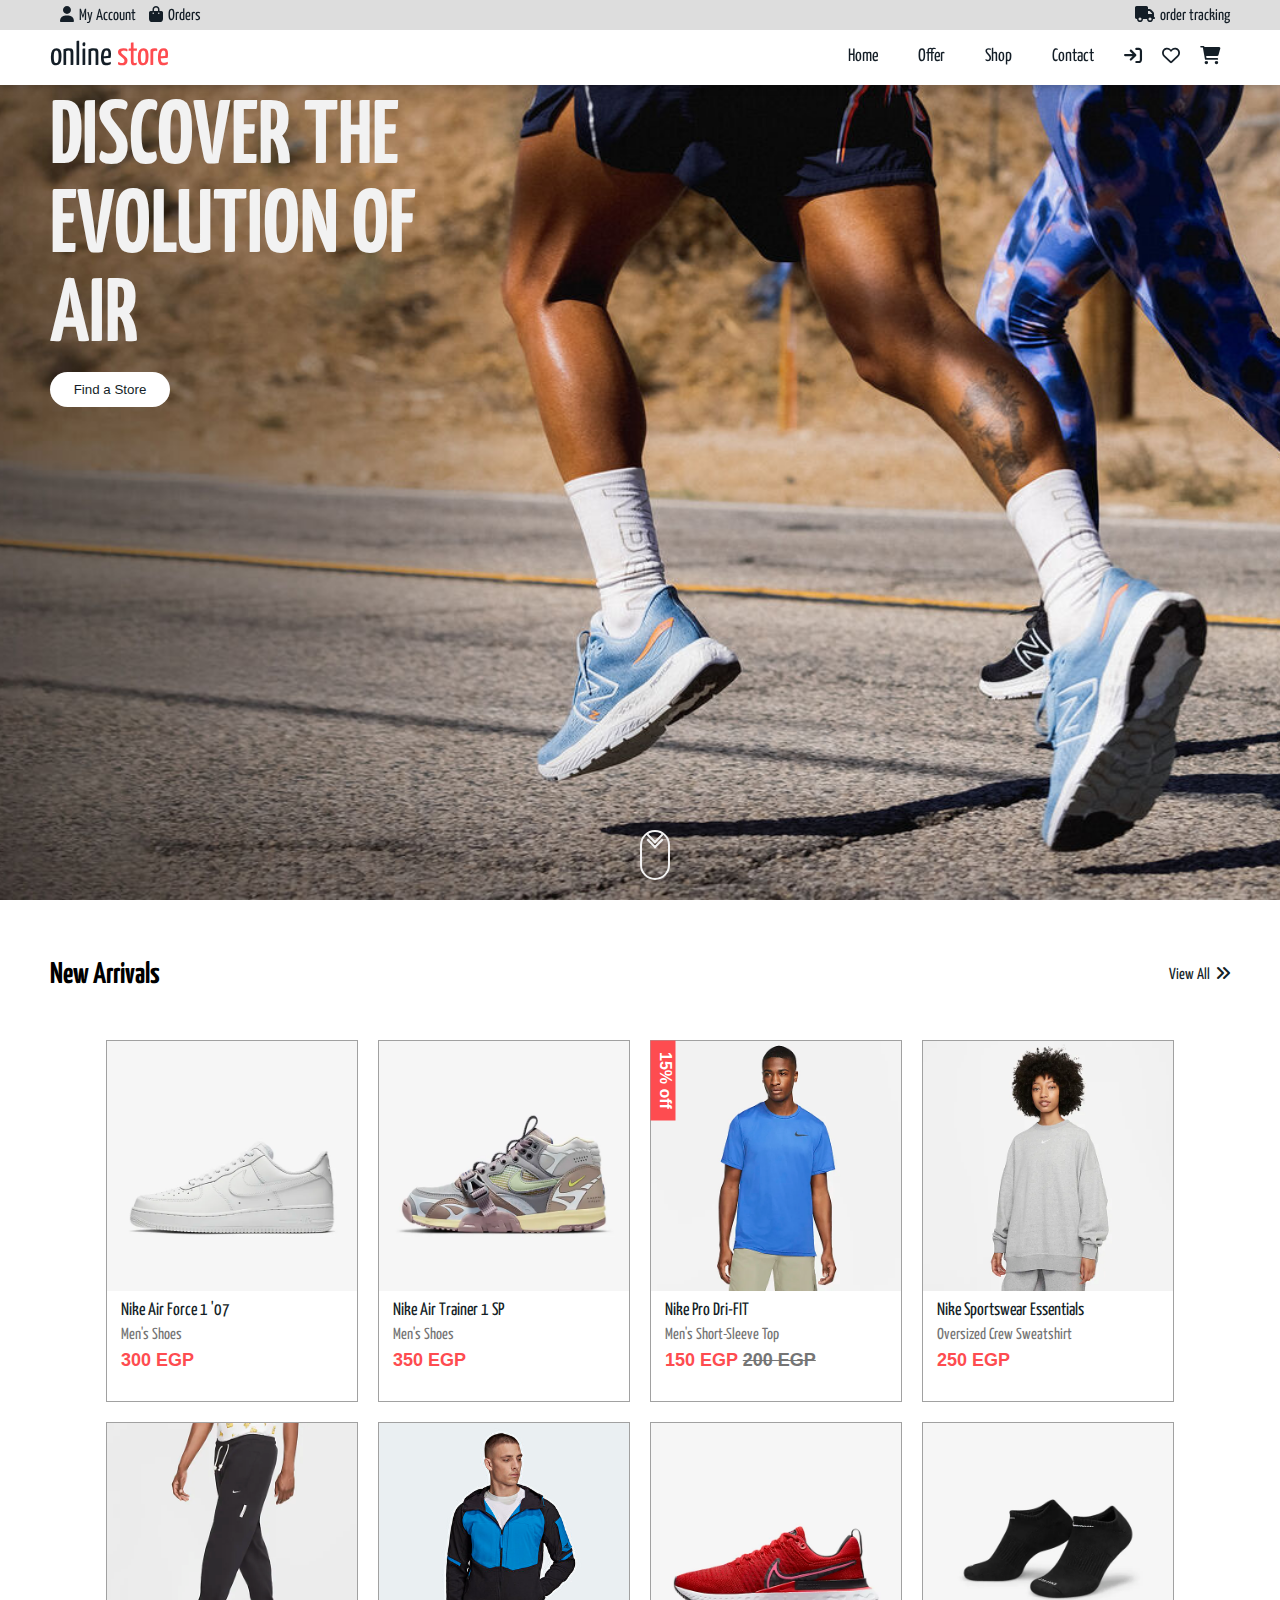
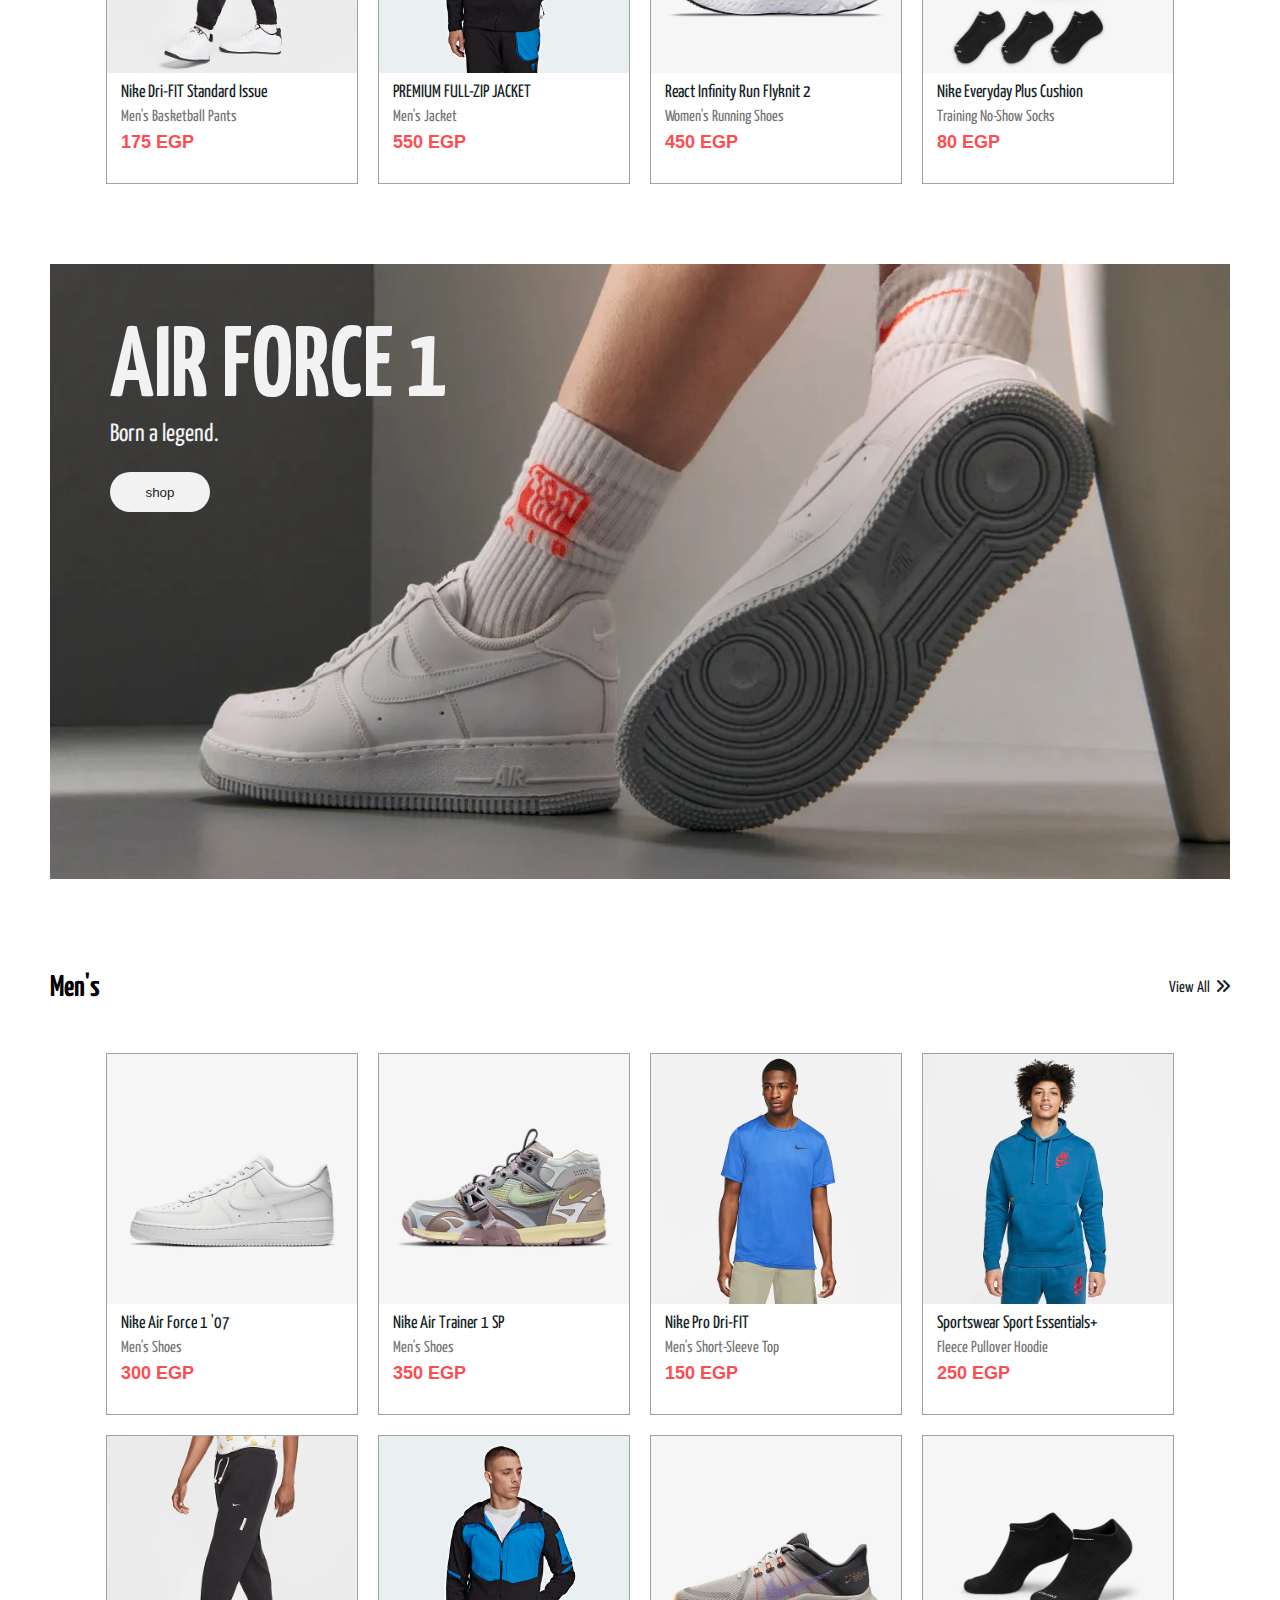
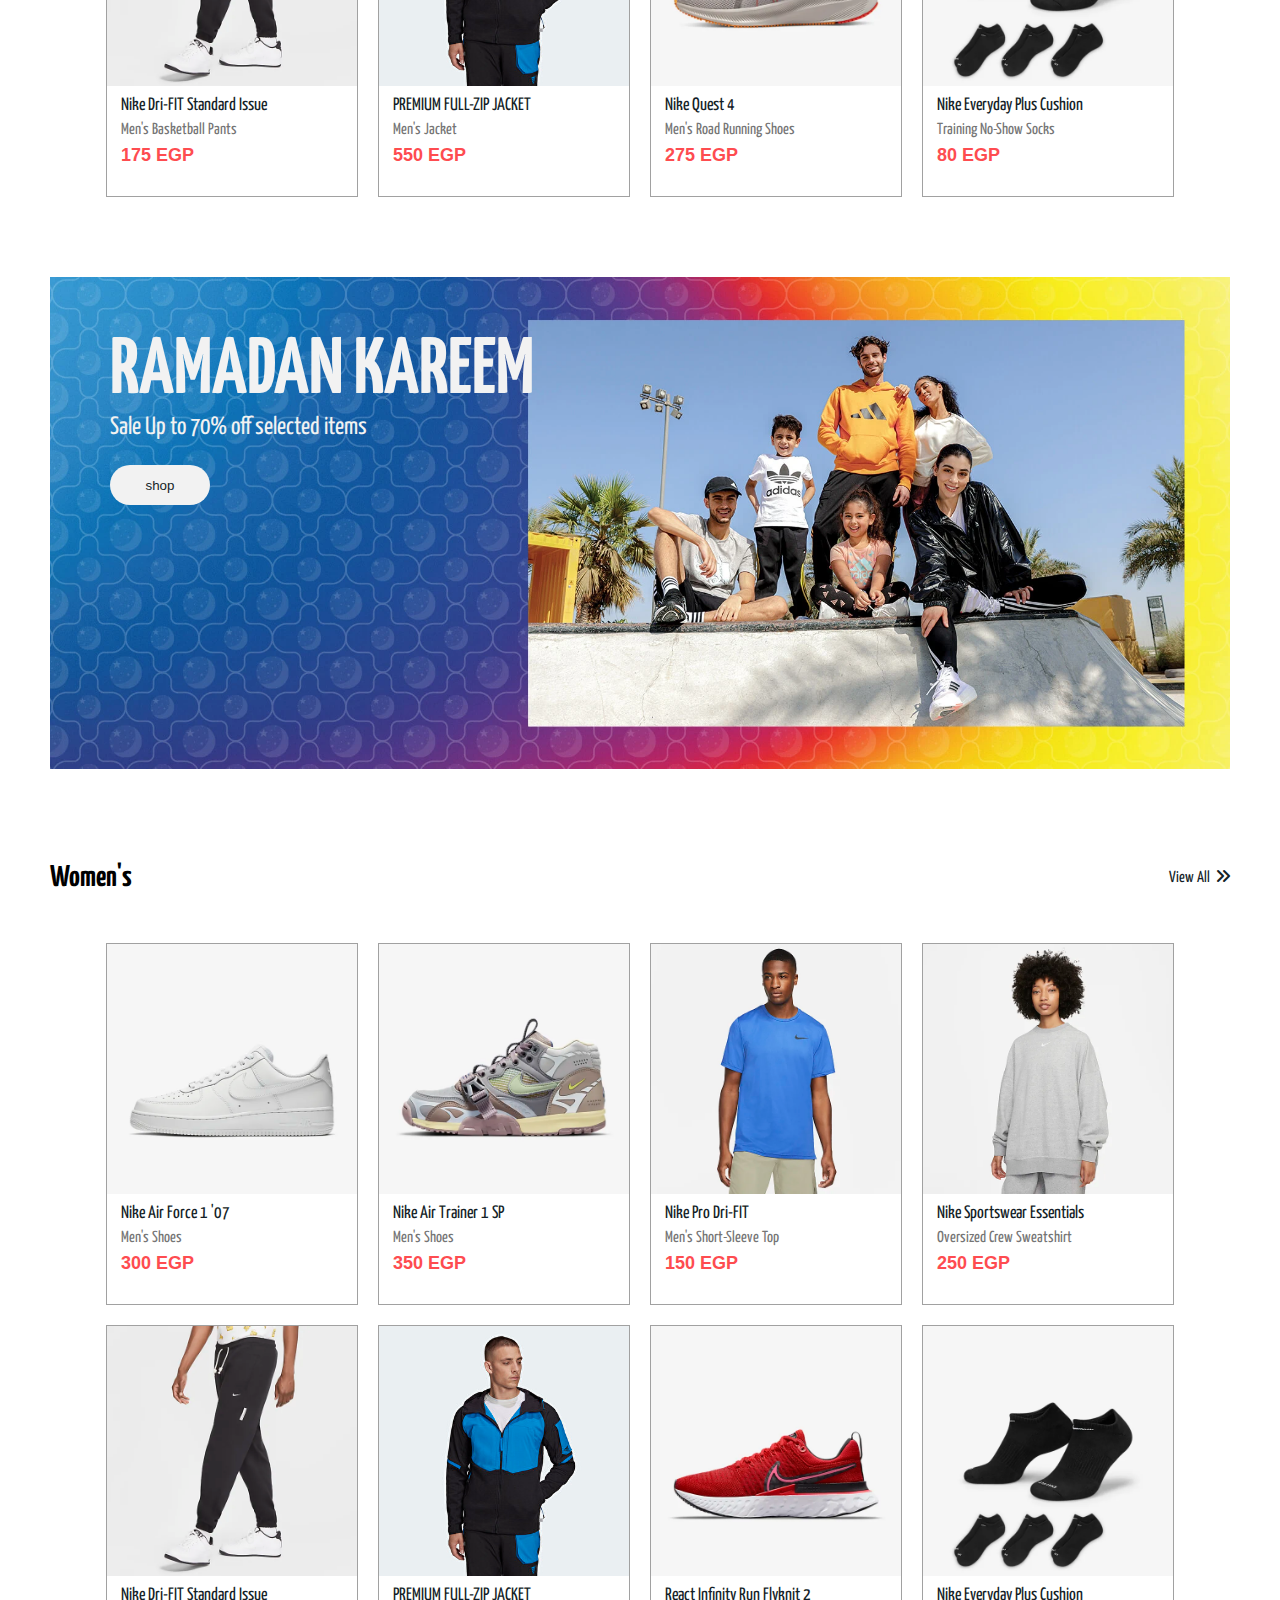
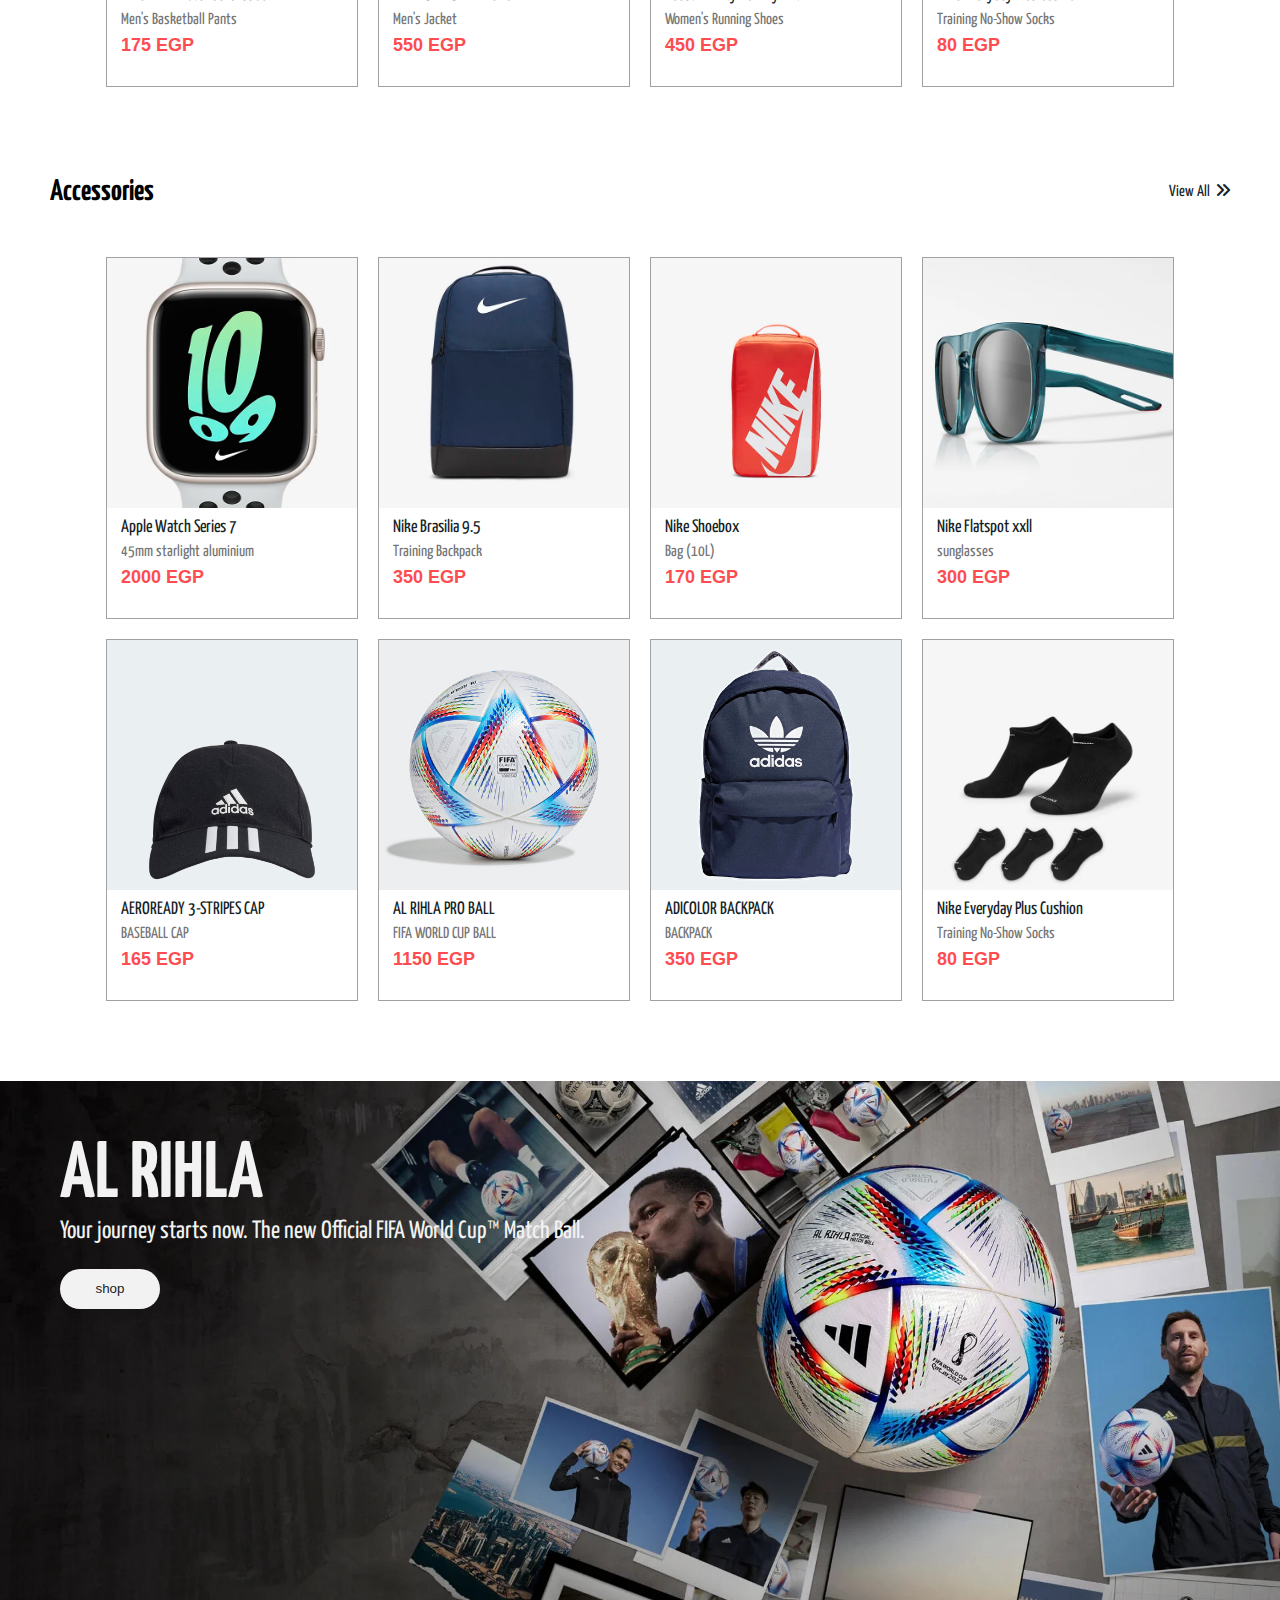
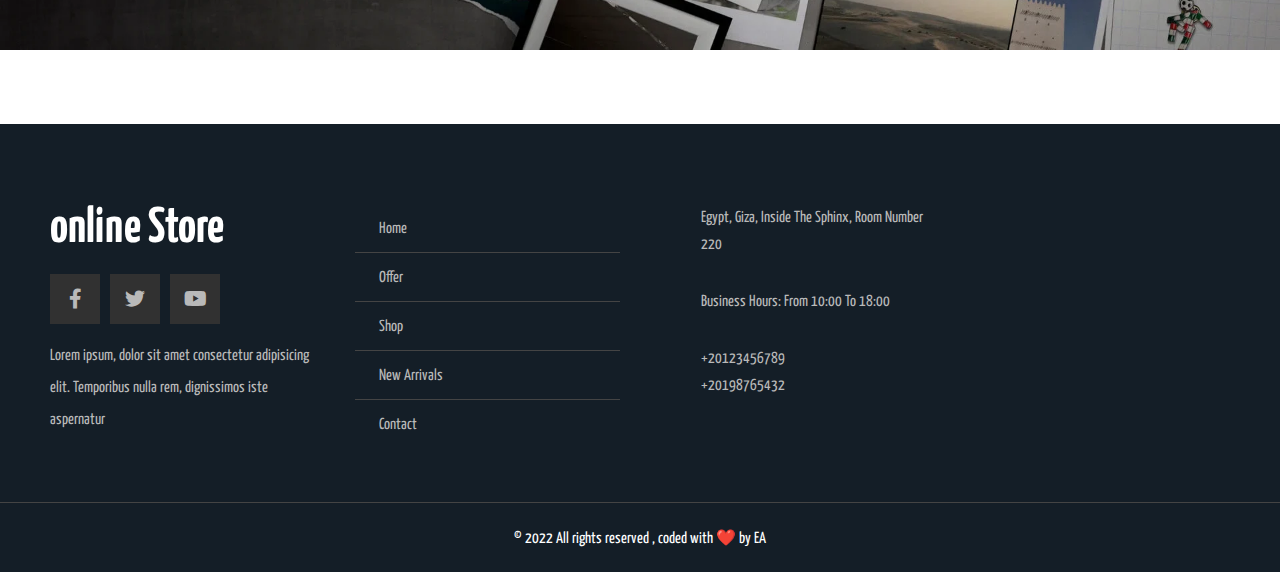
<file: index.html>
<!DOCTYPE html>
<html lang="en">

<head>
    <meta charset="UTF-8" />
    <meta http-equiv="X-UA-Compatible" content="IE=edge" />
    <meta name="viewport" content="width=device-width, initial-scale=1.0" />
    <title>online store</title>
    <link rel="preconnect" href="https://fonts.googleapis.com" />
    <link rel="preconnect" href="https://fonts.gstatic.com" crossorigin />
    <link href="https://fonts.googleapis.com/css2?family=Yanone+Kaffeesatz:wght@200;300;400;500;600;700&display=swap"
        rel="stylesheet" />
    <link rel="stylesheet" href="./css/all.min.css" />
    <link rel="stylesheet" href="./css/style.css" />
</head>

<body>
    <span class="up"><i class="fa-solid fa-arrow-up"></i></span>
    <header>
        <div class="top">
            <div class="left">
                <a href="./account.html"><span><i class="fa-solid fa-user"></i>My Account</span>
                </a>
                <a href="./orders.html"><span><i class="fa-solid fa-bag-shopping"></i>Orders</span>
</a>
            </div>
            <div class="right">
                <a href="./checkorder.html"><span><i class="fa-solid fa-truck"></i>order tracking</span>
                </a>
            </div>
        </div>
        <div class="container">
            <div class="logo">
                <span class="blue">online <span class="bink">store</span></span>
            </div>
            <ul class="nav-links">
                <li><a href="./index.html">Home</a></li>
                <li><a href="#">Offer</a></li>
                <li><a href="./shop.html">Shop</a></li>
                <li><a href="./contact.html">Contact</a></li>
                <a href="./login.html"><i class="fa-solid fa-arrow-right-to-bracket"></i></a>
                <a href="./fav.html"><i class="fa-regular fa-heart"></i></a>
                <a href="./cart.html"><i class="fa-solid fa-cart-shopping"></i></a>
            </ul>
            <ul class="nav-icons">
                <a href="./login.html"><i class="fa-solid fa-arrow-right-to-bracket"></i></a>
                <a href="./fav.html"><i class="fa-regular fa-heart"></i></a>
                <a href="./cart.html"><i class="fa-solid fa-cart-shopping"></i></a>
                <a href="#"><i class="fa-solid fa-bars" id="menubtn"></i></a>
            </ul>
            <div id="sidenav">
                <ul>
                    <li><a href="./index.html">HOME</a></li>
                    <li><a href="#">Offer</a></li>
                    <li><a href="./shop.html">shop</a></li>
                    <li><a href="./contact.html">Contact</a></li>
                </ul>
            </div>
        </div>
    </header>
    <div class="landing">
        <div class="container">
            <div class="title">
                <h1>
                    DISCOVER THE <br /> EVOLUTION OF <br /> AIR
                </h1>
            </div>
            <button>Find a Store</button>
            <a href="#new" class="scroll-down"></a>
        </div>
    </div>
    <div id="new">
        <div class="container">
            <div class="bg">
                <div class="title">
                    <h3>New Arrivals</h3>
                </div>
                <div class="link">
                    <a href="
            #">View All<i class="fa-solid fa-angles-right"></i></a>
                </div>
            </div>
            <div class="grid">
                <div class="box">
                    <i class="fa-regular fa-heart heart" onclick="myFunction(this)"></i>
                    <a href="./profile.html">
                        <img src="./image/4f37fca8-6bce-43e7-ad07-f57ae3c13142.webp" alt="" />
                        <div class="text">
                            <p>Nike Air Force 1 '07</p>
                            <span>Men's Shoes</span>
                            <h5>300 EGP</h5>
                        </div>
                    </a>
                </div>
                <div class="box">
                    <i class="fa-regular fa-heart heart" onclick="myFunction(this)"></i>
                    <a href="./profile.html">
                        <img src="./image/c0789db6-c197-4b48-b40d-8c32ace8c101.webp" alt="" />
                        <div class="text">
                            <p>Nike Air Trainer 1 SP</p>
                            <span>Men's Shoes</span>
                            <h5>350 EGP</h5>
                        </div>
                    </a>
                </div>
                <div class="box">
                    <i class="fa-regular fa-heart heart" onclick="myFunction(this)"></i>
                    <a href="#">
                        <img src="./image/e3112e03-30cb-4532-9be4-bcc9ca503840.webp" alt="" />
                        <div class="text">
                            <p>Nike Pro Dri-FIT</p>
                            <span>Men's Short-Sleeve Top</span>
                            <h5>150 EGP <span>200 EGP</span></h5>
                        </div>
                        <div class="offer">
                            <p style="font-size: 16px !important;">15% off</p>
                        </div>
                    </a>
                </div>
                <div class="box">
                    <i class="fa-regular fa-heart heart" onclick="myFunction(this)"></i>
                    <a href="#">
                        <img src="./image/c84d108b-3557-4b86-84b5-d4f408a3929f.webp" alt="" />
                        <div class="text">
                            <p>Nike Sportswear Essentials</p>
                            <span>Oversized Crew Sweatshirt</span>
                            <h5>250 EGP</h5>
                        </div>
                    </a>
                </div>
                <div class="box">
                    <i class="fa-regular fa-heart heart" onclick="myFunction(this)"></i>
                    <a href="#">
                        <img src="./image/06a2c98e-c2f8-44a5-8468-b3e595accaf1.webp" alt="" />
                        <div class="text">
                            <p>Nike Dri-FIT Standard Issue</p>
                            <span>Men's Basketball Pants</span>
                            <h5>175 EGP</h5>
                        </div>
                    </a>
                </div>
                <div class="box">
                    <i class="fa-regular fa-heart heart" onclick="myFunction(this)"></i>
                    <a href="#">
                        <img src="./image/0151184_designed-for-gameday-premium-full-zip-jacket_hg5861_standard-view.jpeg"
                            alt="" />
                        <div class="text">
                            <p>PREMIUM FULL-ZIP JACKET</p>
                            <span>Men's Jacket</span>
                            <h5>550 EGP</h5>
                        </div>
                    </a>
                </div>
                <div class="box">
                    <i class="fa-regular fa-heart heart" onclick="myFunction(this)"></i>
                    <a href="./profile.html">
                        <img src="./image/a86fff8a-b9aa-480b-917e-19c9a029fcca.webp" alt="" />
                        <div class="text">
                            <p>React Infinity Run Flyknit 2</p>
                            <span>Women's Running Shoes</span>
                            <h5>450 EGP</h5>
                        </div>
                    </a>
                </div>
                <div class="box">
                    <i class="fa-regular fa-heart heart" onclick="myFunction(this)"></i>
                    <a href="#">
                        <img src="./image/33551d4c-b705-4e9d-8d08-d89bf5e4220b.webp" alt="" />
                        <div class="text">
                            <p>Nike Everyday Plus Cushion</p>
                            <span>Training No-Show Socks</span>
                            <h5>80 EGP</h5>
                        </div>
                    </a>
                </div>
            </div>
        </div>
    </div>
    <div class="ads">
        <div class="container">
            <div class="ads-banner">
                <img src="./image/6eaf8d4e-f380-4cf3-b3ef-b161845c4a16.webp" alt="" />
                <div class="text">
                    <h3>AIR FORCE 1</h3>
                    <p>Born a legend.</p>
                    <button>shop</button>
                </div>
            </div>
        </div>
    </div>
    <div id="mens">
        <div class="container">
            <div class="bg">
                <div class="title">
                    <h3>Men's</h3>
                </div>
                <div class="link">
                    <a href="
          #">View All<i class="fa-solid fa-angles-right"></i></a>
                </div>
            </div>
            <div class="grid">
                <div class="box">
                    <i class="fa-regular fa-heart heart" onclick="myFunction(this)"></i>
                    <a href="#">
                        <img src="./image/4f37fca8-6bce-43e7-ad07-f57ae3c13142.webp" alt="" />
                        <div class="text">
                            <p>Nike Air Force 1 '07</p>
                            <span>Men's Shoes</span>
                            <h5>300 EGP</h5>
                        </div>
                    </a>
                </div>
                <div class="box">
                    <i class="fa-regular fa-heart heart" onclick="myFunction(this)"></i>
                    <a href="#">
                        <img src="./image/c0789db6-c197-4b48-b40d-8c32ace8c101.webp" alt="" />
                        <div class="text">
                            <p>Nike Air Trainer 1 SP</p>
                            <span>Men's Shoes</span>
                            <h5>350 EGP</h5>
                        </div>
                    </a>
                </div>
                <div class="box">
                    <i class="fa-regular fa-heart heart" onclick="myFunction(this)"></i>
                    <a href="#">
                        <img src="./image/e3112e03-30cb-4532-9be4-bcc9ca503840.webp" alt="" />
                        <div class="text">
                            <p>Nike Pro Dri-FIT</p>
                            <span>Men's Short-Sleeve Top</span>
                            <h5>150 EGP</h5>
                        </div>
                    </a>
                </div>
                <div class="box">
                    <i class="fa-regular fa-heart heart" onclick="myFunction(this)"></i>
                    <a href="#">
                        <img src="./image/359a2256-43a7-424b-a0ec-6e1dd821e0ab.webp" alt="" />
                        <div class="text">
                            <p>Sportswear Sport Essentials+</p>
                            <span>Fleece Pullover Hoodie</span>
                            <h5>250 EGP</h5>
                        </div>
                    </a>
                </div>
                <div class="box">
                    <i class="fa-regular fa-heart heart" onclick="myFunction(this)"></i>
                    <a href="#">
                        <img src="./image/06a2c98e-c2f8-44a5-8468-b3e595accaf1.webp" alt="" />
                        <div class="text">
                            <p>Nike Dri-FIT Standard Issue</p>
                            <span>Men's Basketball Pants</span>
                            <h5>175 EGP</h5>
                        </div>
                    </a>
                </div>
                <div class="box">
                    <i class="fa-regular fa-heart heart" onclick="myFunction(this)"></i>
                    <a href="#">
                        <img src="./image/0151184_designed-for-gameday-premium-full-zip-jacket_hg5861_standard-view.jpeg"
                            alt="" />
                        <div class="text">
                            <p>PREMIUM FULL-ZIP JACKET</p>
                            <span>Men's Jacket</span>
                            <h5>550 EGP</h5>
                        </div>
                    </a>
                </div>
                <div class="box">
                    <i class="fa-regular fa-heart heart" onclick="myFunction(this)"></i>
                    <a href="#">
                        <img src="./image/c4a6e617-f2a3-4a08-8e55-6e93cacf812e.webp" alt="" />
                        <div class="text">
                            <p>Nike Quest 4</p>
                            <span>Men's Road Running Shoes</span>
                            <h5>275 EGP</h5>
                        </div>
                    </a>
                </div>
                <div class="box">
                    <i class="fa-regular fa-heart heart" onclick="myFunction(this)"></i>
                    <a href="#">
                        <img src="./image/33551d4c-b705-4e9d-8d08-d89bf5e4220b.webp" alt="" />
                        <div class="text">
                            <p>Nike Everyday Plus Cushion</p>
                            <span>Training No-Show Socks</span>
                            <h5>80 EGP</h5>
                        </div>
                    </a>
                </div>
            </div>
        </div>
    </div>
    <div class="ads-2">
        <div class="container">
            <div class="ads-banner">
                <img src="./image/d.webp" alt="" />
                <div class="text">
                    <h3>RAMADAN KAREEM</h3>
                    <p>Sale Up to 70% off selected items</p>
                    <button>shop</button>
                </div>
            </div>
        </div>
    </div>
    <div id="Women">
        <div class="container">
            <div class="bg">
                <div class="title">
                    <h3>Women's</h3>
                </div>
                <div class="link">
                    <a href="
            #">View All<i class="fa-solid fa-angles-right"></i></a>
                </div>
            </div>
            <div class="grid">
                <div class="box">
                    <i class="fa-regular fa-heart heart" onclick="myFunction(this)"></i>
                    <a href="#">
                        <img src="./image/4f37fca8-6bce-43e7-ad07-f57ae3c13142.webp" alt="" />
                        <div class="text">
                            <p>Nike Air Force 1 '07</p>
                            <span>Men's Shoes</span>
                            <h5>300 EGP</h5>
                        </div>
                    </a>
                </div>
                <div class="box">
                    <i class="fa-regular fa-heart heart" onclick="myFunction(this)"></i>
                    <a href="#">
                        <img src="./image/c0789db6-c197-4b48-b40d-8c32ace8c101.webp" alt="" />
                        <div class="text">
                            <p>Nike Air Trainer 1 SP</p>
                            <span>Men's Shoes</span>
                            <h5>350 EGP</h5>
                        </div>
                    </a>
                </div>
                <div class="box">
                    <i class="fa-regular fa-heart heart" onclick="myFunction(this)"></i>
                    <a href="#">
                        <img src="./image/e3112e03-30cb-4532-9be4-bcc9ca503840.webp" alt="" />
                        <div class="text">
                            <p>Nike Pro Dri-FIT</p>
                            <span>Men's Short-Sleeve Top</span>
                            <h5>150 EGP</h5>
                        </div>
                    </a>
                </div>
                <div class="box">
                    <i class="fa-regular fa-heart heart" onclick="myFunction(this)"></i>
                    <a href="#">
                        <img src="./image/c84d108b-3557-4b86-84b5-d4f408a3929f.webp" alt="" />
                        <div class="text">
                            <p>Nike Sportswear Essentials</p>
                            <span>Oversized Crew Sweatshirt</span>
                            <h5>250 EGP</h5>
                        </div>
                    </a>
                </div>
                <div class="box">
                    <i class="fa-regular fa-heart heart" onclick="myFunction(this)"></i>
                    <a href="#">
                        <img src="./image/06a2c98e-c2f8-44a5-8468-b3e595accaf1.webp" alt="" />
                        <div class="text">
                            <p>Nike Dri-FIT Standard Issue</p>
                            <span>Men's Basketball Pants</span>
                            <h5>175 EGP</h5>
                        </div>
                    </a>
                </div>
                <div class="box">
                    <i class="fa-regular fa-heart heart" onclick="myFunction(this)"></i>
                    <a href="#">
                        <img src="./image/0151184_designed-for-gameday-premium-full-zip-jacket_hg5861_standard-view.jpeg"
                            alt="" />
                        <div class="text">
                            <p>PREMIUM FULL-ZIP JACKET</p>
                            <span>Men's Jacket</span>
                            <h5>550 EGP</h5>
                        </div>
                    </a>
                </div>
                <div class="box">
                    <i class="fa-regular fa-heart heart" onclick="myFunction(this)"></i>
                    <a href="#">
                        <img src="./image/a86fff8a-b9aa-480b-917e-19c9a029fcca.webp" alt="" />
                        <div class="text">
                            <p>React Infinity Run Flyknit 2</p>
                            <span>Women's Running Shoes</span>
                            <h5>450 EGP</h5>
                        </div>
                    </a>
                </div>
                <div class="box">
                    <i class="fa-regular fa-heart heart" onclick="myFunction(this)"></i>
                    <a href="#">
                        <img src="./image/33551d4c-b705-4e9d-8d08-d89bf5e4220b.webp" alt="" />
                        <div class="text">
                            <p>Nike Everyday Plus Cushion</p>
                            <span>Training No-Show Socks</span>
                            <h5>80 EGP</h5>
                        </div>
                    </a>
                </div>
            </div>
        </div>
    </div>
    <div id="Accessories">
        <div class="container">
            <div class="bg">
                <div class="title">
                    <h3>Accessories</h3>
                </div>
                <div class="link">
                    <a href="
            #">View All<i class="fa-solid fa-angles-right"></i></a>
                </div>
            </div>
            <div class="grid">
                <div class="box">
                    <i class="fa-regular fa-heart heart" onclick="myFunction(this)"></i>
                    <a href="#">
                        <img src="./image/cc9de7d3-655a-4717-94f9-9b6f77b6d2b7.webp" alt="" />
                        <div class="text">
                            <p>Apple Watch Series 7</p>
                            <span>45mm starlight aluminium</span>
                            <h5>2000 EGP</h5>
                        </div>
                    </a>
                </div>
                <div class="box">
                    <i class="fa-regular fa-heart heart" onclick="myFunction(this)"></i>
                    <a href="#">
                        <img src="./image/878a00c7-8137-45c9-a65a-10aa4b5900bd.webp" alt="" />
                        <div class="text">
                            <p>Nike Brasilia 9.5</p>
                            <span>Training Backpack </span>
                            <h5>350 EGP</h5>
                        </div>
                    </a>
                </div>
                <div class="box">
                    <i class="fa-regular fa-heart heart" onclick="myFunction(this)"></i>
                    <a href="#">
                        <img src="./image/bzkomm4zvzpwne3yriji.webp" alt="" />
                        <div class="text">
                            <p>Nike Shoebox</p>
                            <span>Bag (10L)</span>
                            <h5>170 EGP</h5>
                        </div>
                    </a>
                </div>
                <div class="box">
                    <i class="fa-regular fa-heart heart" onclick="myFunction(this)"></i>
                    <a href="#">
                        <img src="./image/f1b8bb1d-2f88-43ae-9cf8-b9613f1b08f2.webp" alt="" />
                        <div class="text">
                            <p>Nike Flatspot xxll</p>
                            <span>sunglasses</span>
                            <h5>300 EGP</h5>
                        </div>
                    </a>
                </div>
                <div class="box">
                    <i class="fa-regular fa-heart heart" onclick="myFunction(this)"></i>
                    <a href="#">
                        <img src="./image/0119211_aeroready-3-stripes-baseball-cap_gm6278_front-view.jpeg" alt="" />
                        <div class="text">
                            <p>AEROREADY 3-STRIPES CAP</p>
                            <span>BASEBALL CAP</span>
                            <h5>165 EGP</h5>
                        </div>
                    </a>
                </div>
                <div class="box">
                    <i class="fa-regular fa-heart heart" onclick="myFunction(this)"></i>
                    <a href="#">
                        <img src="./image/0150292_al-rihla-pro-ball.jpeg" alt="" />
                        <div class="text">
                            <p>AL RIHLA PRO BALL</p>
                            <span>FIFA WORLD CUP BALL</span>
                            <h5>1150 EGP</h5>
                        </div>
                    </a>
                </div>
                <div class="box">
                    <i class="fa-regular fa-heart heart" onclick="myFunction(this)"></i>
                    <a href="#">
                        <img src="./image/0147087_adicolor-backpack_hd7152_front-view.jpeg" alt="" />
                        <div class="text">
                            <p>ADICOLOR BACKPACK</p>
                            <span>BACKPACK</span>
                            <h5>350 EGP</h5>
                        </div>
                    </a>
                </div>
                <div class="box">
                    <i class="fa-regular fa-heart heart" onclick="myFunction(this)"></i>
                    <a href="#">
                        <img src="./image/33551d4c-b705-4e9d-8d08-d89bf5e4220b.webp" alt="" />
                        <div class="text">
                            <p>Nike Everyday Plus Cushion</p>
                            <span>Training No-Show Socks</span>
                            <h5>80 EGP</h5>
                        </div>
                    </a>
                </div>
            </div>
        </div>
    </div>
    <div class="ads-2 pb>
        <div class=" container ">
            <div class=" ads-banner ">
                <img src=" ./image/worldcup-hp-d.webp " alt=" " />
                <div class=" text ">
                    <h3>AL RIHLA</h3>
                    <p>Your journey starts now. The new Official FIFA World Cup™ Match Ball.</p>
                    <button>shop</button>
                </div>
            </div>
        </div>
    </div>
    <div class=" footer ">
        <div class=" container ">
            <div class=" box-4 ">
                <h3>online Store</h3>
                <ul class=" social ">
                    <li>
                        <a href=" # " class=" facebook ">
                            <i class=" fab fa-facebook-f "></i>
                        </a>
                    </li>
                    <li>
                        <a href=" # " class=" twitter ">
                            <i class=" fab fa-twitter "></i>
                        </a>
                    </li>
                    <li>
                        <a href=" # " class=" youtube ">
                            <i class=" fab fa-youtube "></i>
                        </a>
                    </li>
                </ul>
                <p class=" text ">
                    Lorem ipsum, dolor sit amet consectetur adipisicing elit. Temporibus nulla rem, dignissimos iste aspernatur
                </p>
            </div>
            <div class=" box-4 ">
                <ul class=" links ">
                    <li><a href="./index.html">Home</a></li>
                    <li><a href=" # ">Offer</a></li>
                    <li><a href="./shop.html">Shop</a></li>
                    <li><a href=" #new ">New Arrivals</a></li>
                    <li><a href="./contact.html">Contact</a></li>
                </ul>
            </div>
            <div class=" box-4 ">
                <div class=" line ">
                    <i class=" fas fa-map-marker-alt fa-fw "></i>
                    <div class=" info ">Egypt, Giza, Inside The Sphinx, Room Number 220</div>
                </div>
                <div class=" line ">
                    <i class=" far fa-clock fa-fw "></i>
                    <div class=" info ">Business Hours: From 10:00 To 18:00</div>
                </div>
                <div class=" line ">
                    <i class=" fas fa-phone-volume fa-fw "></i>
                    <div class=" info ">
                        <span>+20123456789</span>
                        <span>+20198765432</span>
                    </div>
                </div>
            </div>
        </div>
        <p class=" copyright "> © 2022 All rights reserved , coded with ❤️ by EA </p>
    </div>
    <script src=" ./main.js "></script>
</body>

</html>
</file>
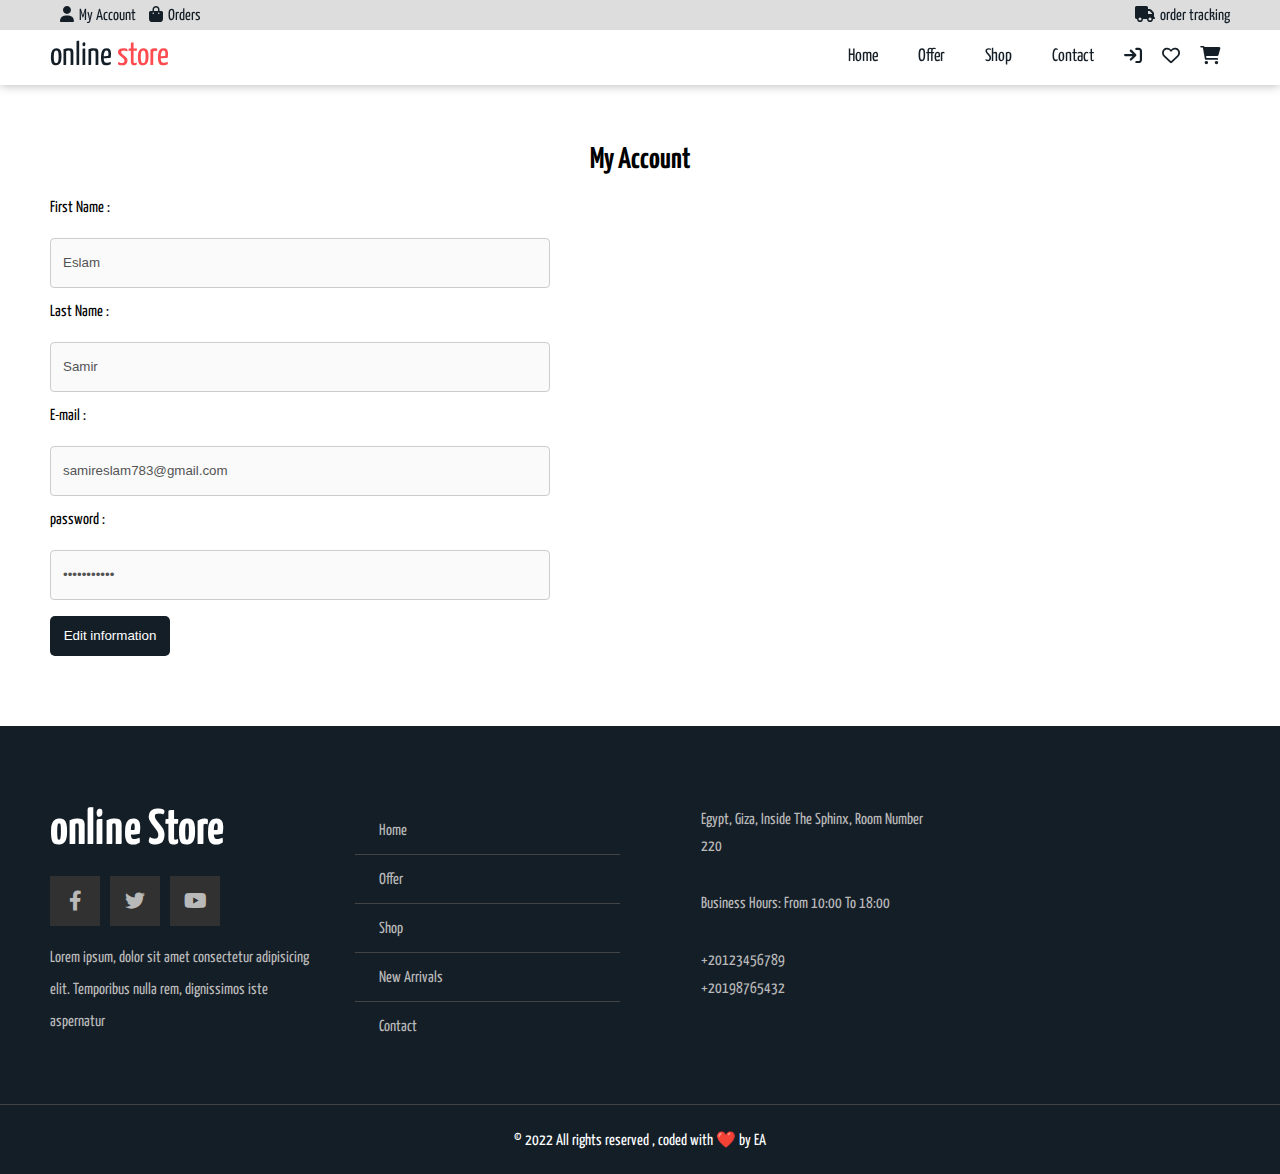
<file: account.html>
<!DOCTYPE html>
<html lang="en">

<head>
    <meta charset="UTF-8">
    <meta http-equiv="X-UA-Compatible" content="IE=edge">
    <meta name="viewport" content="width=device-width, initial-scale=1.0">
    <title>My Account</title>
    <link rel="preconnect" href="https://fonts.googleapis.com" />
    <link rel="preconnect" href="https://fonts.gstatic.com" crossorigin />
    <link href="https://fonts.googleapis.com/css2?family=Yanone+Kaffeesatz:wght@200;300;400;500;600;700&display=swap"
        rel="stylesheet" />
    <link rel="stylesheet" href="./css/all.min.css" />
    <link rel="stylesheet" href="./css/style.css" />
</head>

<body>
    <header>
        <div class="top">
            <div class="left">
                <a href="./account.html"><span><i class="fa-solid fa-user"></i>My Account</span>
                </a>
                <a href="./orders.html"><span><i class="fa-solid fa-bag-shopping"></i>Orders</span>
                </a>
            </div>
            <div class="right">
                <a href="./checkorder.html"><span><i class="fa-solid fa-truck"></i>order tracking</span>
                </a>
            </div>
        </div>
        <div class="container">
            <div class="logo">
                <span class="blue">online <span class="bink">store</span></span>
            </div>
            <ul class="nav-links">
                <li><a href="./index.html">Home</a></li>
                <li><a href="#">Offer</a></li>
                <li><a href="./shop.html">Shop</a></li>
                <li><a href="./contact.html">Contact</a></li>
                <a href="./login.html"><i class="fa-solid fa-arrow-right-to-bracket"></i></a>
                <a href="./fav.html"><i class="fa-regular fa-heart"></i></a>
                <a href="./cart.html"><i class="fa-solid fa-cart-shopping"></i></a>
            </ul>
            <ul class="nav-icons">
                <a href="./login.html"><i class="fa-solid fa-arrow-right-to-bracket"></i></a>
                <a href="./fav.html"><i class="fa-regular fa-heart"></i></a>
                <a href="./cart.html"><i class="fa-solid fa-cart-shopping"></i></a>
                <a href="#"><i class="fa-solid fa-bars" id="menubtn"></i></a>
            </ul>
            <div id="sidenav">
                <ul>
                    <li><a href="./index.html">HOME</a></li>
                    <li><a href="#">Offer</a></li>
                    <li><a href="./shop.html">shop</a></li>
                    <li><a href="./contact.html">Contact</a></li>
                </ul>
            </div>
        </div>
    </header>

    <div class="account">
        <div class="container">
            <div class="acc">
                <h2>My Account</h2>
            </div>
            <div class="account-info">
                <label for="f-name">First Name :</label>
                <br>
                <input type="text" id="f-name" value="Eslam" disabled>
                <br>
                <label for="l-name">Last Name :</label>
                <br>
                <input type="text" id="l-name" value="Samir" disabled>
                <br>
                <label for="email">E-mail :</label>
                <br>
                <input type="text" id="email" value="samireslam783@gmail.com" disabled>
                <br>
                <label for="pass">password :</label>
                <br>
                <input type="password" id="pass" value="1234@@eslam" disabled>
                <br>
                <a href="./edit-acc.html"><button>Edit information</button></a>
            </div>
        </div>
    </div>
        <div class=" footer ">
            <div class=" container ">
                <div class=" box-4 ">
                    <h3>online Store</h3>
                    <ul class=" social ">
                        <li>
                            <a href=" # " class=" facebook ">
                                <i class=" fab fa-facebook-f "></i>
                            </a>
                        </li>
                        <li>
                            <a href=" # " class=" twitter ">
                                <i class=" fab fa-twitter "></i>
                            </a>
                        </li>
                        <li>
                            <a href=" # " class=" youtube ">
                                <i class=" fab fa-youtube "></i>
                            </a>
                        </li>
                    </ul>
                    <p class=" text ">
                        Lorem ipsum, dolor sit amet consectetur adipisicing elit. Temporibus nulla rem, dignissimos iste
                        aspernatur
                    </p>
                </div>
                <div class=" box-4 ">
                    <ul class=" links ">
                        <li><a href="./index.html">Home</a></li>
                        <li><a href=" # ">Offer</a></li>
                        <li><a href="./shop.html">Shop</a></li>
                        <li><a href=" #new ">New Arrivals</a></li>
                        <li><a href="./contact.html">Contact</a></li>
                    </ul>
                </div>
                <div class=" box-4 ">
                    <div class=" line ">
                        <i class=" fas fa-map-marker-alt fa-fw "></i>
                        <div class=" info ">Egypt, Giza, Inside The Sphinx, Room Number 220</div>
                    </div>
                    <div class=" line ">
                        <i class=" far fa-clock fa-fw "></i>
                        <div class=" info ">Business Hours: From 10:00 To 18:00</div>
                    </div>
                    <div class=" line ">
                        <i class=" fas fa-phone-volume fa-fw "></i>
                        <div class=" info ">
                            <span>+20123456789</span>
                            <span>+20198765432</span>
                        </div>
                    </div>
                </div>
            </div>
            <p class=" copyright "> © 2022 All rights reserved , coded with ❤️ by EA </p>
        </div>
        <script src=" ./main.js "></script>

</body>

</html>
</file>
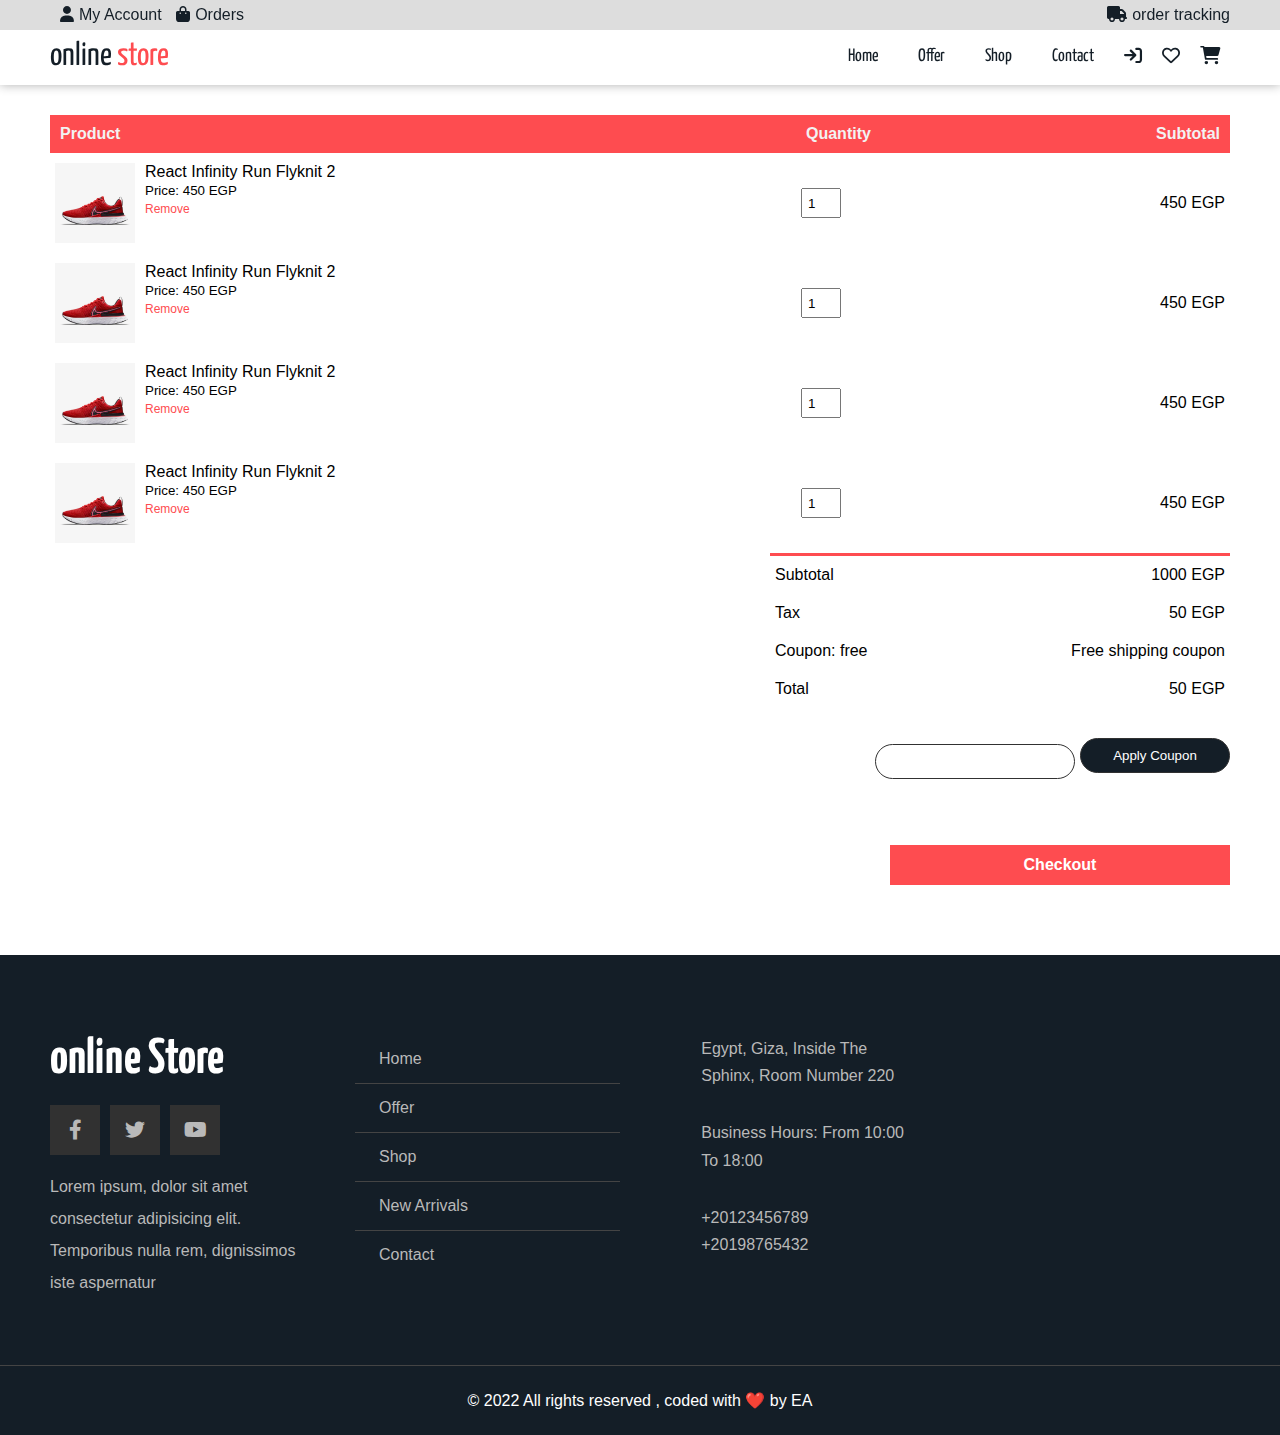
<file: cart.html>
<!DOCTYPE html>
<html lang="en">

<head>
    <meta charset="UTF-8" />
    <meta http-equiv="X-UA-Compatible" content="IE=edge" />
    <meta name="viewport" content="width=device-width, initial-scale=1.0" />
    <title>Cart</title>
    <link rel="preconnect" href="https://fonts.googleapis.com" />
    <link rel="preconnect" href="https://fonts.gstatic.com" crossorigin />
    <link href="https://fonts.googleapis.com/css2?family=Yanone+Kaffeesatz:wght@200;300;400;500;600;700&display=swap"
        rel="stylesheet" />
    <link rel="stylesheet" href="./css/all.min.css" />
    <link rel="stylesheet" href="./css/style.css" />
    <link rel="stylesheet" href="./css/shop.css">
</head>

<body style="font-family: 'Segoe UI', Tahoma, Geneva, Verdana, sans-serif;">
    <header>
        <div class="top">
            <div class="left">
                <a href="./account.html"><span><i class="fa-solid fa-user"></i>My Account</span>
                </a>
                <a href="./orders.html"><span><i class="fa-solid fa-bag-shopping"></i>Orders</span>
                </a>
            </div>
            <div class="right">
                <a href="./checkorder.html"><span><i class="fa-solid fa-truck"></i>order tracking</span>
                </a>
            </div>
        </div>
        <div class="container">
            <div class="logo">
                <span class="blue">online <span class="bink">store</span></span>
            </div>
            <ul class="nav-links">
                <li><a href="./index.html">Home</a></li>
                <li><a href="#">Offer</a></li>
                <li><a href="./shop.html">Shop</a></li>
                <li><a href="./contact.html">Contact</a></li>
                <a href="./login.html"><i class="fa-solid fa-arrow-right-to-bracket"></i></a>
                <a href="./fav.html"><i class="fa-regular fa-heart"></i></a>
                <a href="./cart.html"><i class="fa-solid fa-cart-shopping"></i></a>
            </ul>
            <ul class="nav-icons">
                <a href="./login.html"><i class="fa-solid fa-arrow-right-to-bracket"></i></a>
                <a href="./fav.html"><i class="fa-regular fa-heart"></i></a>
                <a href="./cart.html"><i class="fa-solid fa-cart-shopping"></i></a>
                <a href="#"><i class="fa-solid fa-bars" id="menubtn"></i></a>
            </ul>
            <div id="sidenav">
                <ul>
                    <li><a href="./index.html">HOME</a></li>
                    <li><a href="#">Offer</a></li>
                    <li><a href="./shop.html">shop</a></li>
                    <li><a href="./contact.html">Contact</a></li>
                </ul>
            </div>
        </div>
    </header>

    <div class="cart">
        <div class="container">
            <table>
                <tr>
                    <th>Product</th>
                    <th>Quantity</th>
                    <th>Subtotal</th>
                </tr>
                <tr>
                    <td>
                        <div class="cart-info">
                            <img src="./image/a86fff8a-b9aa-480b-917e-19c9a029fcca.webp" alt="img">
                            <div>
                                <p>React Infinity Run Flyknit 2
                                </p>
                                <small>Price: 450 EGP</small>
                                <br>
                                <a href="#">Remove</a>

                            </div>
                        </div>
                    </td>
                    <td><input type="number" value="1"></td>
                    <td> 450 EGP</td>
                </tr>
                <tr>
                    <td>
                        <div class="cart-info">
                            <img src="./image/a86fff8a-b9aa-480b-917e-19c9a029fcca.webp" alt="img">
                            <div>
                                <p>React Infinity Run Flyknit 2
                                </p>
                                <small>Price: 450 EGP</small>
                                <br>
                                <a href="#">Remove</a>

                            </div>
                        </div>
                    </td>
                    <td><input type="number" value="1"></td>
                    <td> 450 EGP</td>
                </tr>
                <tr>
                    <td>
                        <div class="cart-info">
                            <img src="./image/a86fff8a-b9aa-480b-917e-19c9a029fcca.webp" alt="img">
                            <div>
                                <p>React Infinity Run Flyknit 2
                                </p>
                                <small>Price: 450 EGP</small>
                                <br>
                                <a href="#">Remove</a>

                            </div>
                        </div>
                    </td>
                    <td><input type="number" value="1"></td>
                    <td> 450 EGP</td>
                </tr>
                <tr>
                    <td>
                        <div class="cart-info">
                            <img src="./image/a86fff8a-b9aa-480b-917e-19c9a029fcca.webp" alt="img">
                            <div>
                                <p>React Infinity Run Flyknit 2
                                </p>
                                <small>Price: 450 EGP</small>
                                <br>
                                <a href="#">Remove</a>

                            </div>
                        </div>
                    </td>
                    <td><input type="number" value="1"></td>
                    <td> 450 EGP</td>
                </tr>
            </table>
            <div class="total">
                <table>
                    <tr>
                        <td>Subtotal</td>
                        <td>1000 EGP</td>
                    </tr>
                    <tr>
                        <td>Tax</td>
                        <td>50 EGP</td>
                    </tr>
                    <tr>
                        <td>Coupon: free</td>
                        <td>Free shipping coupon</td>
                    </tr>
                    <tr>
                        <td>Total</td>
                        <td>50 EGP</td>
                    </tr>

                </table>
            </div>
            <div class="button">
                <div class="btn">
                    <input type="text">
                    <button class="apply"><a href="#">Apply Coupon</a></button>
                </div>
                <div class="check">
                    <a href="./check.html"><button>Checkout</button></a>

                </div>
            </div>
        </div>
    </div>
    <div class="footer ">
        <div class="container ">
            <div class="box-4 ">
                <h3>online Store</h3>
                <ul class="social ">
                    <li>
                        <a href="# " class="facebook ">
                            <i class="fab fa-facebook-f "></i>
                        </a>
                    </li>
                    <li>
                        <a href="# " class="twitter ">
                            <i class="fab fa-twitter "></i>
                        </a>
                    </li>
                    <li>
                        <a href="# " class="youtube ">
                            <i class="fab fa-youtube "></i>
                        </a>
                    </li>
                </ul>
                <p class="text ">
                    Lorem ipsum, dolor sit amet consectetur adipisicing elit. Temporibus nulla rem, dignissimos iste
                    aspernatur
                </p>
            </div>
            <div class="box-4 ">
                <ul class="links ">
                    <li><a href="./index.html ">Home</a></li>
                    <li><a href="# ">Offer</a></li>
                    <li><a href="# ">Shop</a></li>
                    <li><a href="#new ">New Arrivals</a></li>
                    <li><a href="# ">Contact</a></li>
                </ul>
            </div>
            <div class="box-4 ">
                <div class="line ">
                    <i class="fas fa-map-marker-alt fa-fw "></i>
                    <div class="info ">Egypt, Giza, Inside The Sphinx, Room Number 220</div>
                </div>
                <div class="line ">
                    <i class="far fa-clock fa-fw "></i>
                    <div class="info ">Business Hours: From 10:00 To 18:00</div>
                </div>
                <div class="line ">
                    <i class="fas fa-phone-volume fa-fw "></i>
                    <div class="info ">
                        <span>+20123456789</span>
                        <span>+20198765432</span>
                    </div>
                </div>
            </div>
        </div>
        <p class="copyright "> © 2022 All rights reserved , coded with ❤️ by EA </p>
    </div>
<script src="./main.js"></script>

</body>

</html>
</file>
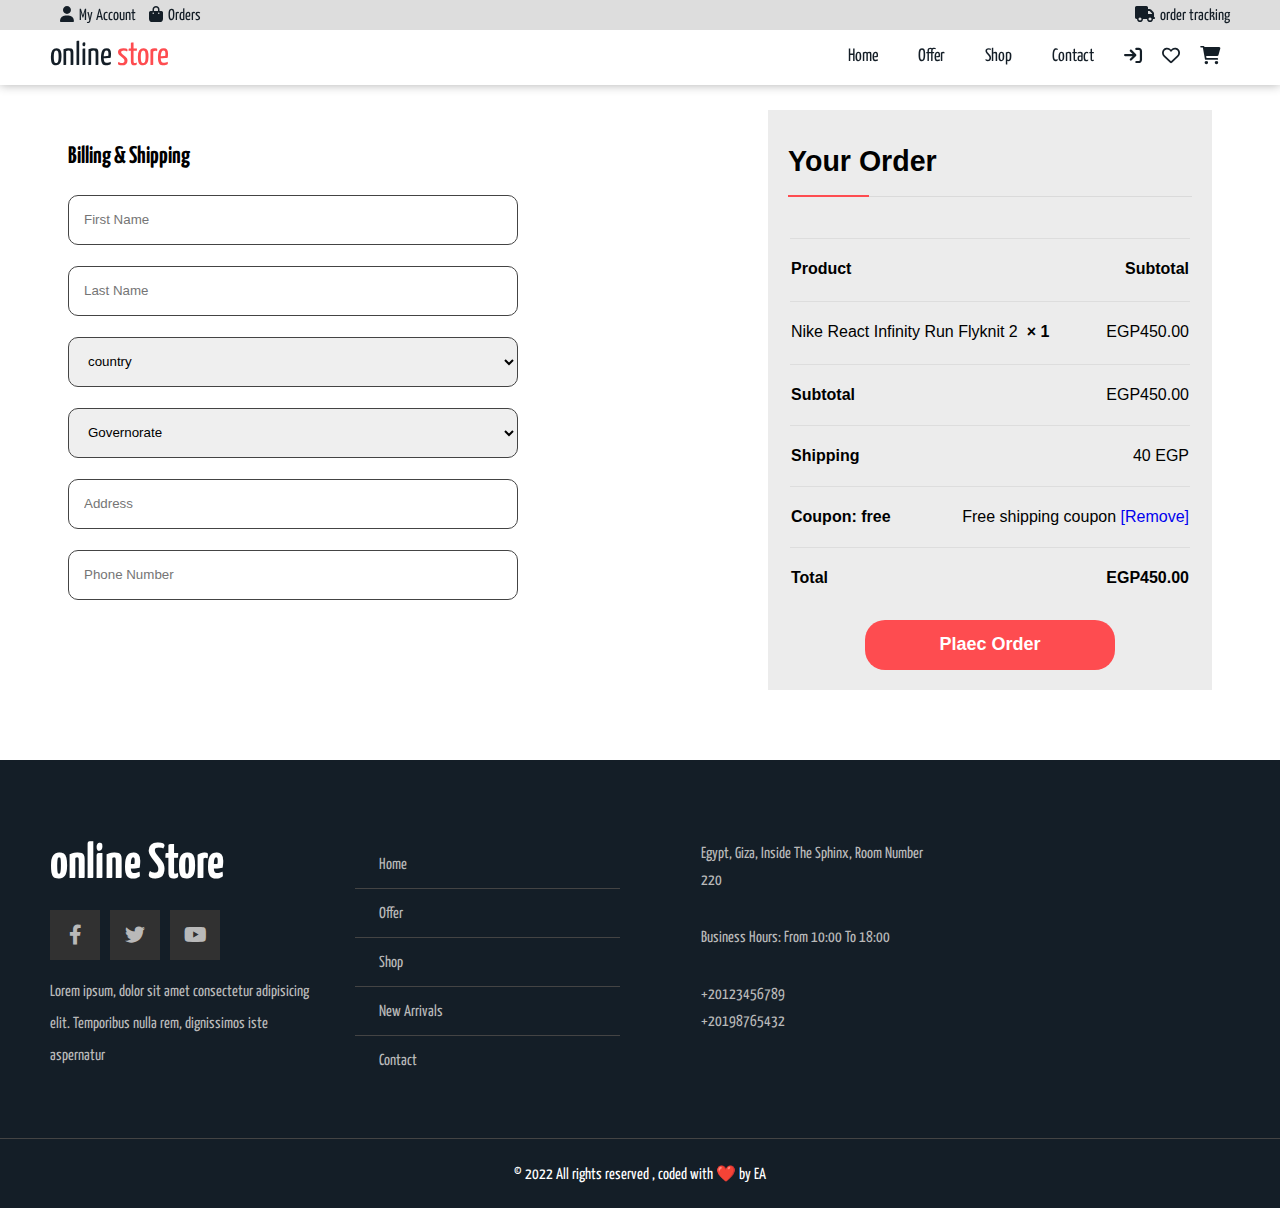
<file: check.html>
<!DOCTYPE html>
<html lang="en">

<head>
    <meta charset="UTF-8" />
    <meta http-equiv="X-UA-Compatible" content="IE=edge" />
    <meta name="viewport" content="width=device-width, initial-scale=1.0" />
    <title>Shop</title>
    <link rel="preconnect" href="https://fonts.googleapis.com" />
    <link rel="preconnect" href="https://fonts.gstatic.com" crossorigin />
    <link href="https://fonts.googleapis.com/css2?family=Yanone+Kaffeesatz:wght@200;300;400;500;600;700&display=swap"
        rel="stylesheet" />

    <link rel="stylesheet" href="./css/all.min.css" />
    <link rel="stylesheet" href="./css/style.css" />
</head>

<body style="position: relative;">
    <header>
        <div class="top">
            <div class="left">
                <a href="./account.html"><span><i class="fa-solid fa-user"></i>My Account</span>
                </a>
                <a href="./orders.html"><span><i class="fa-solid fa-bag-shopping"></i>Orders</span>
                </a>
            </div>
            <div class="right">
                <a href="./checkorder.html"><span><i class="fa-solid fa-truck"></i>order tracking</span>
                </a>
            </div>
        </div>
        <div class="container">
            <div class="logo">
                <span class="blue">online <span class="bink">store</span></span>
            </div>
            <ul class="nav-links">
                <li><a href="./index.html">Home</a></li>
                <li><a href="#">Offer</a></li>
                <li><a href="./shop.html">Shop</a></li>
                <li><a href="./contact.html">Contact</a></li>
                <a href="./login.html"><i class="fa-solid fa-arrow-right-to-bracket"></i></a>
                <a href="./fav.html"><i class="fa-regular fa-heart"></i></a>
                <a href="./cart.html"><i class="fa-solid fa-cart-shopping"></i></a>
            </ul>
            <ul class="nav-icons">
                <a href="./login.html"><i class="fa-solid fa-arrow-right-to-bracket"></i></a>
                <a href="./fav.html"><i class="fa-regular fa-heart"></i></a>
                <a href="./cart.html"><i class="fa-solid fa-cart-shopping"></i></a>
                <a href="#"><i class="fa-solid fa-bars" id="menubtn"></i></a>
            </ul>
            <div id="sidenav">
                <ul>
                    <li><a href="./index.html">HOME</a></li>
                    <li><a href="#">Offer</a></li>
                    <li><a href="./shop.html">shop</a></li>
                    <li><a href="./contact.html">Contact</a></li>
                </ul>
            </div>
        </div>
    </header>
    <div class="check">
        <div class="container">
            <div class="row">
                <div class="col-3">
                    <h2>Billing & Shipping</h2>
                    <div class="form">
                        <div class="name">
                            <input type="text" placeholder="First Name" />
                            <br />
                            <input type="text" placeholder="Last Name" />
                        </div>
                        <div class="info">
                            <select>
                                <option>country</option>
                                <option>Egypt</option>
                            </select>
                            <br />
                            <select>
                                <option>Governorate</option>
                                <option>Cairo</option>
                                <option>Alexandria</option>
                                <option>Giza</option>
                                <option>Qalyubia</option>
                                <option>Gharbia</option>
                                <option>Dakahlia</option>
                                <option>Aswan</option>
                                <option>Damietta</option>
                                <option>Luxor</option>
                                <option>Ismailia</option>
                                <option>Sharqia</option>
                                <option>Fayoum</option>
                                <option>Beni Suef</option>
                                <option>Monufia</option>
                            </select>
                            <br />
                            <input type="text" placeholder="Address" />
                            <br />
                            <input type="text" placeholder="Phone Number" />
                        </div>
                    </div>
                </div>
                <div class="col-3" style="font-family: 'Segoe UI', Tahoma, Geneva, Verdana, sans-serif;">
                    <h3>Your Order</h3>
                    <table class="shop_table">
                        <thead>
                            <tr>
                                <th class="product-name">Product</th>
                                <th class="product-total">Subtotal</th>
                            </tr>
                        </thead>
                        <tbody>
                            <tr class="cart_item">
                                <td class="product-name">
                                    Nike React Infinity Run Flyknit 2&nbsp;
                                    <strong class="product-quantity">×&nbsp;1</strong>
                                </td>
                                <td class="product-total">
                                    <span class="woocommerce-Price-amount amount"><bdi>
                                            <span class="woocommerce-Price-currencySymbol">EGP</span>450.00</bdi></span>
                                </td>
                            </tr>
                        </tbody>
                        <tfoot>
                            <tr class="cart-subtotal">
                                <th>Subtotal</th>
                                <td>
                                    <span class="woocommerce-Price-amount amount"><bdi>
                                            <span class="woocommerce-Price-currencySymbol">EGP</span>450.00</bdi></span>
                                </td>
                            <tr class="woocommerce-shipping-totals shipping">
                                <th>Shipping</th>
                                <td data-title="Shipping">
                                    <ul id="shipping_method" class="woocommerce-shipping-methods">
                                        <li>
                                            <input type="hidden" name="shipping_method[0]" data-index="0"
                                                id="shipping_method_0_free_shipping7" value="free_shipping:7"
                                                class="shipping_method" /><label
                                                for="shipping_method_0_free_shipping7">40 EGP</label>
                                        </li>
                                    </ul>
                                </td>
                            </tr>
                            </tr>
                            <tr class="cart-discount coupon-free">
                                <th>Coupon: free</th>
                                <td>
                                    Free shipping coupon
                                    <a href="#" class="woocommerce-remove-coupon">[Remove]</a>
                                </td>
                            </tr>
                            <tr class="order-total">
                                <th>Total</th>
                                <td>
                                    <strong><span class="woocommerce-Price-amount amount"><bdi><span
                                                    class="woocommerce-Price-currencySymbol">EGP</span>450.00</bdi></span></strong>
                                </td>
                            </tr>
                        </tfoot>
                    </table>
                    <div class="btn">
                        <button type="button" onclick="openPoup()">Plaec Order</button>
                    </div>
                    <div class="pop">
                        <div class="poupup" id="Popup">
                            <img src="./image/404-tick.png" alt="img">
                            <h2>Thank You!</h2>
                            <p>Your order has been successfully registered, order number #225 <br> <br> Thanks.</p>
                            <a href="./index.html"><button type="button" onclick="cloesPoup()">ok</button>
                            </a>
                        </div>
                    </div>
                </div>
            </div>
        </div>
    </div>

    <div class=" footer ">
        <div class=" container ">
            <div class=" box-4 ">
                <h3>online Store</h3>
                <ul class=" social ">
                    <li>
                        <a href=" # " class=" facebook ">
                            <i class=" fab fa-facebook-f "></i>
                        </a>
                    </li>
                    <li>
                        <a href=" # " class=" twitter ">
                            <i class=" fab fa-twitter "></i>
                        </a>
                    </li>
                    <li>
                        <a href=" # " class=" youtube ">
                            <i class=" fab fa-youtube "></i>
                        </a>
                    </li>
                </ul>
                <p class=" text ">
                    Lorem ipsum, dolor sit amet consectetur adipisicing elit. Temporibus nulla rem, dignissimos iste
                    aspernatur
                </p>
            </div>
            <div class=" box-4 ">
                <ul class=" links ">
                    <li><a href="./index.html">Home</a></li>
                    <li><a href=" # ">Offer</a></li>
                    <li><a href="./shop.html">Shop</a></li>
                    <li><a href=" #new ">New Arrivals</a></li>
                    <li><a href="./contact.html">Contact</a></li>
                </ul>
            </div>
            <div class=" box-4 ">
                <div class=" line ">
                    <i class=" fas fa-map-marker-alt fa-fw "></i>
                    <div class=" info ">Egypt, Giza, Inside The Sphinx, Room Number 220</div>
                </div>
                <div class=" line ">
                    <i class=" far fa-clock fa-fw "></i>
                    <div class=" info ">Business Hours: From 10:00 To 18:00</div>
                </div>
                <div class=" line ">
                    <i class=" fas fa-phone-volume fa-fw "></i>
                    <div class=" info ">
                        <span>+20123456789</span>
                        <span>+20198765432</span>
                    </div>
                </div>
            </div>
        </div>
        <p class=" copyright "> © 2022 All rights reserved , coded with ❤️ by EA </p>
    </div>

    <script>
        let popup = document.getElementById("Popup");
        function openPoup() {
            popup.classList.add("open-popup");
        }
        function cloesPoup() {
            popup.classList.remove("open-popup");
        }
    </script>
    <script src="./main.js"></script>
</body>

</html>
</file>
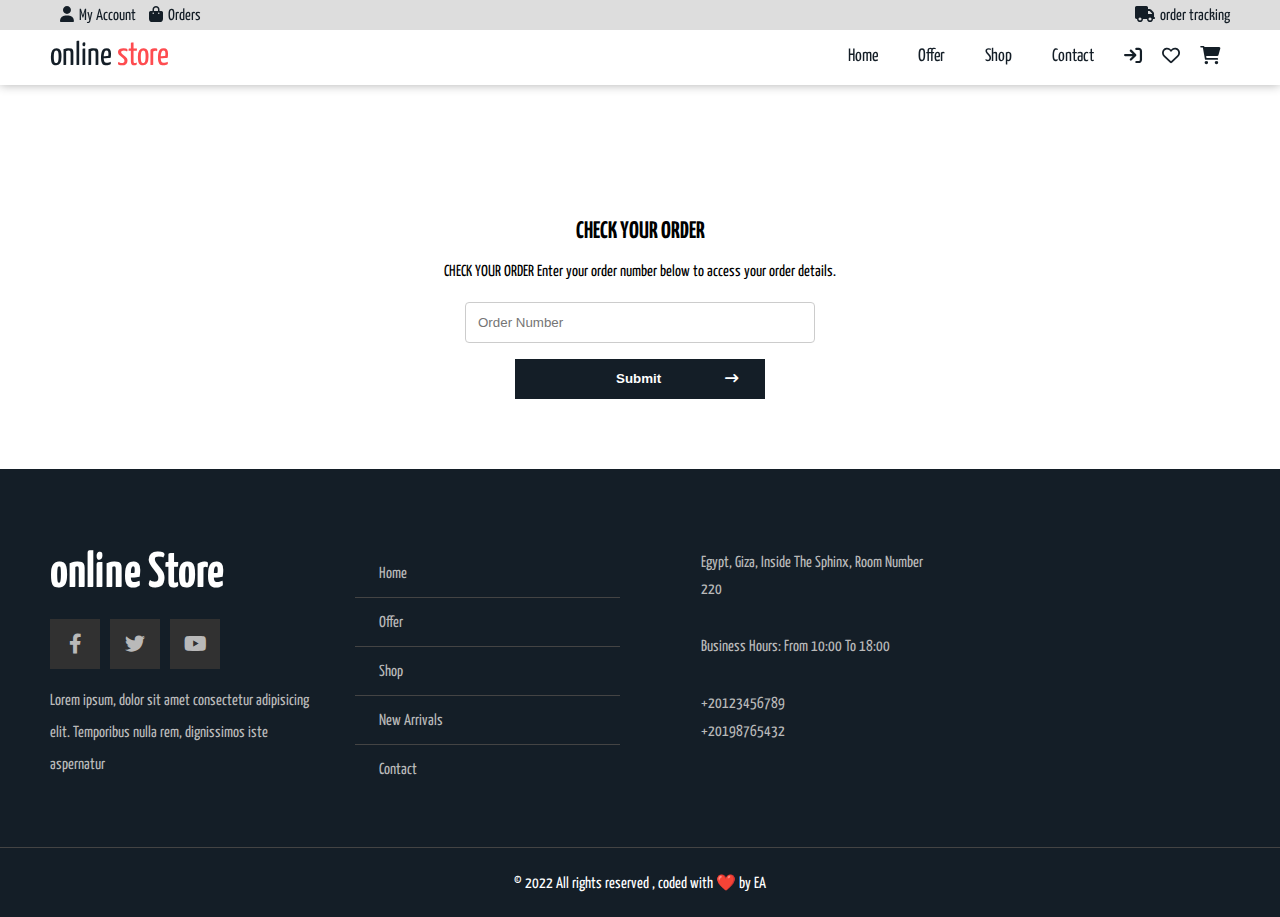
<file: checkorder.html>
<!DOCTYPE html>
<html lang="en">

<head>
    <meta charset="UTF-8" />
    <meta http-equiv="X-UA-Compatible" content="IE=edge" />
    <meta name="viewport" content="width=device-width, initial-scale=1.0" />
    <title>order tracker</title>
    <link rel="preconnect" href="https://fonts.googleapis.com" />
    <link rel="preconnect" href="https://fonts.gstatic.com" crossorigin />
    <link href="https://fonts.googleapis.com/css2?family=Yanone+Kaffeesatz:wght@200;300;400;500;600;700&display=swap"
        rel="stylesheet" />
    <link rel="stylesheet" href="./css/all.min.css" />
    <link rel="stylesheet" href="./css/style.css" />
</head>

<body>
    <header>
        <div class="top">
            <div class="left">
                <a href="./account.html"><span><i class="fa-solid fa-user"></i>My Account</span>
                </a>
                <a href="./orders.html"><span><i class="fa-solid fa-bag-shopping"></i>Orders</span>
                </a>
            </div>
            <div class="right">
                <a href="./checkorder.html"><span><i class="fa-solid fa-truck"></i>order tracking</span>
                </a>
            </div>
        </div>
        <div class="container">
            <div class="logo">
                <span class="blue">online <span class="bink">store</span></span>
            </div>
            <ul class="nav-links">
                <li><a href="./index.html">Home</a></li>
                <li><a href="#">Offer</a></li>
                <li><a href="./shop.html">Shop</a></li>
                <li><a href="./contact.html">Contact</a></li>
                <a href="./login.html"><i class="fa-solid fa-arrow-right-to-bracket"></i></a>
                <a href="./fav.html"><i class="fa-regular fa-heart"></i></a>
                <a href="./cart.html"><i class="fa-solid fa-cart-shopping"></i></a>
            </ul>
            <ul class="nav-icons">
                <a href="./login.html"><i class="fa-solid fa-arrow-right-to-bracket"></i></a>
                <a href="./fav.html"><i class="fa-regular fa-heart"></i></a>
                <a href="./cart.html"><i class="fa-solid fa-cart-shopping"></i></a>
                <a href="#"><i class="fa-solid fa-bars" id="menubtn"></i></a>
            </ul>
            <div id="sidenav">
                <ul>
                    <li><a href="./index.html">HOME</a></li>
                    <li><a href="#">Offer</a></li>
                    <li><a href="./shop.html">shop</a></li>
                    <li><a href="./contact.html">Contact</a></li>
                </ul>
            </div>
        </div>
    </header>
    <div class="track">
        <div class="container">
            <div class="form">
                <h2>CHECK YOUR ORDER
                </h2>
                <p>CHECK YOUR ORDER
                    Enter your order number below to access your order details.</p>
                <form>
                    <input type="text" placeholder="Order Number" required>
                    <br>
                </form>
                <a href="./order-review.html"><button>Submit <i class="fa-solid fa-arrow-right-long"></i></button>
            </a>
        </div>
    </div>
    </div>
    <div class=" footer ">
        <div class=" container ">
            <div class=" box-4 ">
                <h3>online Store</h3>
                <ul class=" social ">
                    <li>
                        <a href=" # " class=" facebook ">
                            <i class=" fab fa-facebook-f "></i>
                        </a>
                    </li>
                    <li>
                        <a href=" # " class=" twitter ">
                            <i class=" fab fa-twitter "></i>
                        </a>
                    </li>
                    <li>
                        <a href=" # " class=" youtube ">
                            <i class=" fab fa-youtube "></i>
                        </a>
                    </li>
                </ul>
                <p class=" text ">
                    Lorem ipsum, dolor sit amet consectetur adipisicing elit. Temporibus nulla rem, dignissimos iste
                    aspernatur
                </p>
            </div>
            <div class=" box-4 ">
                <ul class=" links ">
                    <li><a href="./index.html">Home</a></li>
                    <li><a href=" # ">Offer</a></li>
                    <li><a href="./shop.html">Shop</a></li>
                    <li><a href=" #new ">New Arrivals</a></li>
                    <li><a href="./contact.html">Contact</a></li>
                </ul>
            </div>
            <div class=" box-4 ">
                <div class=" line ">
                    <i class=" fas fa-map-marker-alt fa-fw "></i>
                    <div class=" info ">Egypt, Giza, Inside The Sphinx, Room Number 220</div>
                </div>
                <div class=" line ">
                    <i class=" far fa-clock fa-fw "></i>
                    <div class=" info ">Business Hours: From 10:00 To 18:00</div>
                </div>
                <div class=" line ">
                    <i class=" fas fa-phone-volume fa-fw "></i>
                    <div class=" info ">
                        <span>+20123456789</span>
                        <span>+20198765432</span>
                    </div>
                </div>
            </div>
        </div>
        <p class=" copyright "> © 2022 All rights reserved , coded with ❤️ by EA </p>
    </div>
    <script src="./main.js"></script>

</body>

</html>
</file>
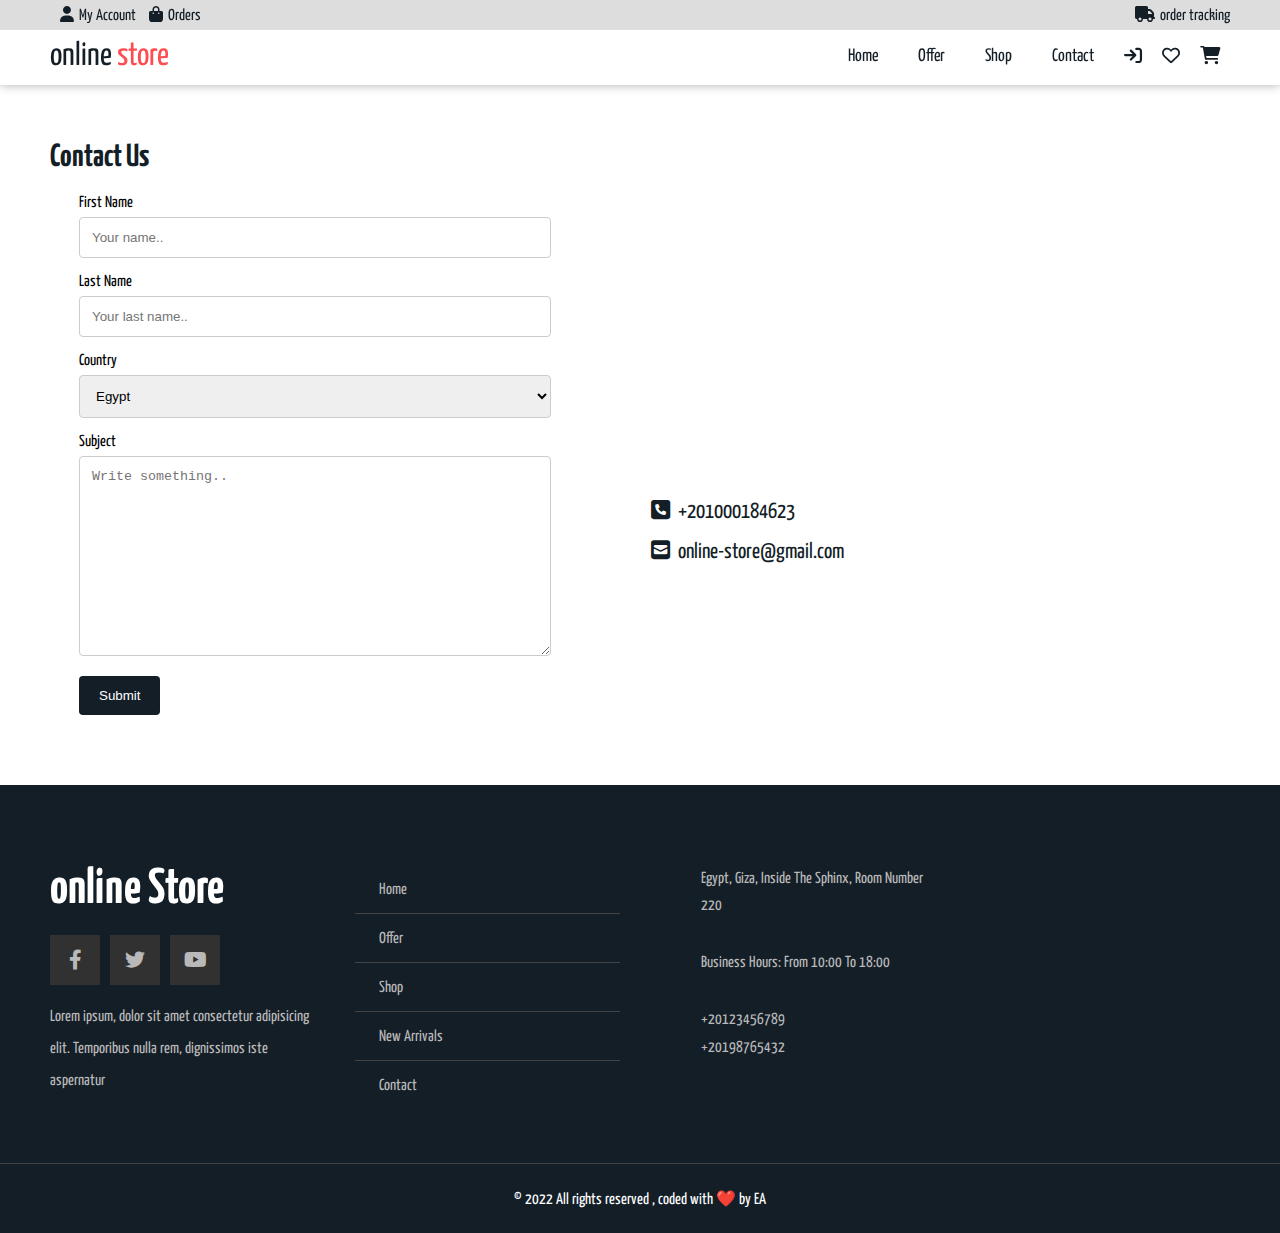
<file: contact.html>
<!DOCTYPE html>
<html lang="en">

<head>
    <meta charset="UTF-8">
    <meta http-equiv="X-UA-Compatible" content="IE=edge">
    <meta name="viewport" content="width=device-width, initial-scale=1.0">
    <link rel="preconnect" href="https://fonts.googleapis.com" />
    <link rel="preconnect" href="https://fonts.gstatic.com" crossorigin />
    <link href="https://fonts.googleapis.com/css2?family=Yanone+Kaffeesatz:wght@200;300;400;500;600;700&display=swap"
        rel="stylesheet" />
    <link rel="stylesheet" href="./css/all.min.css" />
    <link rel="stylesheet" href="./css/style.css" />
    <title>contact</title>
</head>

<body>
    <span class="up"><i class="fa-solid fa-arrow-up"></i></span>
    <header>
        <div class="top">
            <div class="left">
                <a href="./account.html"><span><i class="fa-solid fa-user"></i>My Account</span>
                </a>
                <a href="./orders.html"><span><i class="fa-solid fa-bag-shopping"></i>Orders</span>
                </a>
            </div>
            <div class="right">
                <a href="./checkorder.html"><span><i class="fa-solid fa-truck"></i>order tracking</span>
                </a>
            </div>
        </div>
        <div class="container">
            <div class="logo">
                <span class="blue">online <span class="bink">store</span></span>
            </div>
            <ul class="nav-links">
                <li><a href="./index.html">Home</a></li>
                <li><a href="#">Offer</a></li>
                <li><a href="./shop.html">Shop</a></li>
                <li><a href="./contact.html">Contact</a></li>
                <a href="./login.html"><i class="fa-solid fa-arrow-right-to-bracket"></i></a>
                <a href="./fav.html"><i class="fa-regular fa-heart"></i></a>
                <a href="./cart.html"><i class="fa-solid fa-cart-shopping"></i></a>
            </ul>
            <ul class="nav-icons">
                <a href="./login.html"><i class="fa-solid fa-arrow-right-to-bracket"></i></a>
                <a href="./fav.html"><i class="fa-regular fa-heart"></i></a>
                <a href="./cart.html"><i class="fa-solid fa-cart-shopping"></i></a>
                <a href="#"><i class="fa-solid fa-bars" id="menubtn"></i></a>
            </ul>
            <div id="sidenav">
                <ul>
                    <li><a href="./index.html">HOME</a></li>
                    <li><a href="#">Offer</a></li>
                    <li><a href="./shop.html">shop</a></li>
                    <li><a href="./contact.html">Contact</a></li>
                </ul>
            </div>
        </div>
    </header>
    <div class="contact">
        <div class="container">
            <h1>Contact Us</h1>
            <div class="row">
                <div class="left">
                    <form>
                        <label for="fname">First Name</label>
                        <input type="text" id="fname" name="firstname" placeholder="Your name..">

                        <label for="lname">Last Name</label>
                        <input type="text" id="lname" name="lastname" placeholder="Your last name..">

                        <label for="country">Country</label>
                        <select id="country" name="country">
                            <option value="Egypt">Egypt</option>
                        </select>
                        <label for="subject">Subject</label>
                        <textarea id="subject" name="subject" placeholder="Write something.."
                            style="height:200px"></textarea>

                        <input type="submit" value="Submit">

                    </form>
                </div>
                <div class="right">
                    <iframe
                        src="https://www.google.com/maps/embed?pb=!1m18!1m12!1m3!1d3451.208197509407!2d31.245903914595385!3d30.11685542210426!2m3!1f0!2f0!3f0!3m2!1i1024!2i768!4f13.1!3m3!1m2!1s0x14586aa6f436abb9%3A0x6c7cc33a96ecdebd!2sAbou%20El-Abbas%2C%20Shubra%20Al%20Kheimah%2C%20Shubra%20El%20Kheima%201%2C%20Al%20Qalyubia%20Governorate!5e0!3m2!1sen!2seg!4v1650944624803!5m2!1sen!2seg"
                         height="300" style="border:0;" allowfullscreen="" loading="lazy"
                        referrerpolicy="no-referrer-when-downgrade"></iframe>
                        <br>
                    <div class="info">
                        <span><i class="fa-solid fa-square-phone"></i> +201000184623</span>
                        <br>
                        <span><i class="fa-solid fa-square-envelope"></i> online-store@gmail.com</span>
                    </div>
                </div>

            </div>
        </div>
    </div>
        <div class=" footer ">
            <div class=" container ">
                <div class=" box-4 ">
                    <h3>online Store</h3>
                    <ul class=" social ">
                        <li>
                            <a href=" # " class=" facebook ">
                                <i class=" fab fa-facebook-f "></i>
                            </a>
                        </li>
                        <li>
                            <a href=" # " class=" twitter ">
                                <i class=" fab fa-twitter "></i>
                            </a>
                        </li>
                        <li>
                            <a href=" # " class=" youtube ">
                                <i class=" fab fa-youtube "></i>
                            </a>
                        </li>
                    </ul>
                    <p class=" text ">
                        Lorem ipsum, dolor sit amet consectetur adipisicing elit. Temporibus nulla rem, dignissimos iste
                        aspernatur
                    </p>
                </div>
                <div class=" box-4 ">
                    <ul class=" links ">
                        <li><a href="./index.html">Home</a></li>
                        <li><a href=" # ">Offer</a></li>
                        <li><a href="./shop.html">Shop</a></li>
                        <li><a href=" #new ">New Arrivals</a></li>
                        <li><a href="./contact.html">Contact</a></li>
                    </ul>
                </div>
                <div class=" box-4 ">
                    <div class=" line ">
                        <i class=" fas fa-map-marker-alt fa-fw "></i>
                        <div class=" info ">Egypt, Giza, Inside The Sphinx, Room Number 220</div>
                    </div>
                    <div class=" line ">
                        <i class=" far fa-clock fa-fw "></i>
                        <div class=" info ">Business Hours: From 10:00 To 18:00</div>
                    </div>
                    <div class=" line ">
                        <i class=" fas fa-phone-volume fa-fw "></i>
                        <div class=" info ">
                            <span>+20123456789</span>
                            <span>+20198765432</span>
                        </div>
                    </div>
                </div>
            </div>
            <p class=" copyright "> © 2022 All rights reserved , coded with ❤️ by EA </p>
        </div>
<script src="./main.js"></script>

</body>

</html>
</file>
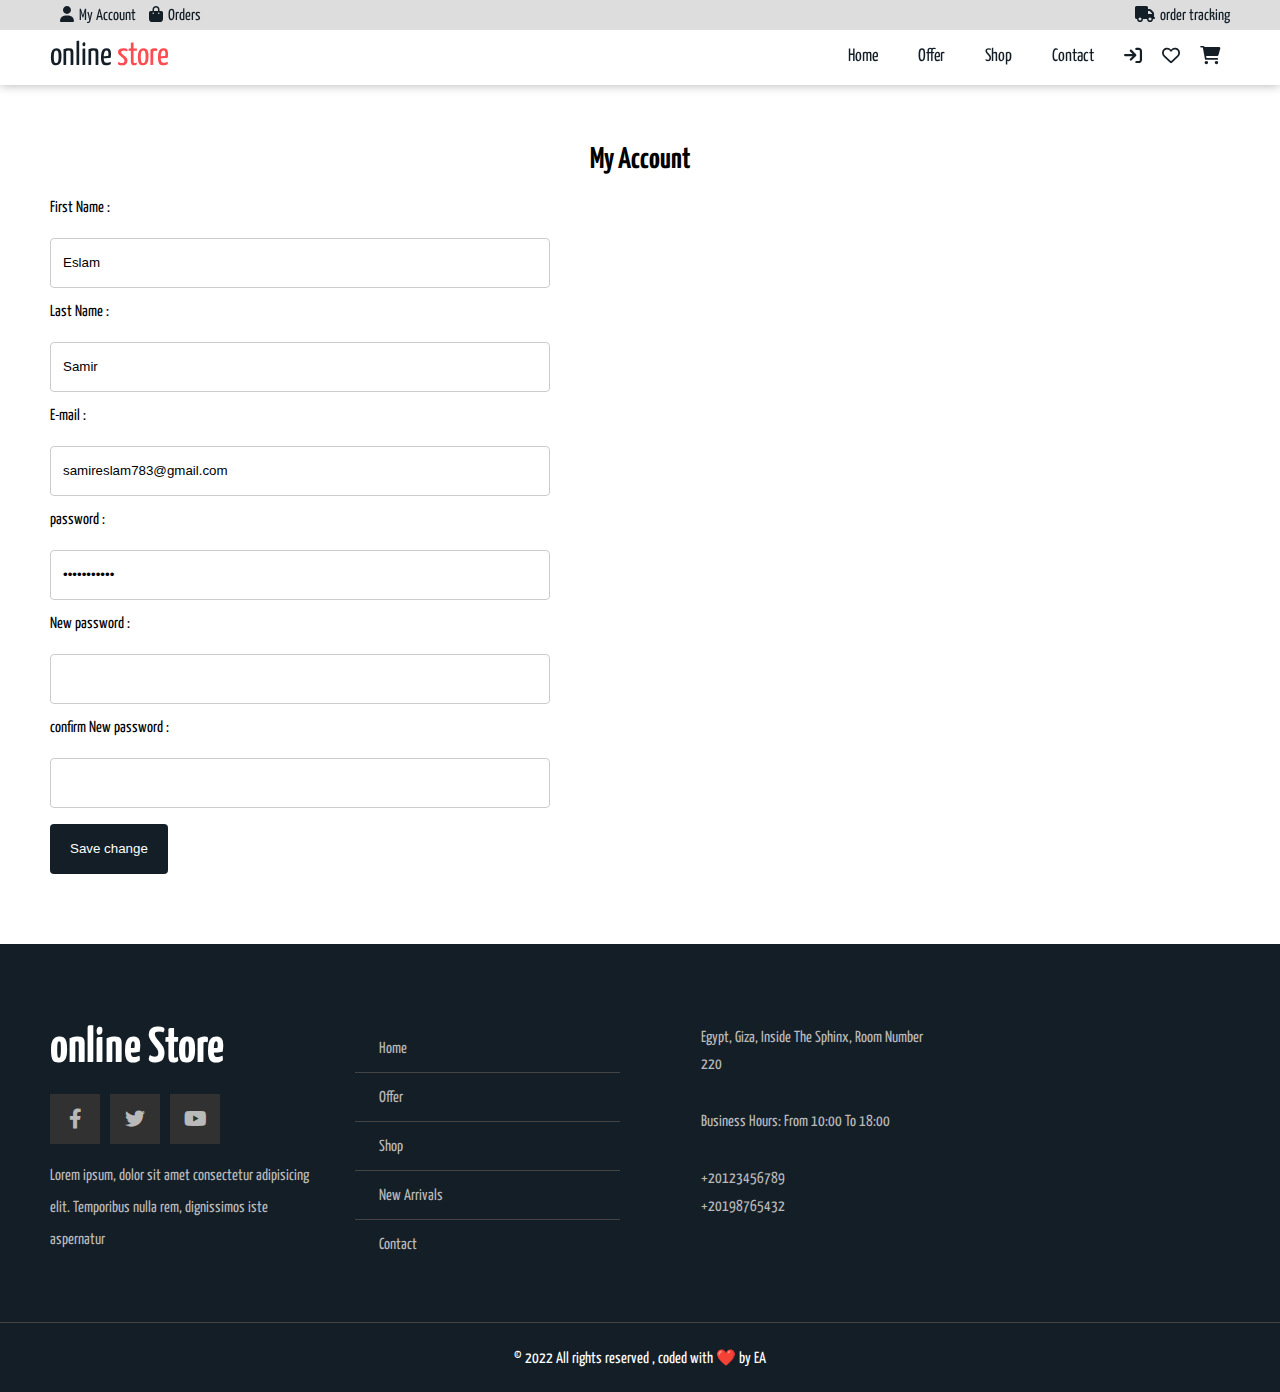
<file: edit-acc.html>
<!DOCTYPE html>
<html lang="en">

<head>
    <meta charset="UTF-8">
    <meta http-equiv="X-UA-Compatible" content="IE=edge">
    <meta name="viewport" content="width=device-width, initial-scale=1.0">
    <title>My Account</title>
    <link rel="preconnect" href="https://fonts.googleapis.com" />
    <link rel="preconnect" href="https://fonts.gstatic.com" crossorigin />
    <link href="https://fonts.googleapis.com/css2?family=Yanone+Kaffeesatz:wght@200;300;400;500;600;700&display=swap"
        rel="stylesheet" />
    <link rel="stylesheet" href="./css/all.min.css" />
    <link rel="stylesheet" href="./css/style.css" />
</head>

<body>
    <header>
        <div class="top">
            <div class="left">
                <a href="./account.html"><span><i class="fa-solid fa-user"></i>My Account</span>
                </a>
                <a href="./orders.html"><span><i class="fa-solid fa-bag-shopping"></i>Orders</span>
                </a>
            </div>
            <div class="right">
                <a href="./checkorder.html"><span><i class="fa-solid fa-truck"></i>order tracking</span>
                </a>
            </div>
        </div>
        <div class="container">
            <div class="logo">
                <span class="blue">online <span class="bink">store</span></span>
            </div>
            <ul class="nav-links">
                <li><a href="./index.html">Home</a></li>
                <li><a href="#">Offer</a></li>
                <li><a href="./shop.html">Shop</a></li>
                <li><a href="./contact.html">Contact</a></li>
                <a href="./login.html"><i class="fa-solid fa-arrow-right-to-bracket"></i></a>
                <a href="./fav.html"><i class="fa-regular fa-heart"></i></a>
                <a href="./cart.html"><i class="fa-solid fa-cart-shopping"></i></a>
            </ul>
            <ul class="nav-icons">
                <a href="./login.html"><i class="fa-solid fa-arrow-right-to-bracket"></i></a>
                <a href="./fav.html"><i class="fa-regular fa-heart"></i></a>
                <a href="./cart.html"><i class="fa-solid fa-cart-shopping"></i></a>
                <a href="#"><i class="fa-solid fa-bars" id="menubtn"></i></a>
            </ul>
            <div id="sidenav">
                <ul>
                    <li><a href="./index.html">HOME</a></li>
                    <li><a href="#">Offer</a></li>
                    <li><a href="./shop.html">shop</a></li>
                    <li><a href="./contact.html">Contact</a></li>
                </ul>
            </div>
        </div>
    </header>

    <div class="account">
        <div class="container">
            <div class="acc">
                <h2>My Account</h2>
            </div>
            <div class="account-info">
                <form>
                    <label for="f-name">First Name :</label>
                    <br>
                    <input type="text" id="f-name" value="Eslam" required>
                    <br>
                    <label for="l-name">Last Name :</label>
                    <br>
                    <input type="text" id="l-name" value="Samir" required>
                    <br>
                    <label for="email">E-mail :</label>
                    <br>
                    <input type="text" id="email" value="samireslam783@gmail.com" required>
                    <br>
                    <label for="pass">password :</label>
                    <br>
                    <input type="password" id="pass" value="1234@@eslam" required>
                    <br>
                    <label for="pass">New password :</label>
                    <br>
                    <input type="password" id="pass" value="">
                    <br>
                    <label for="pass">confirm New password :</label>
                    <br>
                    <input type="password" id="pass" value="">
                    <br>
                    <input type="submit" value="Save change">
                </form>
            </div>
        </div>
    </div>
    <div class=" footer ">
        <div class=" container ">
            <div class=" box-4 ">
                <h3>online Store</h3>
                <ul class=" social ">
                    <li>
                        <a href=" # " class=" facebook ">
                            <i class=" fab fa-facebook-f "></i>
                        </a>
                    </li>
                    <li>
                        <a href=" # " class=" twitter ">
                            <i class=" fab fa-twitter "></i>
                        </a>
                    </li>
                    <li>
                        <a href=" # " class=" youtube ">
                            <i class=" fab fa-youtube "></i>
                        </a>
                    </li>
                </ul>
                <p class=" text ">
                    Lorem ipsum, dolor sit amet consectetur adipisicing elit. Temporibus nulla rem, dignissimos iste
                    aspernatur
                </p>
            </div>
            <div class=" box-4 ">
                <ul class=" links ">
                    <li><a href="./index.html">Home</a></li>
                    <li><a href=" # ">Offer</a></li>
                    <li><a href="./shop.html">Shop</a></li>
                    <li><a href=" #new ">New Arrivals</a></li>
                    <li><a href="./contact.html">Contact</a></li>
                </ul>
            </div>
            <div class=" box-4 ">
                <div class=" line ">
                    <i class=" fas fa-map-marker-alt fa-fw "></i>
                    <div class=" info ">Egypt, Giza, Inside The Sphinx, Room Number 220</div>
                </div>
                <div class=" line ">
                    <i class=" far fa-clock fa-fw "></i>
                    <div class=" info ">Business Hours: From 10:00 To 18:00</div>
                </div>
                <div class=" line ">
                    <i class=" fas fa-phone-volume fa-fw "></i>
                    <div class=" info ">
                        <span>+20123456789</span>
                        <span>+20198765432</span>
                    </div>
                </div>
            </div>
        </div>
        <p class=" copyright "> © 2022 All rights reserved , coded with ❤️ by EA </p>
    </div>
    <script src=" ./main.js "></script>

</body>

</html>
</file>
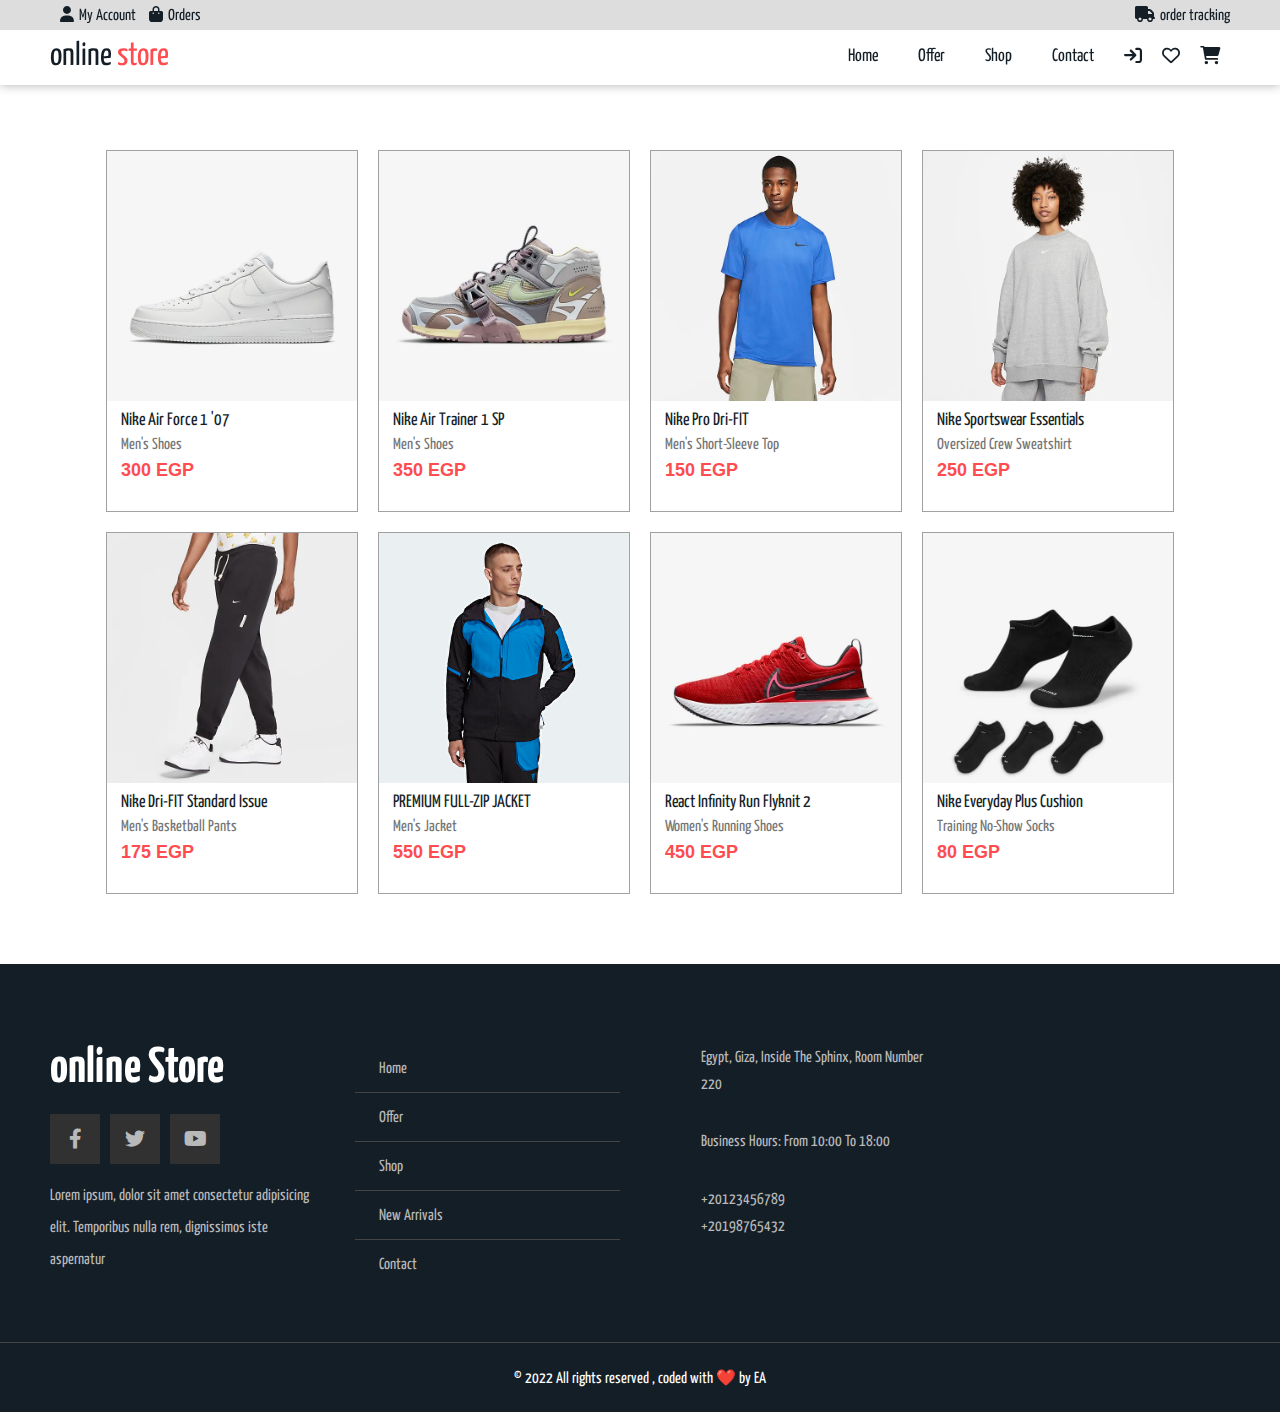
<file: fav.html>
<!DOCTYPE html>
<html lang="en">

<head>
    <meta charset="UTF-8">
    <meta http-equiv="X-UA-Compatible" content="IE=edge">
    <meta name="viewport" content="width=device-width, initial-scale=1.0">
    <link rel="preconnect" href="https://fonts.googleapis.com" />
    <link rel="preconnect" href="https://fonts.gstatic.com" crossorigin />
    <link href="https://fonts.googleapis.com/css2?family=Yanone+Kaffeesatz:wght@200;300;400;500;600;700&display=swap"
        rel="stylesheet" />
    <link rel="stylesheet" href="./css/all.min.css" />
    <link rel="stylesheet" href="./css/style.css" />
    <title>wishlist</title>
</head>

<body>
    <span class="up"><i class="fa-solid fa-arrow-up"></i></span>
    <header>
        <div class="top">
            <div class="left">
                <a href="./account.html"><span><i class="fa-solid fa-user"></i>My Account</span>
                </a>
                <a href="./orders.html"><span><i class="fa-solid fa-bag-shopping"></i>Orders</span>
                </a>
            </div>
            <div class="right">
                <a href="./checkorder.html"><span><i class="fa-solid fa-truck"></i>order tracking</span>
                </a>
            </div>
        </div>
        <div class="container">
            <div class="logo">
                <span class="blue">online <span class="bink">store</span></span>
            </div>
            <ul class="nav-links">
                <li><a href="./index.html">Home</a></li>
                <li><a href="#">Offer</a></li>
                <li><a href="./shop.html">Shop</a></li>
                <li><a href="./contact.html">Contact</a></li>
                <a href="./login.html"><i class="fa-solid fa-arrow-right-to-bracket"></i></a>
                <a href="./fav.html"><i class="fa-regular fa-heart"></i></a>
                <a href="./cart.html"><i class="fa-solid fa-cart-shopping"></i></a>
            </ul>
            <ul class="nav-icons">
                <a href="./login.html"><i class="fa-solid fa-arrow-right-to-bracket"></i></a>
                <a href="./fav.html"><i class="fa-regular fa-heart"></i></a>
                <a href="./cart.html"><i class="fa-solid fa-cart-shopping"></i></a>
                <a href="#"><i class="fa-solid fa-bars" id="menubtn"></i></a>
            </ul>
            <div id="sidenav">
                <ul>
                    <li><a href="./index.html">HOME</a></li>
                    <li><a href="#">Offer</a></li>
                    <li><a href="./shop.html">shop</a></li>
                    <li><a href="./contact.html">Contact</a></li>
                </ul>
            </div>
        </div>
    </header>
    <div id="new">
        <div class="container">
            <div class="grid" style="padding-top: 120px;">
                <div class="box">
                    <i class="fa-solid fa-heart heart" onclick="myFunction(this)"></i>
                    <a href="./profile.html">
                        <img src="./image/4f37fca8-6bce-43e7-ad07-f57ae3c13142.webp" alt="" />
                        <div class="text">
                            <p>Nike Air Force 1 '07</p>
                            <span>Men's Shoes</span>
                            <h5>300 EGP</h5>
                        </div>
                    </a>
                </div>
                <div class="box">
                    <i class="fa-solid fa-heart heart" onclick="myFunction(this)"></i>
                    <a href="./profile.html">
                        <img src="./image/c0789db6-c197-4b48-b40d-8c32ace8c101.webp" alt="" />
                        <div class="text">
                            <p>Nike Air Trainer 1 SP</p>
                            <span>Men's Shoes</span>
                            <h5>350 EGP</h5>
                        </div>
                    </a>
                </div>
                <div class="box">
                    <i class="fa-solid fa-heart heart" onclick="myFunction(this)"></i>
                    <a href="#">
                        <img src="./image/e3112e03-30cb-4532-9be4-bcc9ca503840.webp" alt="" />
                        <div class="text">
                            <p>Nike Pro Dri-FIT</p>
                            <span>Men's Short-Sleeve Top</span>
                            <h5>150 EGP</h5>
                        </div>
                    </a>
                </div>
                <div class="box">
                    <i class="fa-solid fa-heart heart" onclick="myFunction(this)"></i>
                    <a href="#">
                        <img src="./image/c84d108b-3557-4b86-84b5-d4f408a3929f.webp" alt="" />
                        <div class="text">
                            <p>Nike Sportswear Essentials</p>
                            <span>Oversized Crew Sweatshirt</span>
                            <h5>250 EGP</h5>
                        </div>
                    </a>
                </div>
                <div class="box">
                    <i class="fa-solid fa-heart heart" onclick="myFunction(this)"></i>
                    <a href="#">
                        <img src="./image/06a2c98e-c2f8-44a5-8468-b3e595accaf1.webp" alt="" />
                        <div class="text">
                            <p>Nike Dri-FIT Standard Issue</p>
                            <span>Men's Basketball Pants</span>
                            <h5>175 EGP</h5>
                        </div>
                    </a>
                </div>
                <div class="box">
                    <i class="fa-solid fa-heart heart" onclick="myFunction(this)"></i>
                    <a href="#">
                        <img src="./image/0151184_designed-for-gameday-premium-full-zip-jacket_hg5861_standard-view.jpeg"
                            alt="" />
                        <div class="text">
                            <p>PREMIUM FULL-ZIP JACKET</p>
                            <span>Men's Jacket</span>
                            <h5>550 EGP</h5>
                        </div>
                    </a>
                </div>
                <div class="box">
                    <i class="fa-solid fa-heart heart" onclick="myFunction(this)"></i>
                    <a href="./profile.html">
                        <img src="./image/a86fff8a-b9aa-480b-917e-19c9a029fcca.webp" alt="" />
                        <div class="text">
                            <p>React Infinity Run Flyknit 2</p>
                            <span>Women's Running Shoes</span>
                            <h5>450 EGP</h5>
                        </div>
                    </a>
                </div>
                <div class="box">
                    <i class="fa-solid fa-heart heart" onclick="myFunction(this)"></i>
                    <a href="#">
                        <img src="./image/33551d4c-b705-4e9d-8d08-d89bf5e4220b.webp" alt="" />
                        <div class="text">
                            <p>Nike Everyday Plus Cushion</p>
                            <span>Training No-Show Socks</span>
                            <h5>80 EGP</h5>
                        </div>
                    </a>
                </div>
            </div>
        </div>
    </div>
        <div class=" footer ">
            <div class=" container ">
                <div class=" box-4 ">
                    <h3>online Store</h3>
                    <ul class=" social ">
                        <li>
                            <a href=" # " class=" facebook ">
                                <i class=" fab fa-facebook-f "></i>
                            </a>
                        </li>
                        <li>
                            <a href=" # " class=" twitter ">
                                <i class=" fab fa-twitter "></i>
                            </a>
                        </li>
                        <li>
                            <a href=" # " class=" youtube ">
                                <i class=" fab fa-youtube "></i>
                            </a>
                        </li>
                    </ul>
                    <p class=" text ">
                        Lorem ipsum, dolor sit amet consectetur adipisicing elit. Temporibus nulla rem, dignissimos iste
                        aspernatur
                    </p>
                </div>
                <div class=" box-4 ">
                    <ul class=" links ">
                        <li><a href="./index.html">Home</a></li>
                        <li><a href=" # ">Offer</a></li>
                        <li><a href="./shop.html">Shop</a></li>
                        <li><a href=" #new ">New Arrivals</a></li>
                        <li><a href="./contact.html">Contact</a></li>
                    </ul>
                </div>
                <div class=" box-4 ">
                    <div class=" line ">
                        <i class=" fas fa-map-marker-alt fa-fw "></i>
                        <div class=" info ">Egypt, Giza, Inside The Sphinx, Room Number 220</div>
                    </div>
                    <div class=" line ">
                        <i class=" far fa-clock fa-fw "></i>
                        <div class=" info ">Business Hours: From 10:00 To 18:00</div>
                    </div>
                    <div class=" line ">
                        <i class=" fas fa-phone-volume fa-fw "></i>
                        <div class=" info ">
                            <span>+20123456789</span>
                            <span>+20198765432</span>
                        </div>
                    </div>
                </div>
            </div>
            <p class=" copyright "> © 2022 All rights reserved , coded with ❤️ by EA </p>
        </div>
<script src="./main.js"></script>


</body>

</html>
</file>
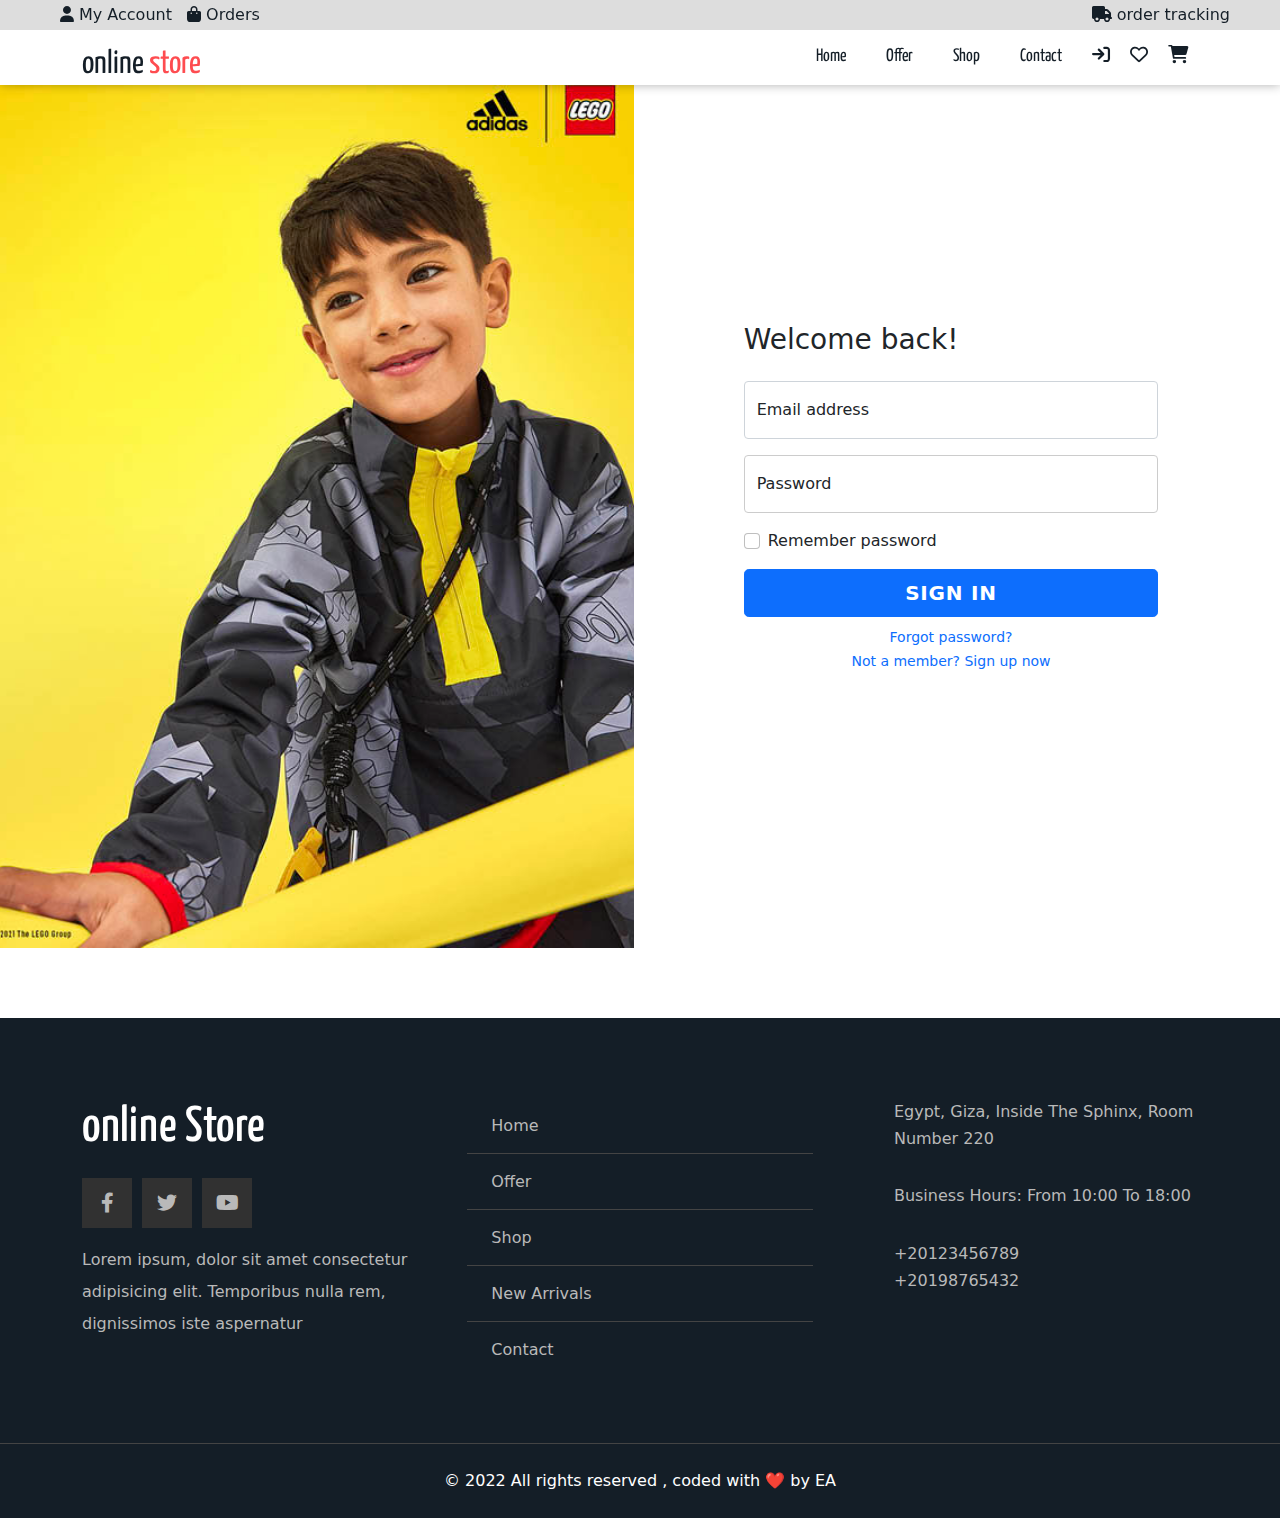
<file: login.html>
<!DOCTYPE html>
<html lang="en">

<head>
    <meta charset="UTF-8">
    <meta http-equiv="X-UA-Compatible" content="IE=edge">
    <meta name="viewport" content="width=device-width, initial-scale=1.0">
    <link rel="preconnect" href="https://fonts.googleapis.com" />
    <link rel="preconnect" href="https://fonts.gstatic.com" crossorigin />
    <link href="https://fonts.googleapis.com/css2?family=Yanone+Kaffeesatz:wght@200;300;400;500;600;700&display=swap" rel="stylesheet" />
    <link rel="preconnect" href="https://fonts.googleapis.com">
<link rel="preconnect" href="https://fonts.gstatic.com" crossorigin>
<link href="https://fonts.googleapis.com/css2?family=Inter:wght@100;200;300;400;500;600;700;800;900&display=swap" rel="stylesheet">

    <link rel="stylesheet" href="./css/style.css">
    <link rel="stylesheet" href="./css/all.min.css">

    <link rel="stylesheet" href="./css/bootstrap.min.css">
    <title>login</title>
</head>

<body>
    <header>
        <div class="top">
            <div class="left">
                <a href="./account.html"><span><i class="fa-solid fa-user"></i>My Account</span>
                </a>
                <a href="./orders.html"><span><i class="fa-solid fa-bag-shopping"></i>Orders</span>
                </a>
            </div>
            <div class="right">
                <a href="./checkorder.html"><span><i class="fa-solid fa-truck"></i>order tracking</span>
                </a>
            </div>
        </div>
        <div class="container">
            <div class="logo">
                <span class="blue">online <span class="bink">store</span></span>
            </div>
            <ul class="nav-links">
                <li><a href="./index.html">Home</a></li>
                <li><a href="#">Offer</a></li>
                <li><a href="./shop.html">Shop</a></li>
                <li><a href="./contact.html">Contact</a></li>
                <a href="./login.html"><i class="fa-solid fa-arrow-right-to-bracket"></i></a>
                <a href="./fav.html"><i class="fa-regular fa-heart"></i></a>
                <a href="./cart.html"><i class="fa-solid fa-cart-shopping"></i></a>
            </ul>
            <ul class="nav-icons">
                <a href="./login.html"><i class="fa-solid fa-arrow-right-to-bracket"></i></a>
                <a href="./fav.html"><i class="fa-regular fa-heart"></i></a>
                <a href="./cart.html"><i class="fa-solid fa-cart-shopping"></i></a>
                <a href="#"><i class="fa-solid fa-bars" id="menubtn"></i></a>
            </ul>
            <div id="sidenav">
                <ul>
                    <li><a href="./index.html">HOME</a></li>
                    <li><a href="#">Offer</a></li>
                    <li><a href="./shop.html">shop</a></li>
                    <li><a href="./contact.html">Contact</a></li>
                </ul>
            </div>
        </div>
    </header>
    <div class="container-fluid ps-md-0 pt-5">
        <div class="row g-0">
            <div class="d-none d-md-flex col-md-4 col-lg-6 bg-image"></div>
            <div class="col-md-8 col-lg-6">
                <div class="login d-flex align-items-center py-5">
                    <div class="container">
                        <div class="row">
                            <div class="col-md-9 col-lg-8 mx-auto">
                                <h3 class="login-heading mb-4">Welcome back!</h3>

                                <!-- Sign In Form -->
                                <form>
                                    <div class="form-floating mb-3">
                                        <input type="email" class="form-control" id="floatingInput" placeholder="name@example.com">
                                        <label for="floatingInput">Email address</label>
                                    </div>
                                    <div class="form-floating mb-3">
                                        <input type="password" class="form-control" id="floatingPassword" placeholder="Password">
                                        <label for="floatingPassword">Password</label>
                                    </div>

                                    <div class="form-check mb-3">
                                        <input class="form-check-input" type="checkbox" value="" id="rememberPasswordCheck">
                                        <label class="form-check-label" for="rememberPasswordCheck">
                          Remember password
                        </label>
                                    </div>

                                    <div class="d-grid">
                                        <button class="btn btn-lg btn-primary btn-login text-uppercase fw-bold mb-2" type="submit">Sign in</button>
                                        <div class="text-center">
                                            <a class="small" href="#">Forgot password?</a>
                                        </div>
                                        <div class="text-center">
                                            <a class="small" href="./sign up.html">Not a member? Sign up now</a>
                                        </div>
                                    </div>

                                </form>
                            </div>
                        </div>
                    </div>
                </div>
            </div>
        </div>
    </div>
    <div class=" footer ">
        <div class=" container ">
            <div class=" box-4 ">
                <h3>online Store</h3>
                <ul class=" social ">
                    <li>
                        <a href=" # " class=" facebook ">
                            <i class=" fab fa-facebook-f "></i>
                        </a>
                    </li>
                    <li>
                        <a href=" # " class=" twitter ">
                            <i class=" fab fa-twitter "></i>
                        </a>
                    </li>
                    <li>
                        <a href=" # " class=" youtube ">
                            <i class=" fab fa-youtube "></i>
                        </a>
                    </li>
                </ul>
                <p class=" text ">
                    Lorem ipsum, dolor sit amet consectetur adipisicing elit. Temporibus nulla rem, dignissimos iste
                    aspernatur
                </p>
            </div>
            <div class=" box-4 ">
                <ul class=" links ">
                    <li><a href="./index.html">Home</a></li>
                    <li><a href=" # ">Offer</a></li>
                    <li><a href="./shop.html">Shop</a></li>
                    <li><a href=" #new ">New Arrivals</a></li>
                    <li><a href="./contact.html">Contact</a></li>
                </ul>
            </div>
            <div class=" box-4 ">
                <div class=" line ">
                    <i class=" fas fa-map-marker-alt fa-fw "></i>
                    <div class=" info ">Egypt, Giza, Inside The Sphinx, Room Number 220</div>
                </div>
                <div class=" line ">
                    <i class=" far fa-clock fa-fw "></i>
                    <div class=" info ">Business Hours: From 10:00 To 18:00</div>
                </div>
                <div class=" line ">
                    <i class=" fas fa-phone-volume fa-fw "></i>
                    <div class=" info ">
                        <span>+20123456789</span>
                        <span>+20198765432</span>
                    </div>
                </div>
            </div>
        </div>
        <p class=" copyright "> © 2022 All rights reserved , coded with ❤️ by EA </p>
    </div>
    <script src="./main.js"></script>
</body>

</html>
</file>
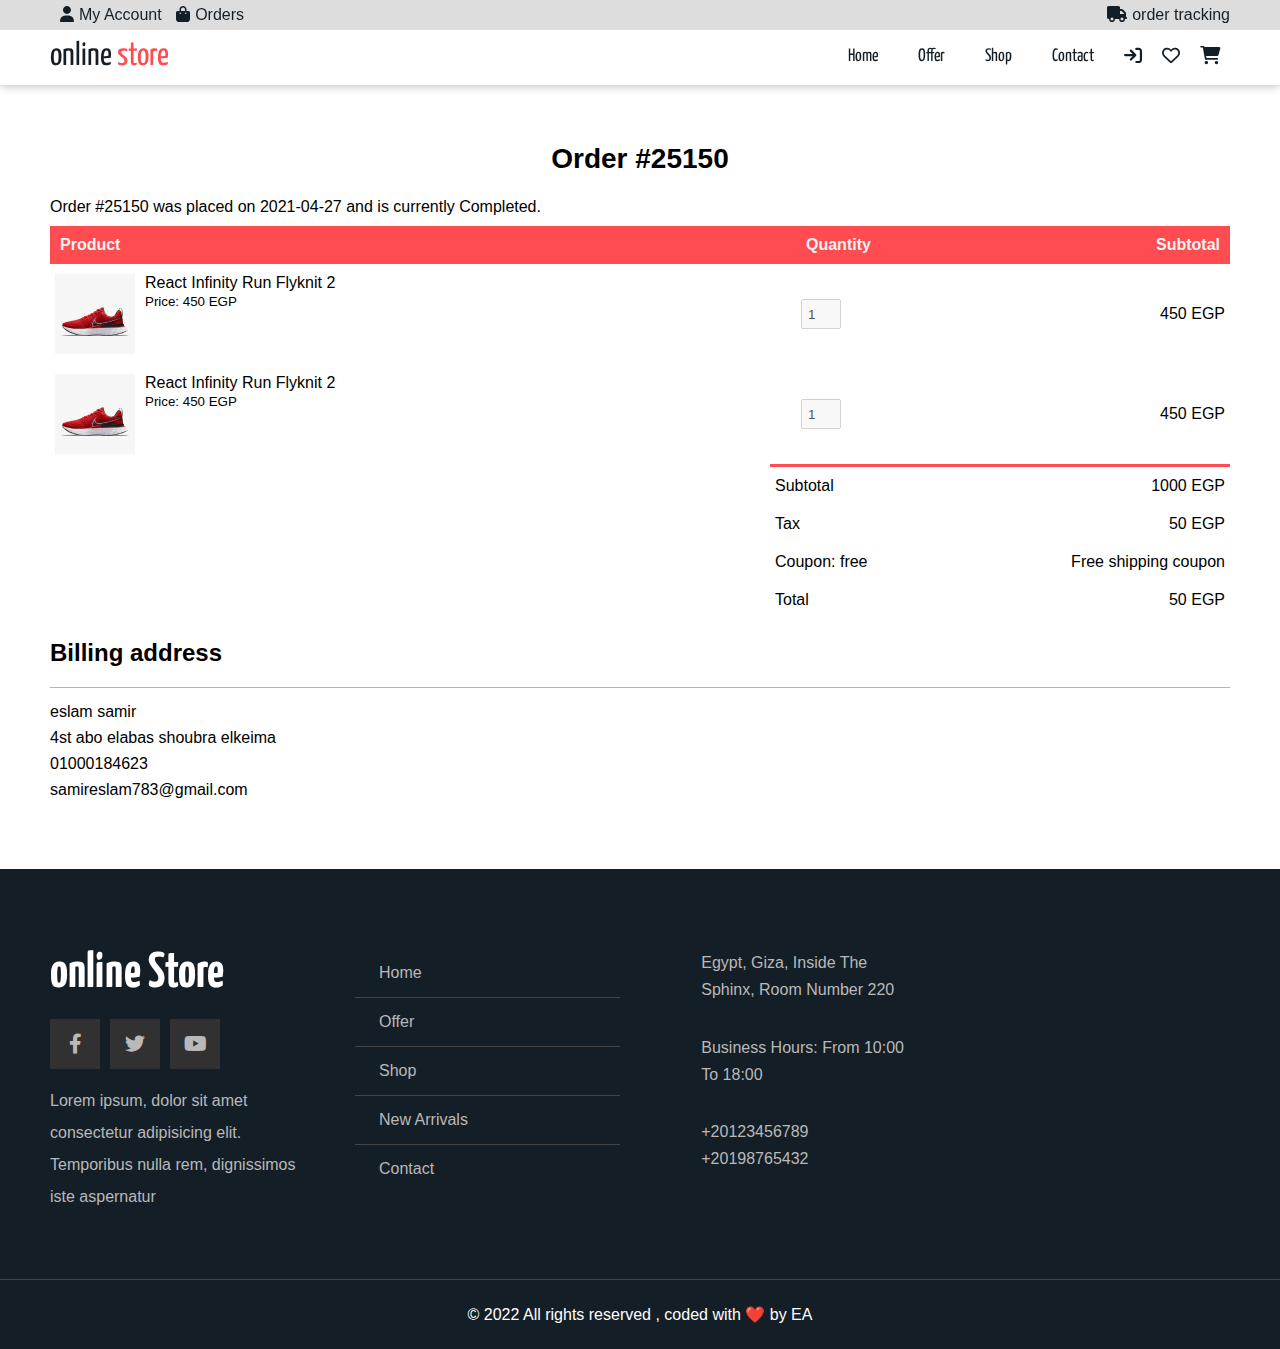
<file: order-review.html>
<!DOCTYPE html>
<html lang="en">

<head>
    <meta charset="UTF-8" />
    <meta http-equiv="X-UA-Compatible" content="IE=edge" />
    <meta name="viewport" content="width=device-width, initial-scale=1.0" />
    <title>Order review</title>
    <link rel="preconnect" href="https://fonts.googleapis.com" />
    <link rel="preconnect" href="https://fonts.gstatic.com" crossorigin />
    <link href="https://fonts.googleapis.com/css2?family=Yanone+Kaffeesatz:wght@200;300;400;500;600;700&display=swap"
        rel="stylesheet" />
    <link rel="stylesheet" href="./css/all.min.css" />
    <link rel="stylesheet" href="./css/style.css" />
    <link rel="stylesheet" href="./css/shop.css">
</head>

<body style="font-family: 'Segoe UI', Tahoma, Geneva, Verdana, sans-serif;">
        <header>
            <div class="top">
                <div class="left">
                <a href="./account.html"><span><i class="fa-solid fa-user"></i>My Account</span>
                    </a>
                <a href="./orders.html"><span><i class="fa-solid fa-bag-shopping"></i>Orders</span>
                    </a>
                </div>
                <div class="right">
                <a href="./checkorder.html"><span><i class="fa-solid fa-truck"></i>order tracking</span>
                    </a>
                </div>
            </div>
            <div class="container">
                <div class="logo">
                    <span class="blue">online <span class="bink">store</span></span>
                </div>
                <ul class="nav-links">
                    <li><a href="./index.html">Home</a></li>
                    <li><a href="#">Offer</a></li>
                    <li><a href="./shop.html">Shop</a></li>
                    <li><a href="./contact.html">Contact</a></li>
                    <a href="./login.html"><i class="fa-solid fa-arrow-right-to-bracket"></i></a>
                    <a href="./fav.html"><i class="fa-regular fa-heart"></i></a>
                    <a href="./cart.html"><i class="fa-solid fa-cart-shopping"></i></a>
                </ul>
                <ul class="nav-icons">
                    <a href="./login.html"><i class="fa-solid fa-arrow-right-to-bracket"></i></a>
                    <a href="./fav.html"><i class="fa-regular fa-heart"></i></a>
                    <a href="./cart.html"><i class="fa-solid fa-cart-shopping"></i></a>
                    <a href="#"><i class="fa-solid fa-bars" id="menubtn"></i></a>
                </ul>
                <div id="sidenav">
                    <ul>
                        <li><a href="./index.html">HOME</a></li>
                        <li><a href="#">Offer</a></li>
                        <li><a href="./shop.html">shop</a></li>
                        <li><a href="./contact.html">Contact</a></li>
                    </ul>
                </div>
            </div>
        </header>
    <div class="order">
        <div class="container">
            <div class="order-num">
                <h2>Order #25150
                </h2>
            </div>
            <div class="order-status">
                Order #25150 was placed on 2021-04-27 and is currently Completed.
            </div>
            <div class="order-info">
                            <table>
                                <tr>
                                    <th>Product</th>
                                    <th>Quantity</th>
                                    <th>Subtotal</th>
                                </tr>
                                <tr>
                                    <td>
                                        <div class="cart-info">
                                            <img src="./image/a86fff8a-b9aa-480b-917e-19c9a029fcca.webp" alt="img">
                                            <div>
                                                <p>React Infinity Run Flyknit 2
                                                </p>
                                                <small>Price: 450 EGP</small>                                                
                                            </div>
                                        </div>
                                    </td>
                                    <td><input disabled="disabled" value="1"></td>
                                    <td> 450 EGP</td>
                                </tr>
                                <tr>
                                    <td>
                                        <div class="cart-info">
                                            <img src="./image/a86fff8a-b9aa-480b-917e-19c9a029fcca.webp" alt="img">
                                            <div>
                                                <p>React Infinity Run Flyknit 2
                                                </p>
                                                <small>Price: 450 EGP</small>
                                            </div>
                                        </div>
                                    </td>
                                    <td><input type="number" value="1" disabled="disabled"></td>
                                    <td> 450 EGP</td>
                                </tr>
                            </table>
                            <div class="total">
                                <table>
                                    <tr>
                                        <td>Subtotal</td>
                                        <td>1000 EGP</td>
                                    </tr>
                                    <tr>
                                        <td>Tax</td>
                                        <td>50 EGP</td>
                                    </tr>
                                    <tr>
                                        <td>Coupon: free</td>
                                        <td>Free shipping coupon</td>
                                    </tr>
                                    <tr>
                                        <td>Total</td>
                                        <td>50 EGP</td>
                                    </tr>
                            
                                </table>
                            </div>
                            <div class="Billing-address">
                                <h2>Billing address</h2>
                            </div>
                            <div class="information">
                                <p>eslam samir</p>
                                <p>4st abo elabas shoubra elkeima</p>
                                <p>01000184623</p>
                                <p>samireslam783@gmail.com</p>
                            </div>

            </div>
        </div>
    </div>
        <div class=" footer ">
            <div class=" container ">
                <div class=" box-4 ">
                    <h3>online Store</h3>
                    <ul class=" social ">
                        <li>
                            <a href=" # " class=" facebook ">
                                <i class=" fab fa-facebook-f "></i>
                            </a>
                        </li>
                        <li>
                            <a href=" # " class=" twitter ">
                                <i class=" fab fa-twitter "></i>
                            </a>
                        </li>
                        <li>
                            <a href=" # " class=" youtube ">
                                <i class=" fab fa-youtube "></i>
                            </a>
                        </li>
                    </ul>
                    <p class=" text ">
                        Lorem ipsum, dolor sit amet consectetur adipisicing elit. Temporibus nulla rem, dignissimos iste
                        aspernatur
                    </p>
                </div>
                <div class=" box-4 ">
                    <ul class=" links ">
                        <li><a href="./index.html">Home</a></li>
                        <li><a href=" # ">Offer</a></li>
                        <li><a href="./shop.html">Shop</a></li>
                        <li><a href=" #new ">New Arrivals</a></li>
                        <li><a href="./contact.html">Contact</a></li>
                    </ul>
                </div>
                <div class=" box-4 ">
                    <div class=" line ">
                        <i class=" fas fa-map-marker-alt fa-fw "></i>
                        <div class=" info ">Egypt, Giza, Inside The Sphinx, Room Number 220</div>
                    </div>
                    <div class=" line ">
                        <i class=" far fa-clock fa-fw "></i>
                        <div class=" info ">Business Hours: From 10:00 To 18:00</div>
                    </div>
                    <div class=" line ">
                        <i class=" fas fa-phone-volume fa-fw "></i>
                        <div class=" info ">
                            <span>+20123456789</span>
                            <span>+20198765432</span>
                        </div>
                    </div>
                </div>
            </div>
            <p class=" copyright "> © 2022 All rights reserved , coded with ❤️ by EA </p>
        </div>
<script src="./main.js"></script>
</body>

</html>
</file>
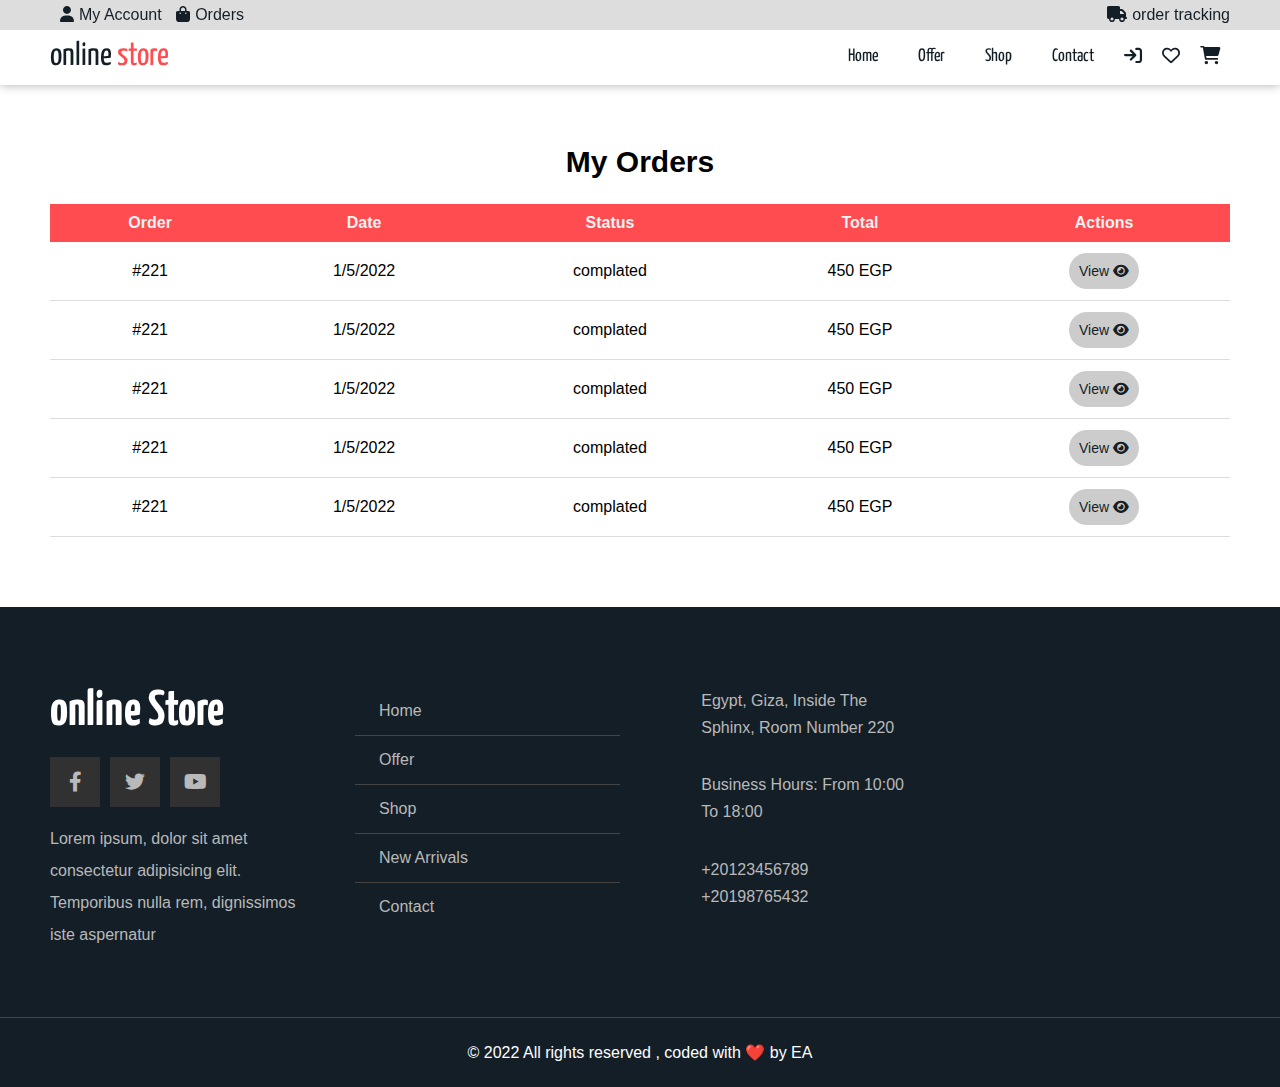
<file: orders.html>
<!DOCTYPE html>
<html lang="en">

<head>
    <meta charset="UTF-8">
    <meta http-equiv="X-UA-Compatible" content="IE=edge">
    <meta name="viewport" content="width=device-width, initial-scale=1.0">
    <title>Orders</title>
    <link rel="preconnect" href="https://fonts.googleapis.com" />
    <link rel="preconnect" href="https://fonts.gstatic.com" crossorigin />
    <link href="https://fonts.googleapis.com/css2?family=Yanone+Kaffeesatz:wght@200;300;400;500;600;700&display=swap"
        rel="stylesheet" />
    <link rel="stylesheet" href="./css/all.min.css" />
    <link rel="stylesheet" href="./css/style.css" />
    <style>
        .orders {
            padding-top: 120px;
            text-align: center;
        }

        .orders a {
            color: var(--main-color);
        }

        .orders h2 {
            font-size: 30px;
        }

        table {
            width: 100%;
            border-collapse: collapse;
        }

        th {
            padding: 10px;
            color: #f2f2f2;
            background-color: var(--main-color-alt);
        }

        td {
            padding: 20px 5px;
            border-bottom: 1px solid #ddd;
        }

        td span {
            background-color: #ccc;
            padding: 10px;
            border-radius: 20px;
            font-size: 14px;
        }
    </style>
</head>

<body style="font-family: 'Segoe UI', Tahoma, Geneva, Verdana, sans-serif;">
    <span class="up"><i class="fa-solid fa-arrow-up"></i></span>
    <header>
        <div class="top">
            <div class="left">
                <a href="./account.html"><span><i class="fa-solid fa-user"></i>My Account</span>
                </a>
                <a href="./orders.html"><span><i class="fa-solid fa-bag-shopping"></i>Orders</span>
                </a>
            </div>
            <div class="right">
                <a href="./checkorder.html"><span><i class="fa-solid fa-truck"></i>order tracking</span>
                </a>
            </div>
        </div>
        <div class="container">
            <div class="logo">
                <span class="blue">online <span class="bink">store</span></span>
            </div>
            <ul class="nav-links">
                <li><a href="./index.html">Home</a></li>
                <li><a href="#">Offer</a></li>
                <li><a href="./shop.html">Shop</a></li>
                <li><a href="./contact.html">Contact</a></li>
                <a href="./login.html"><i class="fa-solid fa-arrow-right-to-bracket"></i></a>
                <a href="./fav.html"><i class="fa-regular fa-heart"></i></a>
                <a href="./cart.html"><i class="fa-solid fa-cart-shopping"></i></a>
            </ul>
            <ul class="nav-icons">
                <a href="./login.html"><i class="fa-solid fa-arrow-right-to-bracket"></i></a>
                <a href="./fav.html"><i class="fa-regular fa-heart"></i></a>
                <a href="./cart.html"><i class="fa-solid fa-cart-shopping"></i></a>
                <a href="#"><i class="fa-solid fa-bars" id="menubtn"></i></a>
            </ul>
            <div id="sidenav">
                <ul>
                    <li><a href="./index.html">HOME</a></li>
                    <li><a href="#">Offer</a></li>
                    <li><a href="./shop.html">shop</a></li>
                    <li><a href="./contact.html">Contact</a></li>
                </ul>
            </div>
        </div>
    </header>
    <div class="orders">
        <div class="container">
            <div class="header">
                <h2>My Orders</h2>
            </div>
            <table>
                <tr>
                    <th>Order</th>
                    <th>Date</th>
                    <th>Status</th>
                    <th>Total</th>
                    <th>Actions</th>
                </tr>
                <tr>
                    <td>#221</td>
                    <td>1/5/2022</td>
                    <td>complated</td>
                    <td>450 EGP </td>
                    <td><a href="./order-review.html"><span>View <i class="fa-solid fa-eye"></i></span></a></td>
                </tr>
                <tr>
                    <td>#221</td>
                    <td>1/5/2022</td>
                    <td>complated</td>
                    <td>450 EGP </td>
                    <td><a href="./order-review.html"><span>View <i class="fa-solid fa-eye"></i></span></a></td>
                </tr>
                <tr>
                    <td>#221</td>
                    <td>1/5/2022</td>
                    <td>complated</td>
                    <td>450 EGP </td>
                    <td><a href="./order-review.html"><span>View <i class="fa-solid fa-eye"></i></span></a></td>
                </tr>
                <tr>
                    <td>#221</td>
                    <td>1/5/2022</td>
                    <td>complated</td>
                    <td>450 EGP </td>
                    <td><a href="./order-review.html"><span>View <i class="fa-solid fa-eye"></i></span></a></td>
                </tr>
                <tr>
                    <td>#221</td>
                    <td>1/5/2022</td>
                    <td>complated</td>
                    <td>450 EGP </td>
                    <td><a href="./order-review.html"><span>View <i class="fa-solid fa-eye"></i></span></a></td>
                </tr>
            </table>
        </div>
    </div>
    <div class=" footer ">
        <div class=" container ">
            <div class=" box-4 ">
                <h3>online Store</h3>
                <ul class=" social ">
                    <li>
                        <a href=" # " class=" facebook ">
                            <i class=" fab fa-facebook-f "></i>
                        </a>
                    </li>
                    <li>
                        <a href=" # " class=" twitter ">
                            <i class=" fab fa-twitter "></i>
                        </a>
                    </li>
                    <li>
                        <a href=" # " class=" youtube ">
                            <i class=" fab fa-youtube "></i>
                        </a>
                    </li>
                </ul>
                <p class=" text ">
                    Lorem ipsum, dolor sit amet consectetur adipisicing elit. Temporibus nulla rem, dignissimos iste
                    aspernatur
                </p>
            </div>
            <div class=" box-4 ">
                <ul class=" links ">
                    <li><a href="./index.html">Home</a></li>
                    <li><a href=" # ">Offer</a></li>
                    <li><a href="./shop.html">Shop</a></li>
                    <li><a href=" #new ">New Arrivals</a></li>
                    <li><a href="./contact.html">Contact</a></li>
                </ul>
            </div>
            <div class=" box-4 ">
                <div class=" line ">
                    <i class=" fas fa-map-marker-alt fa-fw "></i>
                    <div class=" info ">Egypt, Giza, Inside The Sphinx, Room Number 220</div>
                </div>
                <div class=" line ">
                    <i class=" far fa-clock fa-fw "></i>
                    <div class=" info ">Business Hours: From 10:00 To 18:00</div>
                </div>
                <div class=" line ">
                    <i class=" fas fa-phone-volume fa-fw "></i>
                    <div class=" info ">
                        <span>+20123456789</span>
                        <span>+20198765432</span>
                    </div>
                </div>
            </div>
        </div>
        <p class=" copyright "> © 2022 All rights reserved , coded with ❤️ by EA </p>
    </div>
    <script src=" ./main.js "></script>

</body>

</html>
</file>
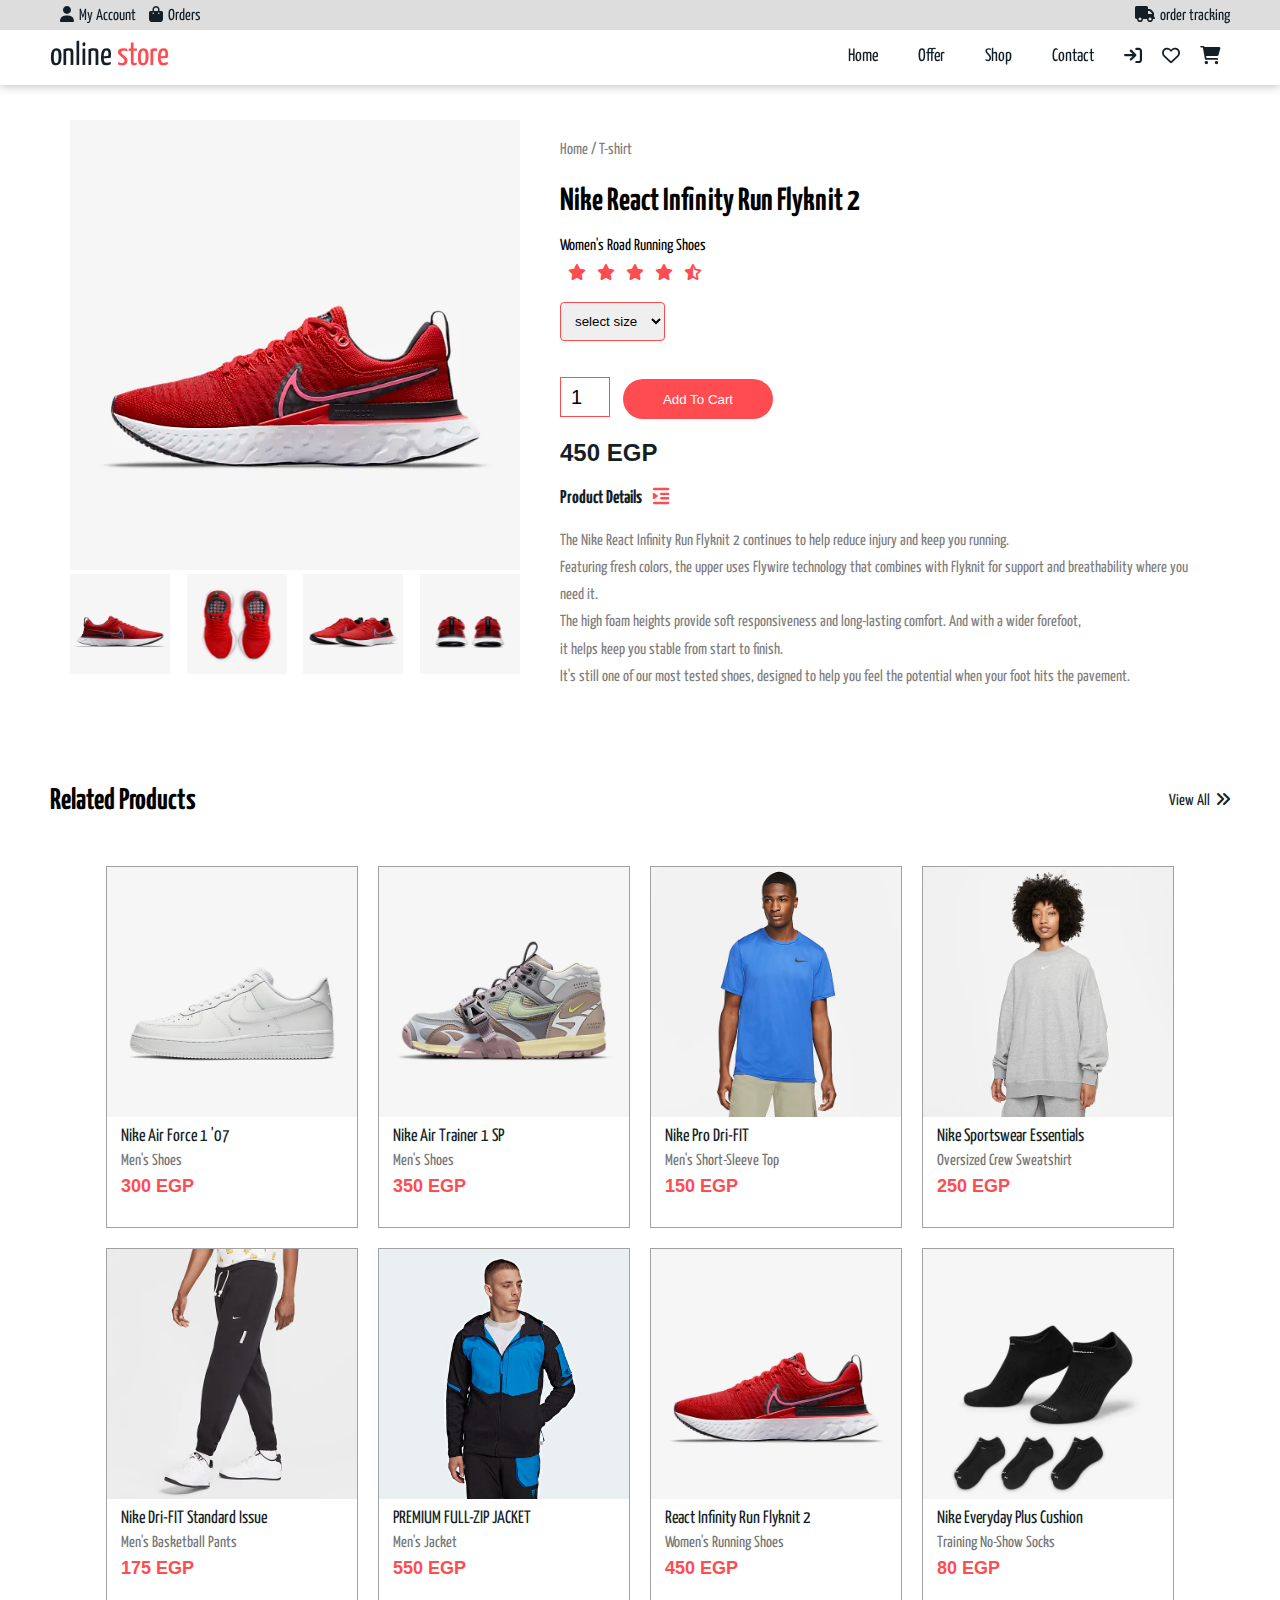
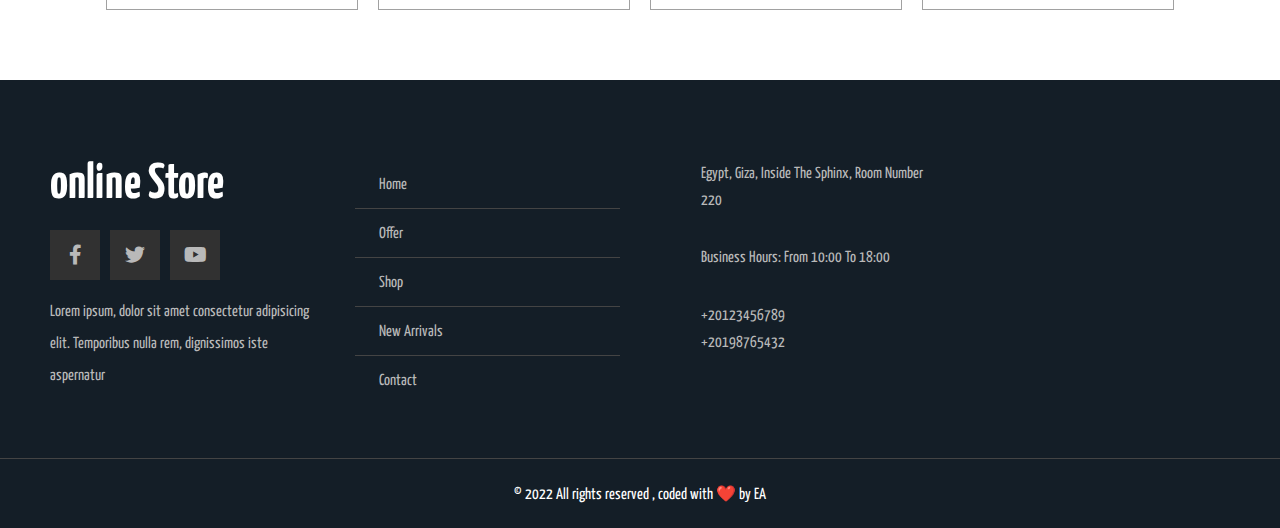
<file: profile.html>
<!DOCTYPE html>
<html lang="en">
<head>
    <meta charset="UTF-8" />
    <meta http-equiv="X-UA-Compatible" content="IE=edge" />
    <meta name="viewport" content="width=device-width, initial-scale=1.0" />
    <title>Shop</title>
    <link rel="preconnect" href="https://fonts.googleapis.com" />
    <link rel="preconnect" href="https://fonts.gstatic.com" crossorigin />
    <link href="https://fonts.googleapis.com/css2?family=Yanone+Kaffeesatz:wght@200;300;400;500;600;700&display=swap"
        rel="stylesheet" />
    <link rel="stylesheet" href="./css/all.min.css" />
    <link rel="stylesheet" href="./css/style.css" />
</head>
<body>
    <span class="up"><i class="fa-solid fa-arrow-up"></i></span>
    <header>
        <div class="top">
            <div class="left">
                <a href="./account.html"><span><i class="fa-solid fa-user"></i>My Account</span>
                </a>
                <a href="./orders.html"><span><i class="fa-solid fa-bag-shopping"></i>Orders</span>
                </a>
            </div>
            <div class="right">
                <a href="./checkorder.html"><span><i class="fa-solid fa-truck"></i>order tracking</span>
                </a>
            </div>
        </div>
        <div class="container">
            <div class="logo">
                <span class="blue">online <span class="bink">store</span></span>
            </div>
            <ul class="nav-links">
                <li><a href="./index.html">Home</a></li>
                <li><a href="#">Offer</a></li>
                <li><a href="./shop.html">Shop</a></li>
                <li><a href="./contact.html">Contact</a></li>
                <a href="./login.html"><i class="fa-solid fa-arrow-right-to-bracket"></i></a>
                <a href="./fav.html"><i class="fa-regular fa-heart"></i></a>
                <a href="./cart.html"><i class="fa-solid fa-cart-shopping"></i></a>
            </ul>
            <ul class="nav-icons">
                <a href="./login.html"><i class="fa-solid fa-arrow-right-to-bracket"></i></a>
                <a href="./fav.html"><i class="fa-regular fa-heart"></i></a>
                <a href="./cart.html"><i class="fa-solid fa-cart-shopping"></i></a>
                <a href="#"><i class="fa-solid fa-bars" id="menubtn"></i></a>
            </ul>
            <div id="sidenav">
                <ul>
                    <li><a href="./index.html">HOME</a></li>
                    <li><a href="#">Offer</a></li>
                    <li><a href="./shop.html">shop</a></li>
                    <li><a href="./contact.html">Contact</a></li>
                </ul>
            </div>
        </div>
    </header>
    <div class="profile">
        <div class="container">
            <div class="row">
                <div class="col-2">
                    <img src="./image/a86fff8a-b9aa-480b-917e-19c9a029fcca.webp" alt="img" width="450px" height="450px"
                        id="proudect-img">
                    <div class="small-img-row">
                        <div class="small-img-col">
                            <img src="./image/0fe4b078-43d5-496a-b9e4-71b3eb3cf0ef.webp" alt="img" width="100%"
                                class="small-img">
                        </div>
                        <div class="small-img-col">
                            <img src="./image/2b66424d-6fca-43cd-b285-07bd5e713923.webp" alt="img" width="100%"
                                class="small-img">
                        </div>
                        <div class="small-img-col">
                            <img src="./image/f09f0484-84f0-47cc-9afa-f9670cd74ad4.webp" alt="img" width="100%"
                                class="small-img">
                        </div>
                        <div class="small-img-col">
                            <img src="./image/c8a57f29-1429-45c2-9b62-9923b24a076b.webp" alt="img" width="100%"
                                class="small-img">
                        </div>
                    </div>
                </div>
                <div class="col-2">
                    <p>Home / T-shirt</p>
                    <h1>Nike React Infinity Run Flyknit 2</h1>
                    <span>Women's Road Running Shoes</span>
                    <div class="star">
                        <i class="fa-solid fa-star"></i>
                        <i class="fa-solid fa-star"></i>
                        <i class="fa-solid fa-star"></i>
                        <i class="fa-solid fa-star"></i>
                        <i class="fa-solid fa-star-half-stroke"></i>
                    </div>
                    <select>
                        <option>select size</option>
                        <option>36</option>
                        <option>37</option>
                        <option>38</option>
                        <option>39</option>
                        <option>40</option>
                    </select>
                    <input type="number" value="1">
                    <button><a href="#" class="btn">Add To Cart</a></button>
                    <h4>450 EGP</h4>
                    <h3>Product Details <i class="fa-solid fa-indent"></i></h3>
                    <p>The Nike React Infinity Run Flyknit 2 continues to help reduce injury and keep you running. <br>
                        Featuring fresh colors, the
                        upper uses Flywire technology that combines with Flyknit for support and breathability where you
                        need it. <br> The high foam
                        heights provide soft responsiveness and long-lasting comfort. And with a wider forefoot, <br> it
                        helps keep you stable from
                        start to finish. <br> It's still one of our most tested shoes, designed to help you feel the
                        potential when your foot hits
                        the pavement.</p>
                </div>
            </div>
        </div>

    </div>
    <div id="new" style="padding-top: 130px;">
        <div class="container">
            <div class="bg">
                <div class="title">
                    <h3>Related Products</h3>
                </div>
                <div class="link">
                    <a href="
                #">View All<i class="fa-solid fa-angles-right"></i></a>
                </div>
            </div>
            <div class="grid">
                <div class="box">
                    <i class="fa-regular fa-heart heart" onclick="myFunction(this)"></i>
                    <a href="#">
                        <img src="./image/4f37fca8-6bce-43e7-ad07-f57ae3c13142.webp" alt="" />
                        <div class="text">
                            <p>Nike Air Force 1 '07</p>
                            <span>Men's Shoes</span>
                            <h5>300 EGP</h5>
                        </div>
                    </a>
                </div>
                <div class="box">
                    <i class="fa-regular fa-heart heart" onclick="myFunction(this)"></i>
                    <a href="#">
                        <img src="./image/c0789db6-c197-4b48-b40d-8c32ace8c101.webp" alt="" />
                        <div class="text">
                            <p>Nike Air Trainer 1 SP</p>
                            <span>Men's Shoes</span>
                            <h5>350 EGP</h5>
                        </div>
                    </a>
                </div>
                <div class="box">
                    <i class="fa-regular fa-heart heart" onclick="myFunction(this)"></i>
                    <a href="#">
                        <img src="./image/e3112e03-30cb-4532-9be4-bcc9ca503840.webp" alt="" />
                        <div class="text">
                            <p>Nike Pro Dri-FIT</p>
                            <span>Men's Short-Sleeve Top</span>
                            <h5>150 EGP</h5>
                        </div>
                    </a>
                </div>
                <div class="box">
                    <i class="fa-regular fa-heart heart" onclick="myFunction(this)"></i>
                    <a href="#">
                        <img src="./image/c84d108b-3557-4b86-84b5-d4f408a3929f.webp" alt="" />
                        <div class="text">
                            <p>Nike Sportswear Essentials</p>
                            <span>Oversized Crew Sweatshirt</span>
                            <h5>250 EGP</h5>
                        </div>
                    </a>
                </div>
                <div class="box">
                    <i class="fa-regular fa-heart heart" onclick="myFunction(this)"></i>
                    <a href="#">
                        <img src="./image/06a2c98e-c2f8-44a5-8468-b3e595accaf1.webp" alt="" />
                        <div class="text">
                            <p>Nike Dri-FIT Standard Issue</p>
                            <span>Men's Basketball Pants</span>
                            <h5>175 EGP</h5>
                        </div>
                    </a>
                </div>
                <div class="box">
                    <i class="fa-regular fa-heart heart" onclick="myFunction(this)"></i>
                    <a href="#">
                        <img src="./image/0151184_designed-for-gameday-premium-full-zip-jacket_hg5861_standard-view.jpeg"
                            alt="" />
                        <div class="text">
                            <p>PREMIUM FULL-ZIP JACKET</p>
                            <span>Men's Jacket</span>
                            <h5>550 EGP</h5>
                        </div>
                    </a>
                </div>
                <div class="box">
                    <i class="fa-regular fa-heart heart" onclick="myFunction(this)"></i>
                    <a href="#">
                        <img src="./image/a86fff8a-b9aa-480b-917e-19c9a029fcca.webp" alt="" />
                        <div class="text">
                            <p>React Infinity Run Flyknit 2</p>
                            <span>Women's Running Shoes</span>
                            <h5>450 EGP</h5>
                        </div>
                    </a>
                </div>
                <div class="box">
                    <i class="fa-regular fa-heart heart" onclick="myFunction(this)"></i>
                    <a href="#">
                        <img src="./image/33551d4c-b705-4e9d-8d08-d89bf5e4220b.webp" alt="" />
                        <div class="text">
                            <p>Nike Everyday Plus Cushion</p>
                            <span>Training No-Show Socks</span>
                            <h5>80 EGP</h5>
                        </div>
                    </a>
                </div>
            </div>
        </div>
    </div>
    <div class=" footer ">
        <div class=" container ">
            <div class=" box-4 ">
                <h3>online Store</h3>
                <ul class=" social ">
                    <li>
                        <a href=" # " class=" facebook ">
                            <i class=" fab fa-facebook-f "></i>
                        </a>
                    </li>
                    <li>
                        <a href=" # " class=" twitter ">
                            <i class=" fab fa-twitter "></i>
                        </a>
                    </li>
                    <li>
                        <a href=" # " class=" youtube ">
                            <i class=" fab fa-youtube "></i>
                        </a>
                    </li>
                </ul>
                <p class=" text ">
                    Lorem ipsum, dolor sit amet consectetur adipisicing elit. Temporibus nulla rem, dignissimos iste
                    aspernatur
                </p>
            </div>
            <div class=" box-4 ">
                <ul class=" links ">
                    <li><a href="./index.html">Home</a></li>
                    <li><a href=" # ">Offer</a></li>
                    <li><a href="./shop.html">Shop</a></li>
                    <li><a href=" #new ">New Arrivals</a></li>
                    <li><a href="./contact.html">Contact</a></li>
                </ul>
            </div>
            <div class=" box-4 ">
                <div class=" line ">
                    <i class=" fas fa-map-marker-alt fa-fw "></i>
                    <div class=" info ">Egypt, Giza, Inside The Sphinx, Room Number 220</div>
                </div>
                <div class=" line ">
                    <i class=" far fa-clock fa-fw "></i>
                    <div class=" info ">Business Hours: From 10:00 To 18:00</div>
                </div>
                <div class=" line ">
                    <i class=" fas fa-phone-volume fa-fw "></i>
                    <div class=" info ">
                        <span>+20123456789</span>
                        <span>+20198765432</span>
                    </div>
                </div>
            </div>
        </div>
        <p class=" copyright "> © 2022 All rights reserved , coded with ❤️ by EA </p>
    </div>
    <script src="./main.js"></script>
</body>

</html>
</file>
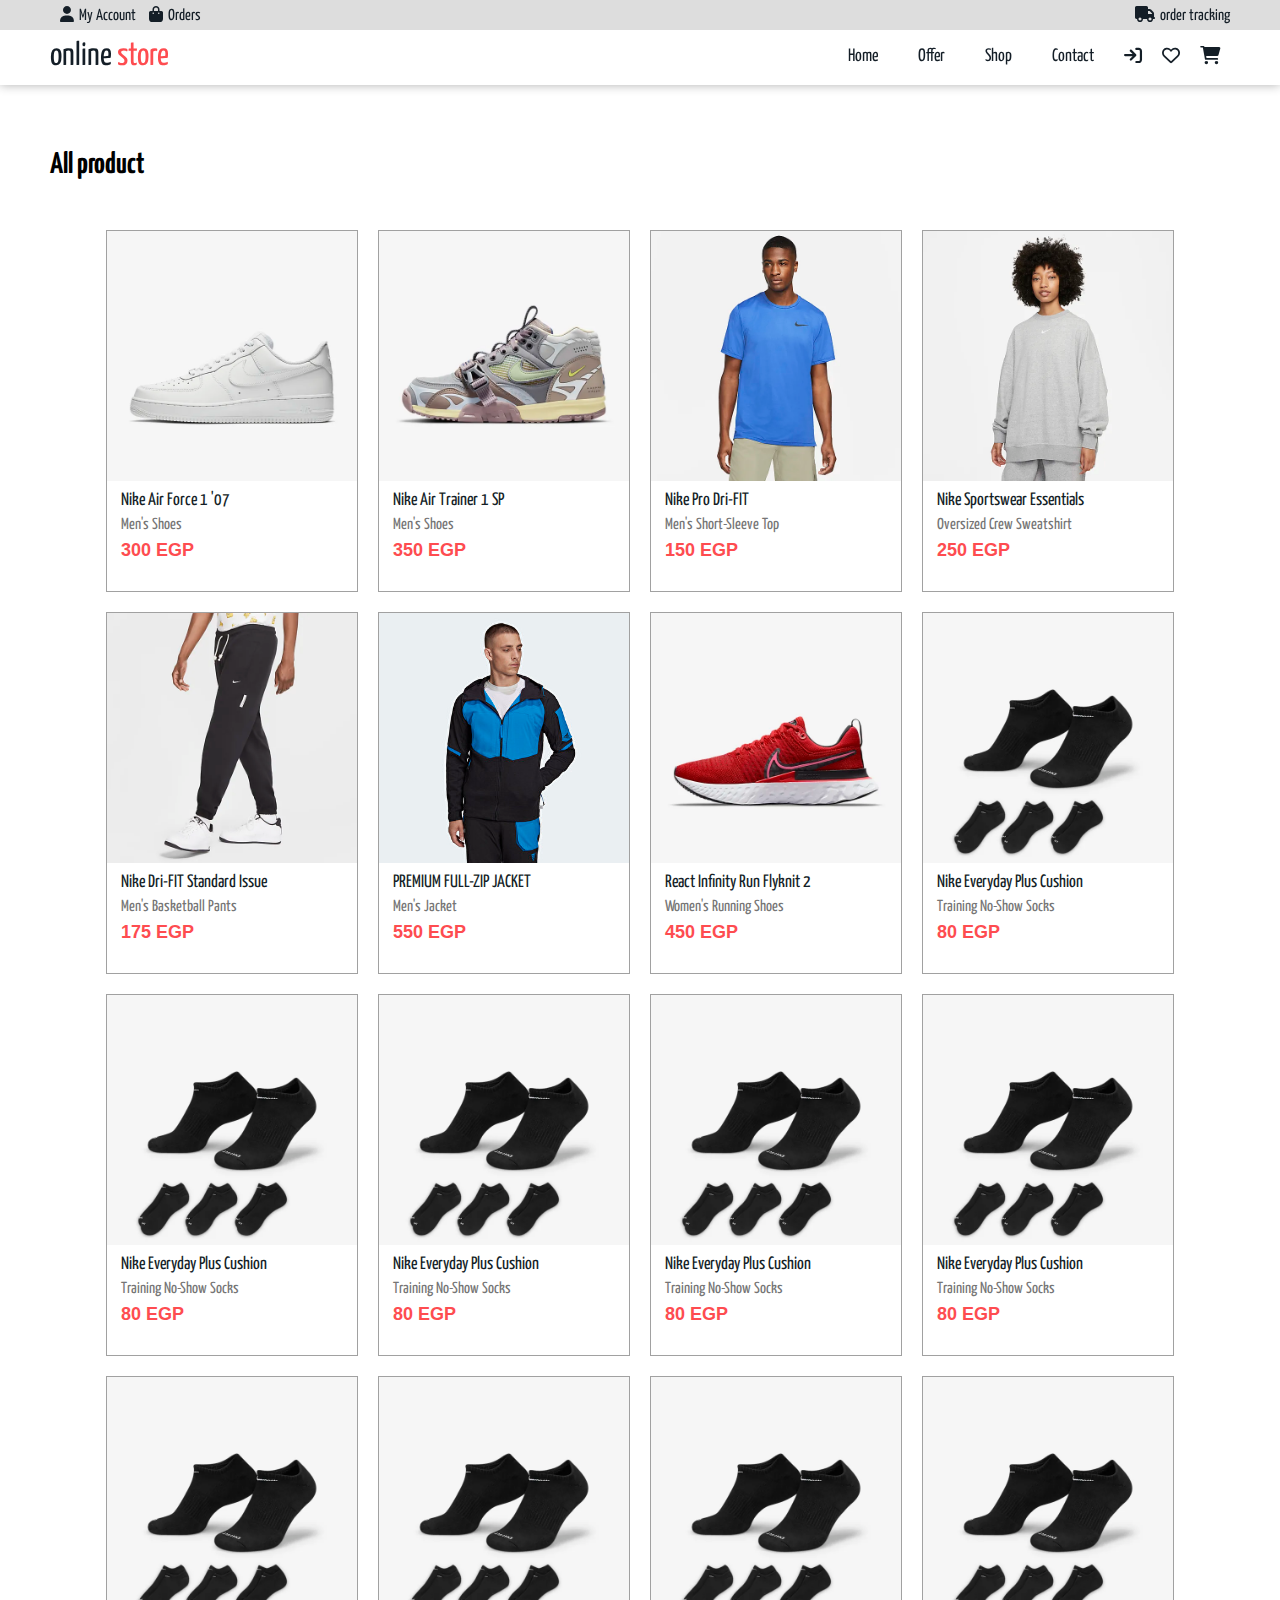
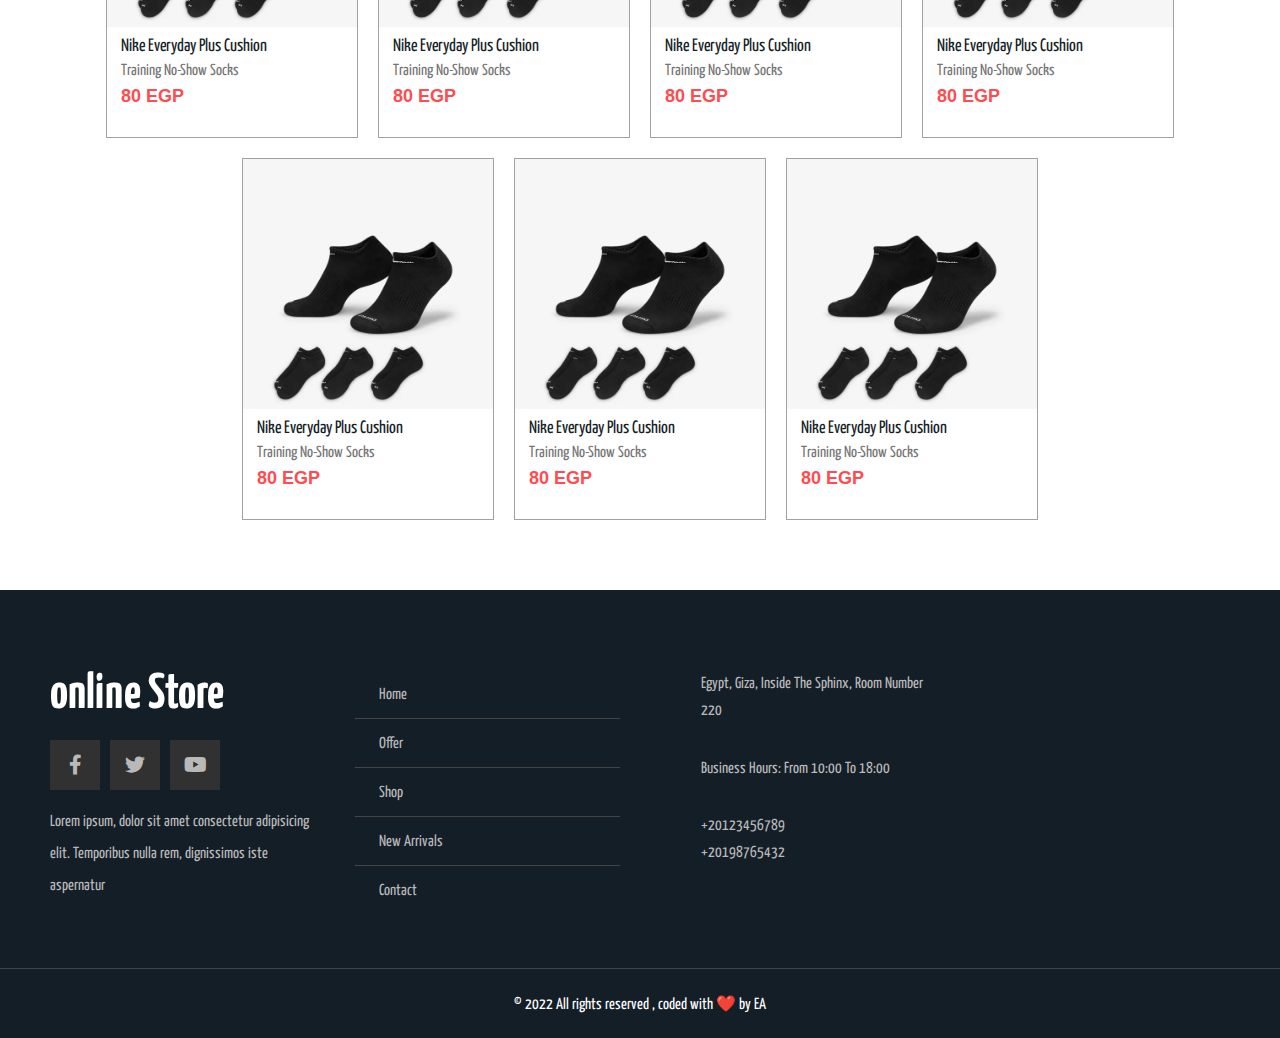
<file: shop.html>
<!DOCTYPE html>
<html lang="en">

<head>
    <meta charset="UTF-8" />
    <meta http-equiv="X-UA-Compatible" content="IE=edge" />
    <meta name="viewport" content="width=device-width, initial-scale=1.0" />
    <title>Shop</title>
    <link rel="preconnect" href="https://fonts.googleapis.com" />
    <link rel="preconnect" href="https://fonts.gstatic.com" crossorigin />
    <link href="https://fonts.googleapis.com/css2?family=Yanone+Kaffeesatz:wght@200;300;400;500;600;700&display=swap"
        rel="stylesheet" />

    <link rel="stylesheet" href="./css/all.min.css" />
    <link rel="stylesheet" href="./css/style.css" />
</head>

<body>
    <span class="up"><i class="fa-solid fa-arrow-up"></i></span>
    <header>
        <div class="top">
            <div class="left">
                <a href="./account.html"><span><i class="fa-solid fa-user"></i>My Account</span>
                </a>
                <a href="./orders.html"><span><i class="fa-solid fa-bag-shopping"></i>Orders</span>
                </a>
            </div>
            <div class="right">
                <a href="./checkorder.html"><span><i class="fa-solid fa-truck"></i>order tracking</span>
                </a>
            </div>
        </div>
        <div class="container">
            <div class="logo">
                <span class="blue">online <span class="bink">store</span></span>
            </div>
            <ul class="nav-links">
                <li><a href="./index.html">Home</a></li>
                <li><a href="#">Offer</a></li>
                <li><a href="./shop.html">Shop</a></li>
                <li><a href="./contact.html">Contact</a></li>
                <a href="./login.html"><i class="fa-solid fa-arrow-right-to-bracket"></i></a>
                <a href="./fav.html"><i class="fa-regular fa-heart"></i></a>
                <a href="./cart.html"><i class="fa-solid fa-cart-shopping"></i></a>
            </ul>
            <ul class="nav-icons">
                <a href="./login.html"><i class="fa-solid fa-arrow-right-to-bracket"></i></a>
                <a href="./fav.html"><i class="fa-regular fa-heart"></i></a>
                <a href="./cart.html"><i class="fa-solid fa-cart-shopping"></i></a>
                <a href="#"><i class="fa-solid fa-bars" id="menubtn"></i></a>
            </ul>
            <div id="sidenav">
                <ul>
                    <li><a href="./index.html">HOME</a></li>
                    <li><a href="#">Offer</a></li>
                    <li><a href="./shop.html">shop</a></li>
                    <li><a href="./contact.html">Contact</a></li>
                </ul>
            </div>
        </div>
    </header>

    <div id="new" style="padding-top: 120px !important;">
        <div class="container">
            <div class="bg">
                <div class="title">
                    <h3>All product</h3>
                </div>
            </div>
            <div class="grid">
                <div class="box">
                    <i class="fa-regular fa-heart heart" onclick="myFunction(this)"></i>
                    <a href="#">
                        <img src="./image/4f37fca8-6bce-43e7-ad07-f57ae3c13142.webp" alt="" />
                        <div class="text">
                            <p>Nike Air Force 1 '07</p>
                            <span>Men's Shoes</span>
                            <h5>300 EGP</h5>
                        </div>
                    </a>
                </div>
                <div class="box">
                    <i class="fa-regular fa-heart heart" onclick="myFunction(this)"></i>
                    <a href="#">
                        <img src="./image/c0789db6-c197-4b48-b40d-8c32ace8c101.webp" alt="" />
                        <div class="text">
                            <p>Nike Air Trainer 1 SP</p>
                            <span>Men's Shoes</span>
                            <h5>350 EGP</h5>
                        </div>
                    </a>
                </div>
                <div class="box">
                    <i class="fa-regular fa-heart heart" onclick="myFunction(this)"></i>
                    <a href="#">
                        <img src="./image/e3112e03-30cb-4532-9be4-bcc9ca503840.webp" alt="" />
                        <div class="text">
                            <p>Nike Pro Dri-FIT</p>
                            <span>Men's Short-Sleeve Top</span>
                            <h5>150 EGP</h5>
                        </div>
                    </a>
                </div>
                <div class="box">
                    <i class="fa-regular fa-heart heart" onclick="myFunction(this)"></i>
                    <a href="#">
                        <img src="./image/c84d108b-3557-4b86-84b5-d4f408a3929f.webp" alt="" />
                        <div class="text">
                            <p>Nike Sportswear Essentials</p>
                            <span>Oversized Crew Sweatshirt</span>
                            <h5>250 EGP</h5>
                        </div>
                    </a>
                </div>
                <div class="box">
                    <i class="fa-regular fa-heart heart" onclick="myFunction(this)"></i>
                    <a href="#">
                        <img src="./image/06a2c98e-c2f8-44a5-8468-b3e595accaf1.webp" alt="" />
                        <div class="text">
                            <p>Nike Dri-FIT Standard Issue</p>
                            <span>Men's Basketball Pants</span>
                            <h5>175 EGP</h5>
                        </div>
                    </a>
                </div>
                <div class="box">
                    <i class="fa-regular fa-heart heart" onclick="myFunction(this)"></i>
                    <a href="#">
                        <img src="./image/0151184_designed-for-gameday-premium-full-zip-jacket_hg5861_standard-view.jpeg"
                            alt="" />
                        <div class="text">
                            <p>PREMIUM FULL-ZIP JACKET</p>
                            <span>Men's Jacket</span>
                            <h5>550 EGP</h5>
                        </div>
                    </a>
                </div>
                <div class="box">
                    <i class="fa-regular fa-heart heart" onclick="myFunction(this)"></i>
                    <a href="./profile.html">
                        <img src="./image/a86fff8a-b9aa-480b-917e-19c9a029fcca.webp" alt="" />
                        <div class="text">
                            <p>React Infinity Run Flyknit 2</p>
                            <span>Women's Running Shoes</span>
                            <h5>450 EGP</h5>
                        </div>
                    </a>
                </div>
                <div class="box">
                    <i class="fa-regular fa-heart heart" onclick="myFunction(this)"></i>
                    <a href="#">
                        <img src="./image/33551d4c-b705-4e9d-8d08-d89bf5e4220b.webp" alt="" />
                        <div class="text">
                            <p>Nike Everyday Plus Cushion</p>
                            <span>Training No-Show Socks</span>
                            <h5>80 EGP</h5>
                        </div>
                    </a>
                </div>
                <div class="box">
                    <i class="fa-regular fa-heart heart" onclick="myFunction(this)"></i>
                    <a href="#">
                        <img src="./image/33551d4c-b705-4e9d-8d08-d89bf5e4220b.webp" alt="" />
                        <div class="text">
                            <p>Nike Everyday Plus Cushion</p>
                            <span>Training No-Show Socks</span>
                            <h5>80 EGP</h5>
                        </div>
                    </a>
                </div>
                <div class="box">
                    <i class="fa-regular fa-heart heart" onclick="myFunction(this)"></i>
                    <a href="#">
                        <img src="./image/33551d4c-b705-4e9d-8d08-d89bf5e4220b.webp" alt="" />
                        <div class="text">
                            <p>Nike Everyday Plus Cushion</p>
                            <span>Training No-Show Socks</span>
                            <h5>80 EGP</h5>
                        </div>
                    </a>
                </div>
                <div class="box">
                    <i class="fa-regular fa-heart heart" onclick="myFunction(this)"></i>
                    <a href="#">
                        <img src="./image/33551d4c-b705-4e9d-8d08-d89bf5e4220b.webp" alt="" />
                        <div class="text">
                            <p>Nike Everyday Plus Cushion</p>
                            <span>Training No-Show Socks</span>
                            <h5>80 EGP</h5>
                        </div>
                    </a>
                </div>
                <div class="box">
                    <i class="fa-regular fa-heart heart" onclick="myFunction(this)"></i>
                    <a href="#">
                        <img src="./image/33551d4c-b705-4e9d-8d08-d89bf5e4220b.webp" alt="" />
                        <div class="text">
                            <p>Nike Everyday Plus Cushion</p>
                            <span>Training No-Show Socks</span>
                            <h5>80 EGP</h5>
                        </div>
                    </a>
                </div>
                <div class="box">
                    <i class="fa-regular fa-heart heart" onclick="myFunction(this)"></i>
                    <a href="#">
                        <img src="./image/33551d4c-b705-4e9d-8d08-d89bf5e4220b.webp" alt="" />
                        <div class="text">
                            <p>Nike Everyday Plus Cushion</p>
                            <span>Training No-Show Socks</span>
                            <h5>80 EGP</h5>
                        </div>
                    </a>
                </div>
                <div class="box">
                    <i class="fa-regular fa-heart heart" onclick="myFunction(this)"></i>
                    <a href="#">
                        <img src="./image/33551d4c-b705-4e9d-8d08-d89bf5e4220b.webp" alt="" />
                        <div class="text">
                            <p>Nike Everyday Plus Cushion</p>
                            <span>Training No-Show Socks</span>
                            <h5>80 EGP</h5>
                        </div>
                    </a>
                </div>
                <div class="box">
                    <i class="fa-regular fa-heart heart" onclick="myFunction(this)"></i>
                    <a href="#">
                        <img src="./image/33551d4c-b705-4e9d-8d08-d89bf5e4220b.webp" alt="" />
                        <div class="text">
                            <p>Nike Everyday Plus Cushion</p>
                            <span>Training No-Show Socks</span>
                            <h5>80 EGP</h5>
                        </div>
                    </a>
                </div>
                <div class="box">
                    <i class="fa-regular fa-heart heart" onclick="myFunction(this)"></i>
                    <a href="#">
                        <img src="./image/33551d4c-b705-4e9d-8d08-d89bf5e4220b.webp" alt="" />
                        <div class="text">
                            <p>Nike Everyday Plus Cushion</p>
                            <span>Training No-Show Socks</span>
                            <h5>80 EGP</h5>
                        </div>
                    </a>
                </div>
                <div class="box">
                    <i class="fa-regular fa-heart heart" onclick="myFunction(this)"></i>
                    <a href="#">
                        <img src="./image/33551d4c-b705-4e9d-8d08-d89bf5e4220b.webp" alt="" />
                        <div class="text">
                            <p>Nike Everyday Plus Cushion</p>
                            <span>Training No-Show Socks</span>
                            <h5>80 EGP</h5>
                        </div>
                    </a>
                </div>
                <div class="box">
                    <i class="fa-regular fa-heart heart" onclick="myFunction(this)"></i>
                    <a href="#">
                        <img src="./image/33551d4c-b705-4e9d-8d08-d89bf5e4220b.webp" alt="" />
                        <div class="text">
                            <p>Nike Everyday Plus Cushion</p>
                            <span>Training No-Show Socks</span>
                            <h5>80 EGP</h5>
                        </div>
                    </a>
                </div>
                <div class="box">
                    <i class="fa-regular fa-heart heart" onclick="myFunction(this)"></i>
                    <a href="#">
                        <img src="./image/33551d4c-b705-4e9d-8d08-d89bf5e4220b.webp" alt="" />
                        <div class="text">
                            <p>Nike Everyday Plus Cushion</p>
                            <span>Training No-Show Socks</span>
                            <h5>80 EGP</h5>
                        </div>
                    </a>
                </div>
            </div>
        </div>
    </div>

    <div class=" footer ">
        <div class=" container ">
            <div class=" box-4 ">
                <h3>online Store</h3>
                <ul class=" social ">
                    <li>
                        <a href=" # " class=" facebook ">
                            <i class=" fab fa-facebook-f "></i>
                        </a>
                    </li>
                    <li>
                        <a href=" # " class=" twitter ">
                            <i class=" fab fa-twitter "></i>
                        </a>
                    </li>
                    <li>
                        <a href=" # " class=" youtube ">
                            <i class=" fab fa-youtube "></i>
                        </a>
                    </li>
                </ul>
                <p class=" text ">
                    Lorem ipsum, dolor sit amet consectetur adipisicing elit. Temporibus nulla rem, dignissimos iste
                    aspernatur
                </p>
            </div>
            <div class=" box-4 ">
                <ul class=" links ">
                    <li><a href="./index.html">Home</a></li>
                    <li><a href=" # ">Offer</a></li>
                    <li><a href="./shop.html">Shop</a></li>
                    <li><a href=" #new ">New Arrivals</a></li>
                    <li><a href="./contact.html">Contact</a></li>
                </ul>
            </div>
            <div class=" box-4 ">
                <div class=" line ">
                    <i class=" fas fa-map-marker-alt fa-fw "></i>
                    <div class=" info ">Egypt, Giza, Inside The Sphinx, Room Number 220</div>
                </div>
                <div class=" line ">
                    <i class=" far fa-clock fa-fw "></i>
                    <div class=" info ">Business Hours: From 10:00 To 18:00</div>
                </div>
                <div class=" line ">
                    <i class=" fas fa-phone-volume fa-fw "></i>
                    <div class=" info ">
                        <span>+20123456789</span>
                        <span>+20198765432</span>
                    </div>
                </div>
            </div>
        </div>
        <p class=" copyright "> © 2022 All rights reserved , coded with ❤️ by EA </p>
    </div>
    <script src="./main.js"></script>
</body>

</html>
</file>
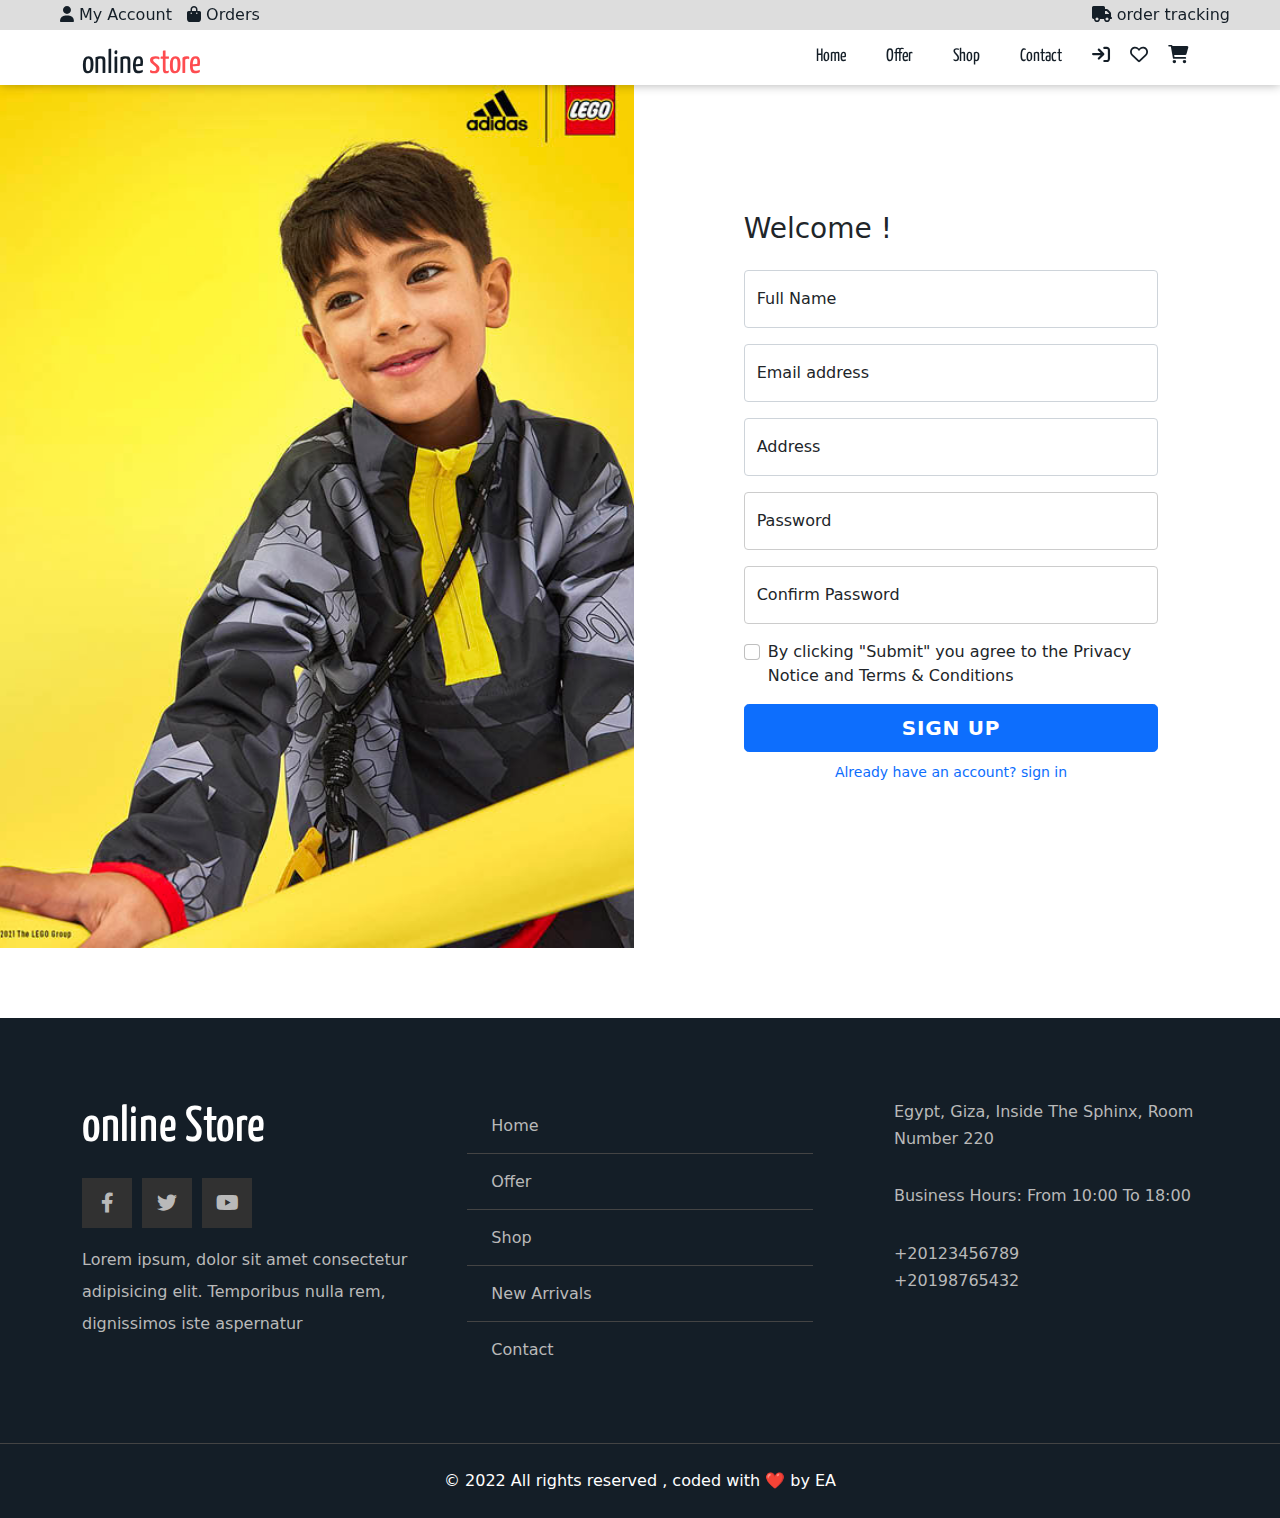
<file: sign up.html>
<!DOCTYPE html>
<html lang="en">

<head>
    <meta charset="UTF-8">
    <meta http-equiv="X-UA-Compatible" content="IE=edge">
    <meta name="viewport" content="width=device-width, initial-scale=1.0">
    <link rel="preconnect" href="https://fonts.googleapis.com" />
    <link rel="preconnect" href="https://fonts.gstatic.com" crossorigin />
    <link href="https://fonts.googleapis.com/css2?family=Yanone+Kaffeesatz:wght@200;300;400;500;600;700&display=swap"
        rel="stylesheet" />
    <link rel="stylesheet" href="./css/style.css">
    <link rel="stylesheet" href="./css/all.min.css">
    <link rel="stylesheet" href="./css/bootstrap.min.css">
    <title>login</title>
</head>

<body>
    <header>
        <div class="top">
            <div class="left">
                <a href="./account.html"><span><i class="fa-solid fa-user"></i>My Account</span>
                </a>
                <a href="./orders.html"><span><i class="fa-solid fa-bag-shopping"></i>Orders</span>
                </a>
            </div>
            <div class="right">
                <a href="./checkorder.html"><span><i class="fa-solid fa-truck"></i>order tracking</span>
                </a>
            </div>
        </div>
        <div class="container">
            <div class="logo">
                <span class="blue">online <span class="bink">store</span></span>
            </div>
            <ul class="nav-links">
                <li><a href="./index.html">Home</a></li>
                <li><a href="#">Offer</a></li>
                <li><a href="./shop.html">Shop</a></li>
                <li><a href="./contact.html">Contact</a></li>
                <a href="./login.html"><i class="fa-solid fa-arrow-right-to-bracket"></i></a>
                <a href="./fav.html"><i class="fa-regular fa-heart"></i></a>
                <a href="./cart.html"><i class="fa-solid fa-cart-shopping"></i></a>
            </ul>
            <ul class="nav-icons">
                <a href="./login.html"><i class="fa-solid fa-arrow-right-to-bracket"></i></a>
                <a href="./fav.html"><i class="fa-regular fa-heart"></i></a>
                <a href="./cart.html"><i class="fa-solid fa-cart-shopping"></i></a>
                <a href="#"><i class="fa-solid fa-bars" id="menubtn"></i></a>
            </ul>
            <div id="sidenav">
                <ul>
                    <li><a href="./index.html">HOME</a></li>
                    <li><a href="#">Offer</a></li>
                    <li><a href="./shop.html">shop</a></li>
                    <li><a href="./contact.html">Contact</a></li>
                </ul>
            </div>
        </div>
    </header>

    <div class="container-fluid ps-md-0 pt-5">
        <div class="row g-0">
            <div class="d-none d-md-flex col-md-4 col-lg-6 bg-image"></div>
            <div class="col-md-8 col-lg-6">
                <div class="login d-flex align-items-center py-5">
                    <div class="container">
                        <div class="row">
                            <div class="col-md-9 col-lg-8 mx-auto">
                                <h3 class="login-heading mb-4">Welcome !</h3>

                                <!-- Sign In Form -->
                                <form>
                                    <div class="form-floating mb-3">
                                        <input type="email" class="form-control" id="floatingInput"
                                            placeholder="Full Name">
                                        <label for="floatingInput">Full Name</label>
                                    </div>
                                    <div class="form-floating mb-3">
                                        <input type="email" class="form-control" id="floatingInput"
                                            placeholder="name@example.com">
                                        <label for="floatingInput">Email address</label>
                                    </div>
                                    <div class="form-floating mb-3">
                                        <input type="email" class="form-control" id="floatingInput"
                                            placeholder="Address">
                                        <label for="floatingInput"> Address</label>
                                    </div>
                                    <div class="form-floating mb-3">
                                        <input type="password" class="form-control" id="floatingPassword"
                                            placeholder="Password">
                                        <label for="floatingPassword">Password</label>
                                    </div>
                                    <div class="form-floating mb-3">
                                        <input type="password" class="form-control" id="floatingPassword"
                                            placeholder="Password">
                                        <label for="floatingPassword">Confirm Password</label>
                                    </div>

                                    <div class="form-check mb-3">
                                        <input class="form-check-input" type="checkbox" value=""
                                            id="rememberPasswordCheck">
                                        <label class="form-check-label" for="rememberPasswordCheck">
                                            By clicking "Submit" you agree to the Privacy Notice and Terms & Conditions
                                        </label>
                                    </div>
                                    <div class="d-grid">
                                        <button class="btn btn-lg btn-primary btn-login text-uppercase fw-bold mb-2"
                                            type="submit">Sign up</button>
                                        <div class="text-center">
                                            <a class="small" href="./login.html">Already have an account? sign in</a>
                                        </div>
                                    </div>

                                </form>
                            </div>
                        </div>
                    </div>
                </div>
            </div>
        </div>
    </div>
    <div class=" footer ">
        <div class=" container ">
            <div class=" box-4 ">
                <h3>online Store</h3>
                <ul class=" social ">
                    <li>
                        <a href=" # " class=" facebook ">
                            <i class=" fab fa-facebook-f "></i>
                        </a>
                    </li>
                    <li>
                        <a href=" # " class=" twitter ">
                            <i class=" fab fa-twitter "></i>
                        </a>
                    </li>
                    <li>
                        <a href=" # " class=" youtube ">
                            <i class=" fab fa-youtube "></i>
                        </a>
                    </li>
                </ul>
                <p class=" text ">
                    Lorem ipsum, dolor sit amet consectetur adipisicing elit. Temporibus nulla rem, dignissimos iste
                    aspernatur
                </p>
            </div>
            <div class=" box-4 ">
                <ul class=" links ">
                    <li><a href="./index.html">Home</a></li>
                    <li><a href=" # ">Offer</a></li>
                    <li><a href="./shop.html">Shop</a></li>
                    <li><a href=" #new ">New Arrivals</a></li>
                    <li><a href="./contact.html">Contact</a></li>
                </ul>
            </div>
            <div class=" box-4 ">
                <div class=" line ">
                    <i class=" fas fa-map-marker-alt fa-fw "></i>
                    <div class=" info ">Egypt, Giza, Inside The Sphinx, Room Number 220</div>
                </div>
                <div class=" line ">
                    <i class=" far fa-clock fa-fw "></i>
                    <div class=" info ">Business Hours: From 10:00 To 18:00</div>
                </div>
                <div class=" line ">
                    <i class=" fas fa-phone-volume fa-fw "></i>
                    <div class=" info ">
                        <span>+20123456789</span>
                        <span>+20198765432</span>
                    </div>
                </div>
            </div>
        </div>
        <p class=" copyright "> © 2022 All rights reserved , coded with ❤️ by EA </p>
    </div>
    <script src="./main.js"></script>
</body>

</html>
</file>
<file: css/style.css>
* {
  box-sizing: border-box;
}

:root {
  --main-color: #141e27;
  --main-color-alt: #fe4c50;
  --main-transition: 0.3s;
  --main-padding-top: 80px;
  --main-padding-bottom: 80px;
  --section-background: #ececec;
}

ol,
ul {
  padding-left: 0 !important;
}

body {
  margin: 0;
  padding: 0;
}

html {
  scroll-behavior: smooth;
}

body {
  font-family: "Yanone Kaffeesatz", sans-serif;
}

a {
  text-decoration: none;
}

ul {
  list-style: none;
  margin: 0;
  padding: 0;
}

.container {
  padding-left: 50px;
  padding-right: 50px;
  margin-left: auto;
  margin-right: auto;
}

.up {
  position: fixed;
  bottom: 10px;
  right: -50px;
  background-color: var(--main-color);
  color: white;
  font-weight: bold;
  font-size: 15px;
  padding: 10px;
  border-radius: 4px;
  font-family: Arial, Tahoma;
  cursor: pointer;
  transition: 0.2s;
  width: 40px;
  text-align: center;
  opacity: 0.4;
  z-index: 100;
}

.up:hover {
  opacity: 1;
}

.up.show {
  right: 10px;
}
.top {
  display: flex;
  justify-content: space-between;
  padding-left: 50px;
  padding-right: 50px;
  margin-left: auto;
  margin-right: auto;
  align-items: center;
  padding-top: 5px;
  background-color: #ddd;
  height: 30px;
  padding-bottom: 5px;
}
.top .left span:last-child {
  padding-left: 10px;
}
.top span i {
  margin-right: 5px;
}
.top span {
  color: var(--main-color);
}
.top span:hover {
  color: var(--main-color-alt);
}

header {
  height: 85px;
  background-color: white;
  box-shadow: 0 0 10px #00000050;
  position: fixed;
  width: 100%;
  z-index: 100;
}

header .container {
  display: flex;
  justify-content: space-between;
  align-items: center;
}

header .nav-links {
  display: flex;
  align-items: center;
  margin-top: 10px;
}

header .logo {
  font-size: 33px !important;
  margin-top: 10px;
  font-family: "Yanone Kaffeesatz", sans-serif !important;
}

header .blue {
  color: var(--main-color);
}

header .bink {
  color: var(--main-color-alt);
}

header .nav-links li {
  padding: 0 20px;
}

header .nav-links a {
  color: var(--main-color);
  font-size: 18px;
  font-family: "Yanone Kaffeesatz", sans-serif !important;
}

header .nav-links i {
  padding: 0 10px;
}

header .nav-icons i {
  padding: 0 8px;
  font-size: 18px;
  color: var(--main-color);
}

header .nav-icons {
  margin-top: 10px;
  display: none;
}
.contact h1 {
  color: var(--main-color);
}
.contact .row {
  display: flex;
  justify-content: center;
}
.contact .left {
  flex-basis: 40%;
}
.contact iframe {
  padding-left: 100px;
  padding-top: 20px;
  padding-bottom: 10px;
}
.contact span {
  font-size: 22px;
  color: var(--main-color);
  display: block;
}
.contact .info {
  padding-left: 100px;
  text-align: left;
}
.contact i {
  margin-right: 5px;
}
.contact form {
  text-align: left;
}
input[type="text"],
input[type="password"],
select,
textarea {
  width: 100%; /* Full width */
  padding: 12px; /* Some padding */
  border: 1px solid #ccc; /* Gray border */
  border-radius: 4px; /* Rounded borders */
  box-sizing: border-box; /* Make sure that padding and width stays in place */
  margin-top: 6px; /* Add a top margin */
  margin-bottom: 16px; /* Bottom margin */
  resize: vertical; /* Allow the user to vertically resize the textarea (not horizontally) */
}

/* Style the submit button with a specific background color etc */
input[type="submit"] {
  background-color: var(--main-color);
  color: white;
  padding: 12px 20px;
  border: none;
  border-radius: 4px;
  cursor: pointer;
}

/* When moving the mouse over the submit button, add a darker green color */
input[type="submit"]:hover {
  background-color: var(--main-color-alt);
}

#sidenav {
  width: 250px;
  height: 100vh;
  position: fixed;
  right: -250px;
  top: 100px;
  background: white;
  z-index: 100;
  transition: 0.5s;
}

#sidenav ul li {
  list-style: none;
  margin: 50px 20px;
}

#sidenav ul li a {
  text-decoration: none;
  color: var(--main-color);
}

#menubtn {
  z-index: 100;
  cursor: pointer;
}

@media (max-width: 850px) {
  header .nav-links {
    display: none;
  }
  .nav-icons {
    display: block !important;
  }
}

@media (max-width: 776px) {
  .nav-icons i {
    font-size: 16px !important;
  }
  .container,
  .top {
    margin-left: auto;
    margin-right: auto;
    padding-left: 10px;
    padding-right: 10px;
  }
}
.account {
  padding-top: 120px;
  width: 100%;
}
.acc {
  text-align: center;
}
.acc h2 {
  font-size: 30px;
}
.account input {
  max-width: 500px !important;
  height: 50px;
}
.account-info label {
  justify-content: left;
  display: flex;
}
.account-info button {
  width: 120px;
  height: 40px;
  background-color: var(--main-color);
  color: white;
  border: none;
  border-radius: 5px;
  cursor: pointer;
}

.landing {
  background-image: url(../image/13619_Comp_A_Desktop_HomepageRoadFocus.jpg);
  height: 100vh;
  background-size: cover;
  background-repeat: no-repeat;
  padding-top: 30px;
  background-position: center;
}
.box h5 p {
  color: rgba(24, 23, 23, 0.829);
  text-decoration: line-through;
  font-size: 16px !important;
}

.landing .title h1 {
  margin-top: 0;
  padding-top: 0;
  color: #f2f2f2;
  font-size: 90px;
  padding-top: 65px;
  margin-bottom: 10px;
}

.landing button {
  width: 120px;
  height: 35px;
  border-radius: 20px;
  border: none;
  background-color: white;
  color: var(--main-color);
}

.scroll-down {
  height: 50px;
  width: 30px;
  border: 2px solid #f2f2f2;
  position: absolute;
  left: 50%;
  bottom: 20px;
  border-radius: 50px;
  cursor: pointer;
}

.scroll-down::before,
.scroll-down::after {
  content: "";
  position: absolute;
  top: 20%;
  left: 50%;
  height: 10px;
  width: 10px;
  transform: translate(-50%, -100%) rotate(45deg);
  border: 2px solid #f2f2f2;
  border-top: transparent;
  border-left: transparent;
  animation: scroll-down 1s ease-in-out infinite;
}
.contact {
  padding-top: 120px;
}
.contact iframe {
  width: 650px;
}
.track input {
  width: 350px;
}
.track .form {
  text-align: center;
  align-items: center;
  padding-top: 200px;
}
.track button {
  width: 250px;
  height: 40px;
  background-color: var(--main-color);
  color: white;
  border: none;
  font-weight: bold;
  padding-left: 80px;
}
.track i {
  padding-left: 60px;
}

.scroll-down::before {
  top: 30%;
  animation-delay: 0.3s;
}

@keyframes scroll-down {
  0% {
    /* top:20%; */
    opacity: 0;
  }
  30% {
    opacity: 1;
  }
  60% {
    opacity: 1;
  }
  100% {
    top: 90%;
    opacity: 0;
  }
}

@media (max-width: 776px) {
  .title h1 {
    padding-top: 152px !important;
  }
}

#new {
  padding-top: 30px !important;
}

#new .bg {
  display: flex;
  justify-content: space-between;
  margin-bottom: 20px;
}

#new h3 {
  font-size: 30px;
}

#new .link a {
  font-size: 16px;
  color: var(--main-color);
}

#new .link {
  margin-top: 35px;
}

#new .link i {
  margin-left: 6px;
}

.box img {
  width: 250px;
  height: 250px;
}

.box {
  position: relative;
}

.box i {
  position: absolute;
  top: 0;
  right: 0;
  margin-top: 8px;
  margin-right: 8px;
  font-size: 20px;
  color: var(--main-color-alt);
  opacity: 0;
  transition: 0.1s;
  cursor: pointer;
}

.box:hover i {
  opacity: 1;
}

@media (max-width: 560px) {
  .box img {
    width: 200px !important;
    height: 200px !important;
  }
}

@media (max-width: 460px) {
  .box img {
    width: 150px;
    height: 150px;
  }
  .box p {
    font-size: 20px !important;
  }
}

@media (max-width: 912px) {
  .box img {
    width: 230px;
    height: 230px;
  }
  .box p {
    font-size: 20px !important;
  }
}

.box p {
  font-size: 18px;
  margin-top: 7px;
  margin-bottom: 7px;
  color: var(--main-color);
}

.box span {
  color: rgb(117, 117, 117);
}

.box h5 {
  font-size: 18px;
  color: var(--main-color-alt);
  margin-top: 7px;
  font-family: "Segoe UI", Tahoma, Geneva, Verdana, sans-serif;
}
.box h5 span {
  text-decoration: line-through;
}
.box .offer {
  background-color: var(--main-color-alt);
  width: 80px;
  height: 25px;
  text-align: center;
  display: inline-block;
  position: absolute;
  top: 27px;
  left: -28px;
  transform: rotate(90deg);
}
.box .offer p {
  color: white;
  font-weight: bold;
  font-family: "Segoe UI", Tahoma, Geneva, Verdana, sans-serif;
  font-size: 14px;
  margin-top: 2px;
}
.box {
  border: 1px solid rgb(161 161 161);
}

.box .text {
  margin-left: 14px;
}

#new .grid {
  display: flex;
  justify-content: center;
  flex-wrap: wrap;
  gap: 20px;
}

#mens {
  padding-top: 60px;
}

#mens .bg {
  display: flex;
  justify-content: space-between;
  margin-bottom: 20px;
}

#mens h3 {
  font-size: 30px;
}

#mens .link a {
  font-size: 16px;
  color: var(--main-color);
}

#mens .link {
  margin-top: 35px;
}

#mens .link i {
  margin-left: 6px;
}

#mens .grid {
  display: flex;
  justify-content: center;
  flex-wrap: wrap;
  gap: 20px;
}

.ads {
  padding-top: 80px;
}

.ads img {
  width: 100%;
  height: 100%;
}

.ads-banner {
  position: relative;
}

.ads-banner .text {
  position: absolute;
  top: 0;
  margin-left: 60px;
}

.ads-banner .text h3 {
  font-size: 100px;
  color: #f2f2f2;
  font-weight: bold;
  margin-top: 55px;
  margin-bottom: 4px;
}

.ads-banner .text p {
  color: #f2f2f2;
  font-size: 25px;
  margin-top: 0;
}

.ads-banner button {
  color: var(--main-color);
  background-color: #f2f2f2;
  width: 100px;
  height: 40px;
  border: none;
  border-radius: 20px;
}

@media (max-width: 560px) {
  .ads-banner .text {
    margin-left: 16px !important;
  }
  .ads-banner h3 {
    font-size: 50px !important;
    margin-top: 26px !important;
  }
  .ads-banner p {
    font-size: 18px !important;
  }
  .ads-banner button {
    width: 60px;
    height: 30px;
  }
}

@media (max-width: 800px) {
  .ads-banner h3 {
    font-size: 70px !important;
    margin-top: 26px !important;
  }
  .ads-banner p {
    font-size: 23px !important;
  }
  .ads-banner button {
    width: 60px;
    height: 30px;
  }
  .ads-banner .text {
    margin-left: 30px !important;
  }
}

@media (max-width: 460px) {
  .box img {
    width: 150px !important;
    height: 150px !important;
  }
  .box p {
    font-size: 15px !important;
  }
  .box span {
    font-size: 16px !important;
  }
}

.ads-2 {
  padding-top: 80px;
}

.ads-2 img {
  width: 100%;
  height: 100%;
}

.ads-2 .ads-banner {
  position: relative;
}

.ads-2 .ads-banner .text {
  position: absolute;
  top: 0px;
  margin-left: 60px;
}

.ads-2 .ads-banner .text h3 {
  font-size: 80px;
  color: #f2f2f2;
  font-weight: bold;
  margin-top: 55px;
  margin-bottom: 4px;
}

.ads-2 .ads-banner .text p {
  color: #f2f2f2;
  font-size: 25px;
  margin-top: 0;
}

.ads-2 .ads-banner button {
  color: var(--main-color);
  background-color: #f2f2f2;
  width: 100px;
  height: 40px;
  border: none;
  border-radius: 20px;
}

@media (max-width: 1115px) {
  .ads-2 .ads-banner h3 {
    font-size: 60px !important;
    margin-top: 55px !important;
  }
  .ads-2 .ads-banner p {
    font-size: 23px !important;
  }
  .ads-2 .ads-banner button {
    width: 60px;
    height: 30px;
  }
  .ads-2 .ads-banner .text {
    margin-left: 30px !important;
  }
}

@media (max-width: 800px) {
  .ads-2 .ads-banner h3 {
    font-size: 50px !important;
    margin-top: 55px !important;
  }
  .ads-2 .ads-banner p {
    font-size: 18px !important;
  }
  .ads-2 .ads-banner button {
    width: 60px;
    height: 30px;
  }
  .ads-2 .ads-banner .text {
    margin-left: 30px !important;
  }
}

@media (max-width: 560px) {
  .ads-2 .ads-banner .text {
    margin-left: 16px !important;
  }
  .ads-2 .ads-banner h3 {
    font-size: 30px !important;
    margin-top: 55px !important;
  }
  .ads-2 .ads-banner p {
    font-size: 14px !important;
  }
  .ads-2 .ads-banner button {
    width: 60px;
    height: 30px;
  }
}

#Women {
  padding-top: 60px;
}

#Women .bg {
  display: flex;
  justify-content: space-between;
  margin-bottom: 20px;
}

#Women h3 {
  font-size: 30px;
}

#Women .link a {
  font-size: 16px;
  color: var(--main-color);
}

#Women .link {
  margin-top: 35px;
}

#Women .link i {
  margin-left: 6px;
}

#Women .grid {
  display: flex;
  justify-content: center;
  flex-wrap: wrap;
  gap: 20px;
}

#Accessories {
  padding-top: 60px;
}

#Accessories .bg {
  display: flex;
  justify-content: space-between;
  margin-bottom: 20px;
}

#Accessories h3 {
  font-size: 30px;
}

#Accessories .link a {
  font-size: 16px;
  color: var(--main-color);
}

#Accessories .link {
  margin-top: 35px;
}

#Accessories .link i {
  margin-left: 6px;
}

#Accessories .grid {
  display: flex;
  justify-content: center;
  flex-wrap: wrap;
  gap: 20px;
}

.footer {
  background-color: var(--main-color);
  padding-top: var(--main-padding-top);
  margin-top: 70px;
}

.footer .container {
  display: grid;
  grid-template-columns: repeat(auto-fill, minmax(250px, 1fr));
  gap: 40px;
}

.footer .box-4 h3 {
  color: white;
  font-size: 50px;
  margin: 0 0 20px;
  font-family: "Yanone Kaffeesatz", sans-serif;
}

.footer .box-4 .social {
  display: flex;
}

.footer .box-4 .social li {
  margin-right: 10px;
}

.footer .box-4 .social li a {
  background-color: #313131;
  color: #b9b9b9;
  display: inline-flex;
  justify-content: center;
  align-items: center;
  width: 50px;
  height: 50px;
  font-size: 20px;
  transition: var(--main-transition);
}

.footer .box-4 .social .facebook:hover {
  background-color: #1877f2;
}

.footer .box-4 .social .twitter:hover {
  background-color: #1da1f2;
}

.footer .box-4 .social .youtube:hover {
  background-color: #ff0000;
}

.footer .box-4 .text {
  line-height: 2;
  color: #b9b9b9;
}

.footer .box-4 .links li {
  padding: 15px 0;
  transition: var(--main-transition);
}

.footer .box-4 .links li:not(:last-child) {
  border-bottom: 1px solid #444;
}

.footer .box-4 .links li:hover {
  padding-left: 10px;
}

.footer .box-4 .links li:hover a {
  color: white;
}

.footer .box-4 .links li a {
  color: #b9b9b9;
  transition: var(--main-transition);
}

.footer .box-4 .links li a::before {
  font-family: "Font Awesome 5 Free";
  content: "\F101";
  font-weight: 900;
  margin-right: 10px;
  color: var(--main-color);
}

.footer .box-4 .line {
  display: flex;
  align-items: center;
  color: #b9b9b9;
  margin-bottom: 30px;
}

.footer .box-4 .line i {
  font-size: 25px;
  color: var(--main-color);
  margin-right: 10px;
}

.footer .box-4 .line .info {
  line-height: 1.7;
  flex: 1;
}

.footer .box-4 .line .info span {
  display: block;
}

.footer .footer-gallery img {
  width: 78px;
  border: 3px solid white;
  margin: 2px;
}

.footer .copyright {
  padding: 25px 0;
  text-align: center;
  color: white;
  margin: 50px 0 0;
  border-top: 1px solid #444;
}

@media (max-width: 767px) {
  .footer .box-4 .line {
    flex-direction: column;
  }
}

@media (max-width: 767px) {
  .footer .box-4 .line i {
    margin-right: 0;
    margin-bottom: 15px;
  }
}

@media (max-width: 767px) {
  .footer .box-4 .social {
    justify-content: center;
  }
}

@media (max-width: 767px) {
  .footer {
    text-align: center;
  }
  .btn,
  .check {
    justify-content: center !important;
  }
}

.login {
  min-height: 100vh;
}

.bg-image {
  background-image: url("../image/m\ \(1\).jpg");
  background-size: cover;
  background-position: center;
}

.login-heading {
  font-weight: 300;
}

.btn-login {
  font-size: 0.9rem;
  letter-spacing: 0.05rem;
  padding: 0.75rem 1rem;
}

.breadcumb {
  font-weight: 600;
  padding-left: 20px;
  padding-top: 100px;
}

.breadcumb a {
  text-transform: capitalize;
  color: var(--main-color);
}

.breadcumb a:hover {
  color: var(--main-color-alt);
}

.breadcumb span {
  margin: 0 15px;
}
.profile {
  padding-top: 100px;
  align-items: center;
}
.profile .row {
  display: flex;
  justify-content: center;
}
.profile .col-2 img {
  padding: 0;
}
.profile .col-2 {
  padding: 20px;
}
.profile h4 {
  margin: 20px 0;
  font-size: 22px;
  font-weight: bold;
  color: var(--main-color);
}
.profile select {
  display: block;
  padding: 10px;
  margin-top: 20px;
  border: 1px solid var(--main-color-alt);
  width: fit-content !important;
}
.profile input {
  width: 50px;
  height: 40px;
  padding-left: 10px;
  font-size: 20px;
  margin-right: 10px;
  border: 1px solid var(--main-color-alt);
  margin-top: 20px;
}
input:focus {
  outline: none;
}
select:focus {
  outline: none;
}
.profile .fa-solid {
  color: var(--main-color-alt);
  margin-left: 8px;
}
.profile h3 {
  color: var(--main-color);
}
.profile p {
  line-height: 1.7;
  color: #807e7e;
}
.profile button {
  width: 150px;
  height: 40px;
  background-color: var(--main-color-alt);
  border: none;
  border-radius: 20px;
}
.profile button a {
  color: white;
}
.profile h4 {
  font-size: 24px;
  font-family: "Segoe UI", Tahoma, Geneva, Verdana, sans-serif;
}
.profile span {
  margin-top: 10px;
}
.profile .star i {
  margin-top: 10px;
}
.small-img-row {
  display: flex;
  justify-content: space-between;
  gap: 10px;
}

.small-img-col img {
  width: 100px;
  height: 100px;
}
@media (max-width: 991px) {
  .row {
    flex-direction: column;
    padding-left: 0 !important;
    text-align: center;
  }
  .profile .row {
    text-align: left;
  }
  .profile .col-2 img {
    width: 100%;
    height: 100%;
  }
  .contact .right {
    text-align: right;
  }
  .contact iframe {
    padding-left: 0 !important;
    display: flex;
    justify-content: flex-start;
    width: 100% !important;
  }
  .contact .info {
    padding-left: 0 !important;
  }
}
.check {
  padding-top: 50px;
}
.check .row {
  display: flex;
  justify-content: center;
  align-items: center;
  gap: 250px;
}
.check .col-3 input {
  height: 50px;
  width: 450px;
  border-radius: 10px;
  border: 1px solid #444;
  padding-left: 15px;
}
.col-3 .form input {
  margin-bottom: 15px;
}
.col-3 select {
  height: 50px;
  width: 450px;
  border-radius: 10px;
  border: 1px solid #444;
  padding-left: 15px;
  margin-bottom: 15px;
}
.row .col-3:last-child {
  background-color: #ececec;
  padding-left: 20px;
  margin-top: 60px;
  padding-right: 20px;
  padding-bottom: 10px;
}
.col-3 h3 {
  font-size: 1.786em;
  line-height: 1.6em;
  display: block;
  padding-bottom: 0.4em;
  position: relative;
  margin-bottom: 1.36em;
  border-bottom: 1px solid #dadada;
}
.col-3 h3::after {
  content: " ";
  border-bottom: 2px solid transparent;
  display: block;
  width: 20%;
  position: absolute;
  bottom: -1px;
  background-color: var(--main-color-alt);
}
.col-3 table tr {
  display: flex;
  width: 400px;
  justify-content: space-between;
  border-top: 1px solid #ddd;
  padding: 20px 0;
}
.col-3 button {
  color: white;
  background-color: var(--main-color-alt);
  width: 250px;
  height: 50px;
  border-radius: 20px;
  font-weight: bold;
  font-size: 18px;
  border: none;
  margin: 10px 0;
  cursor: pointer;
}
.col-3 .btn {
  text-align: center;
}
@media (max-width: 453px) {
  .col-3 input {
    width: 300px !important;
  }
  .col-3 select {
    width: 300px !important;
  }
  .col-3:last-child {
    width: 400px;
  }
  .col-3 table tr {
    width: 368px;
  }
}
@media (max-width: 1141px) {
  .row {
    gap: 100px !important;
  }
}
@media (max-width: 991px) {
  .row {
    gap: 0 !important;
  }
}
.poupup {
  width: 400px;
  background: #fff;
  border-radius: 6px;
  position: absolute;
  top: 0%;
  left: 50%;
  transform: translate(-50%, -50%) scale(0.1);
  text-align: center;
  padding: 0 30px 30px;
  color: #333;
  visibility: hidden;
  transition: transform 0.4s, top 0.4s;
}
.poupup img {
  width: 100px;
  margin-top: -50px;
  border-radius: 50%;
  box-shadow: 0 2px 5px rgba(0, 0, 0, 0.2);
}
.poupup h2 {
  font-size: 38px;
  font-weight: 500;
  margin: 30px 0 10px;
}
.poupup button {
  width: 100%;
  margin-top: 50px;
  padding: 10px 0;
  outline: none;
  border-radius: 4px;
  cursor: pointer;
  box-shadow: 0 2px 5px rgba(0, 0, 0, 0.2);
}
.open-popup {
  visibility: visible;
  top: 30%;
  transform: scale(1) translate(-50%, -50%);
}
</file>
<file: css/shop.css>
* {
    box-sizing: border-box;
}

:root {
    --main-color: #141e27;
    --main-color-alt: #fe4c50;
    --main-transition: 0.3s;
    --main-padding-top: 80px;
    --main-padding-bottom: 80px;
    --section-background: #ececec;
}

ol,
ul {
    padding-left: 0 !important;
}

body {
    margin: 0;
    padding: 0;
}

html {
    scroll-behavior: smooth;
}

body {
   font-family: "Yanone Kaffeesatz", sans-serif;
}

a {
    text-decoration: none;
}

ul {
    list-style: none;
    margin: 0;
    padding: 0;
}

.container {
    padding-left: 50px;
    padding-right: 50px;
    margin-left: auto;
    margin-right: auto;
}

.up {
    position: fixed;
    bottom: 10px;
    right: -50px;
    background-color: var(--main-color);
    color: white;
    font-weight: bold;
    font-size: 15px;
    padding: 10px;
    border-radius: 4px;
    font-family: Arial, Tahoma;
    cursor: pointer;
    transition: 0.2s;
    width: 40px;
    text-align: center;
    opacity: 0.4;
    z-index: 100;
}

.up:hover {
    opacity: 1;
}

.up.show {
    right: 10px;
}
.top {
display: flex;
justify-content: space-between;
 padding-left: 50px;
  padding-right: 50px;
  margin-left: auto;
  margin-right: auto;
  align-items: center;
  padding-top: 5px;
  background-color: #ddd;
  height: 30px;
  padding-bottom: 5px;
}
.top .left span:last-child {
  padding-left: 10px ;
}
.top span i {
  margin-right: 5px;
}
.top span {
  color: var(--main-color);
}
.top span:hover{
  color: var(--main-color-alt);
}

header {
  height: 85px !important;
  background-color: white;
  box-shadow: 0 0 10px #00000050;
  position: fixed;
  width: 100%;
  z-index: 100;
}

header {
    height: 55px;
    background-color: white;
    box-shadow: 0 0 10px #00000050;
    position: fixed;
    width: 100%;
    z-index: 100;
}

header .container {
    display: flex;
    justify-content: space-between;
    align-items: center;
}

header .nav-links {
    display: flex;
    align-items: center;
    margin-top: 10px;
}

header .logo {
    font-size: 33px !important;
    margin-top: 10px;
    font-family: "Yanone Kaffeesatz", sans-serif !important;
}

header .blue {
    color: var(--main-color);
}

header .bink {
    color: var(--main-color-alt);
}

header .nav-links li {
    padding: 0 20px;
}

header .nav-links a {
    color: var(--main-color);
    font-size: 18px;
    font-family: "Yanone Kaffeesatz", sans-serif !important;
}

header .nav-links i {
    padding: 0 10px;
}

header .nav-icons i {
    padding: 0 8px;
    font-size: 18px;
    color: var(--main-color);
}

header .nav-icons {
    margin-top: 10px;
    display: none;
}

#sidenav {
    width: 250px;
    height: 100vh;
    position: fixed;
    right: -250px;
    top: 100px;
    background: white;
    z-index: 100;
    transition: 0.5s;
}

#sidenav ul li {
    list-style: none;
    margin: 50px 20px;
}

#sidenav ul li a {
    text-decoration: none;
    color: var(--main-color);
}

#menubtn {
    z-index: 100;
    cursor: pointer;
}

@media (max-width: 850px) {
    header .nav-links {
        display: none;
    }
    .nav-icons {
        display: block !important;
    }
}

@media (max-width: 776px) {
    .nav-icons i {
        font-size: 16px !important;
    }
    .container {
        margin-left: auto;
        margin-right: auto;
        padding-left: 10px;
        padding-right: 10px;
    }
}
.order {
  padding-top: 120px;
}
.information {
  width: 100%;
  border-top: 1px solid rgb(180, 180, 180);
}
.information p:first-of-type {
  margin-top: 15px;
}
.information p {
  margin-bottom: 0;
  margin-top: 8px;
}
.order-status {
  margin-bottom: 10px;
}
.order-num {
  text-align: center;
}
.order-num h2 {
  font-weight: bold;
  font-size: 28px;
}
.cart {
    padding-top: 25px;
}
   table {
  width: 100%;
  border-collapse: collapse;
}
.cart-info {
  display: flex;
  flex-wrap: wrap;
}
th {
  text-align: left;
  padding: 10px;
  color: #f2f2f2;
  background-color: var(--main-color-alt);
}
td {
  padding: 10px 5px;
}
td input {
  width: 40px;
  height: 30px;
  padding: 5px;
}
td input:focus {
  outline: none;
}
td a {
  color: var(--main-color-alt);
  font-size: 12px;
}
td img {
  width: 80px;
  height: 80px;
  margin-right: 10px;
}
td p {
  margin-top: 0;
  margin-bottom: 0;
}
.total {
  display: flex;
  justify-content: flex-end;
  flex-basis: 70%;
}
.total table {
  border-top: 3px solid var(--main-color-alt);
  max-width: 460px;
}
td:last-child {
  text-align: right;
}
th:last-child {
  text-align: right;
}
.btn input {
  height: 35px;
  width: 200px;
  border-radius: 20px;
  border: 1px solid #313131;
  padding-left: 20px;
}
.btn .apply {
  background-color: var(--main-color);
  width: 150px;
  height: 35px;
  border-radius: 20px;
  border: 1px solid #313131;
  cursor: pointer;
  margin-left: 5px;
}
.btn .apply a {
  color: white;
}
.btn {
  margin-top: 30px;
  display: flex;
  justify-content: end;
}
.button {
  flex-direction: column;
  flex-wrap: wrap;
  display: flex;
}
.cart .container {
  padding-top: 90px;
  margin: 0 auto;
}
.btn {
  margin-top: 30px;
  display: flex;
  justify-content: end;
}
.button {
  flex-direction: column;
  flex-wrap: wrap;
  display: flex;
}
.check {
  display: flex;
  justify-content: flex-end;
}
.check button {
  background-color: var(--main-color-alt);
  color: white;
  width: 340px;
  height: 40px;
  border: none;
  color: white;
  font-weight: bold;
  font-size: 16px;
}
.bottom {
  display: flex;
  justify-content: space-between;
}
.footer {
    background-color: var(--main-color);
    padding-top: var(--main-padding-top);
    margin-top: 70px;
}

.footer .container {
    display: grid;
    grid-template-columns: repeat(auto-fill, minmax(250px, 1fr));
    gap: 40px;
}

.footer .box-4 h3 {
    color: white;
    font-size: 50px !important;
    margin: 0 0 20px !important;
    font-family: "Yanone Kaffeesatz", sans-serif !important;
;
}

.footer .box-4 .social {
    display: flex;
}

.footer .box-4 .social li {
    margin-right: 10px;
}

.footer .box-4 .social li a {
    background-color: #313131;
    color: #b9b9b9;
    display: inline-flex;
    justify-content: center;
    align-items: center;
    width: 50px;
    height: 50px;
    font-size: 20px;
    transition: var(--main-transition);
}

.footer .box-4 .social .facebook:hover {
    background-color: #1877f2;
}

.footer .box-4 .social .twitter:hover {
    background-color: #1da1f2;
}

.footer .box-4 .social .youtube:hover {
    background-color: #ff0000;
}

.footer .box-4 .text {
    line-height: 2;
    color: #b9b9b9;
}

.footer .box-4 .links li {
    padding: 15px 0;
    transition: var(--main-transition);
}

.footer .box-4 .links li:not(:last-child) {
    border-bottom: 1px solid #444;
}

.footer .box-4 .links li:hover {
    padding-left: 10px;
}

.footer .box-4 .links li:hover a {
    color: white;
}

.footer .box-4 .links li a {
    color: #b9b9b9;
    transition: var(--main-transition);
}

.footer .box-4 .links li a::before {
    font-family: "Font Awesome 5 Free";
    content: "\F101";
    font-weight: 900;
    margin-right: 10px;
    color: var(--main-color);
}

.footer .box-4 .line {
    display: flex;
    align-items: center;
    color: #b9b9b9;
    margin-bottom: 30px;
}

.footer .box-4 .line i {
    font-size: 25px;
    color: var(--main-color);
    margin-right: 10px;
}

.footer .box-4 .line .info {
    line-height: 1.7;
    flex: 1;
}

.footer .box-4 .line .info span {
    display: block;
}

.footer .footer-gallery img {
    width: 78px;
    border: 3px solid white;
    margin: 2px;
}

.footer .copyright {
    padding: 25px 0;
    text-align: center;
    color: white;
    margin: 50px 0 0;
    border-top: 1px solid #444;
}

@media (max-width: 767px) {
    .footer .box-4 .line {
        flex-direction: column;
    }
}

@media (max-width: 767px) {
    .footer .box-4 .line i {
        margin-right: 0;
        margin-bottom: 15px;
    }
}

@media (max-width: 767px) {
    .footer .box-4 .social {
        justify-content: center;
    }
}

@media (max-width: 767px) {
    .footer {
        text-align: center;
    }
}

.custom-select {
  position: relative;
  font-family: Arial;
 right: -82%;
}

.custom-select select {
  display: none; 
}

.select-selected:after {
  position: absolute;
  content: "";
  top: 15px;
  right: 18px;
  width: 0;
  height: 0;
  border: 6px solid transparent;
  border-color: black transparent transparent transparent;
}

.select-selected.select-arrow-active:after {
  border-color: transparent transparent black transparent;
  top: 7px;
}

.select-items div,.select-selected {
  color: var(--main-color);
  padding: 8px 16px;
  border: 1px solid transparent;
  border-color: transparent transparent rgba(0, 0, 0, 0.1) transparent;
  cursor: pointer;
  width: 190px;
}

.select-items {
  position: absolute;
  top: 100%;
  left: 0;
  right: 0;
  z-index: 99;
  background-color: white;
}

.select-hide {
  display: none;
}

.select-items div:hover, .same-as-selected {
  background-color: rgba(0, 0, 0, 0.1);
}
</file>
